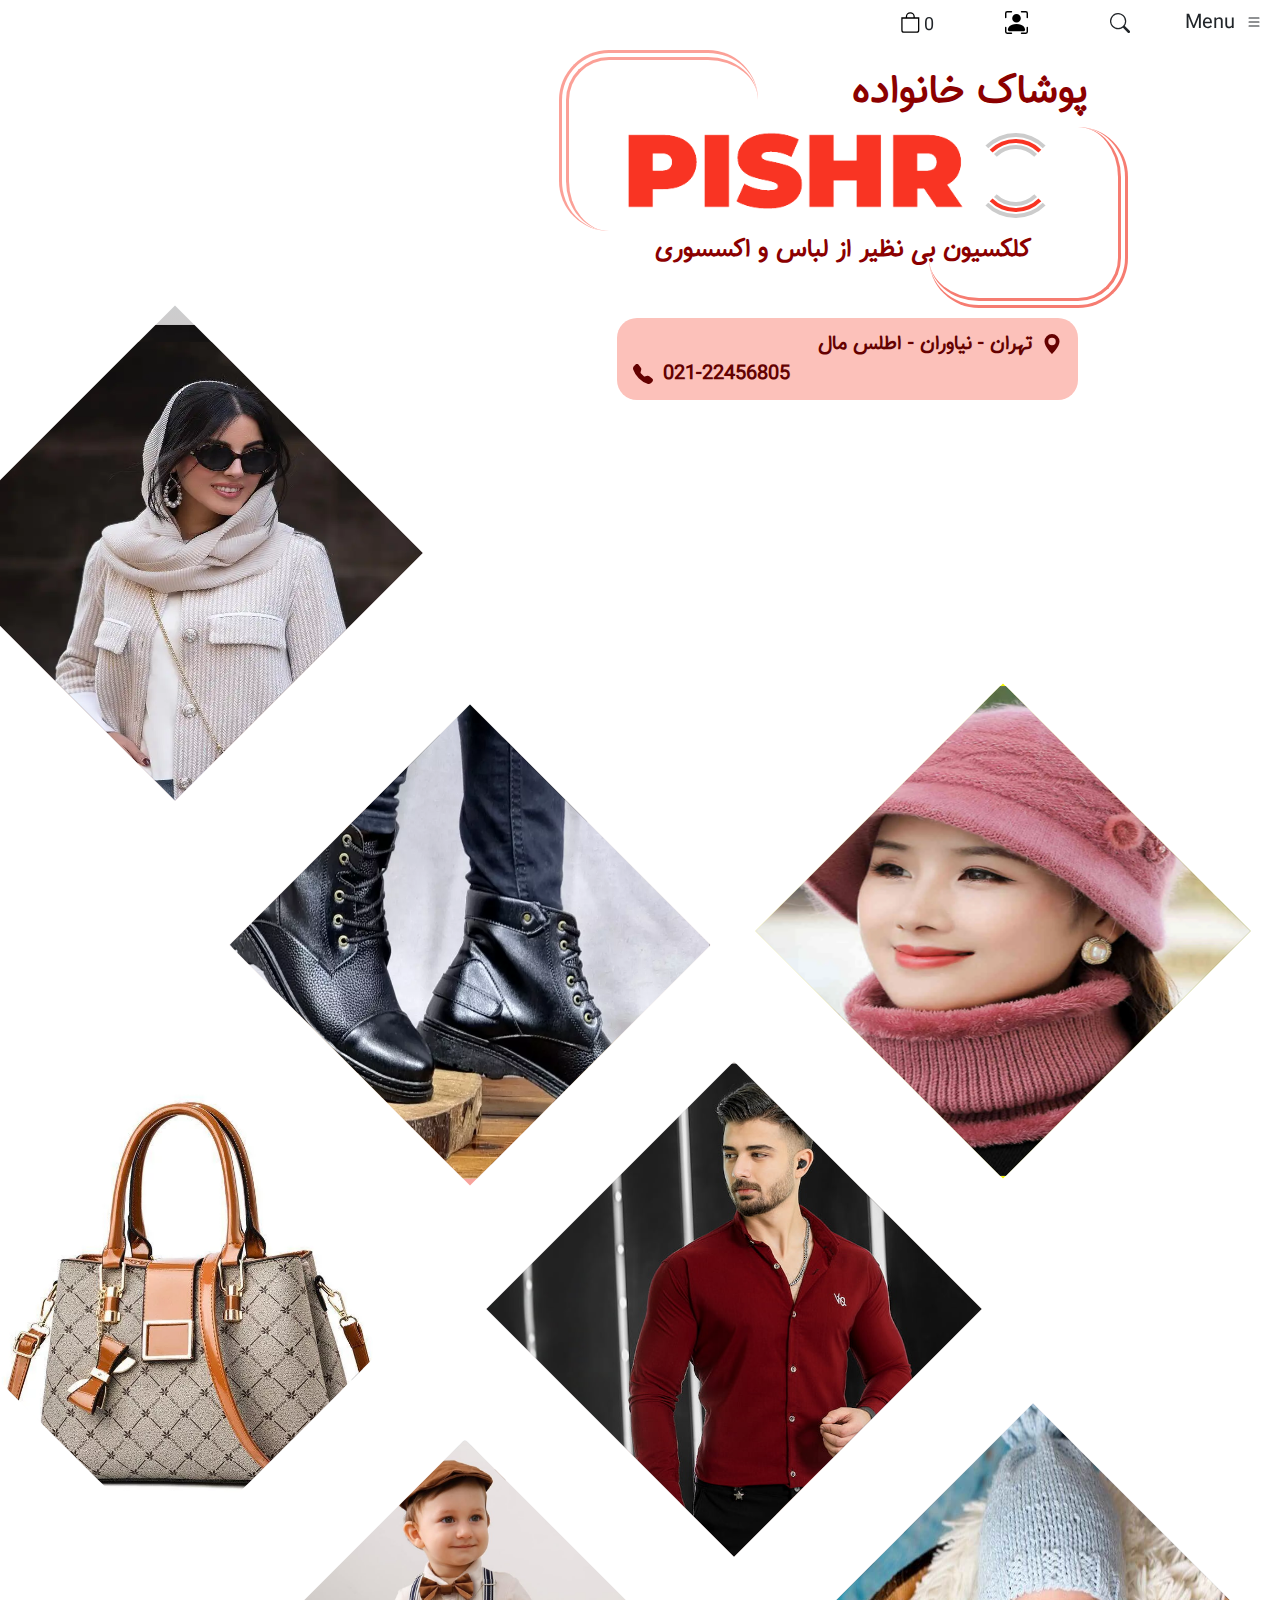
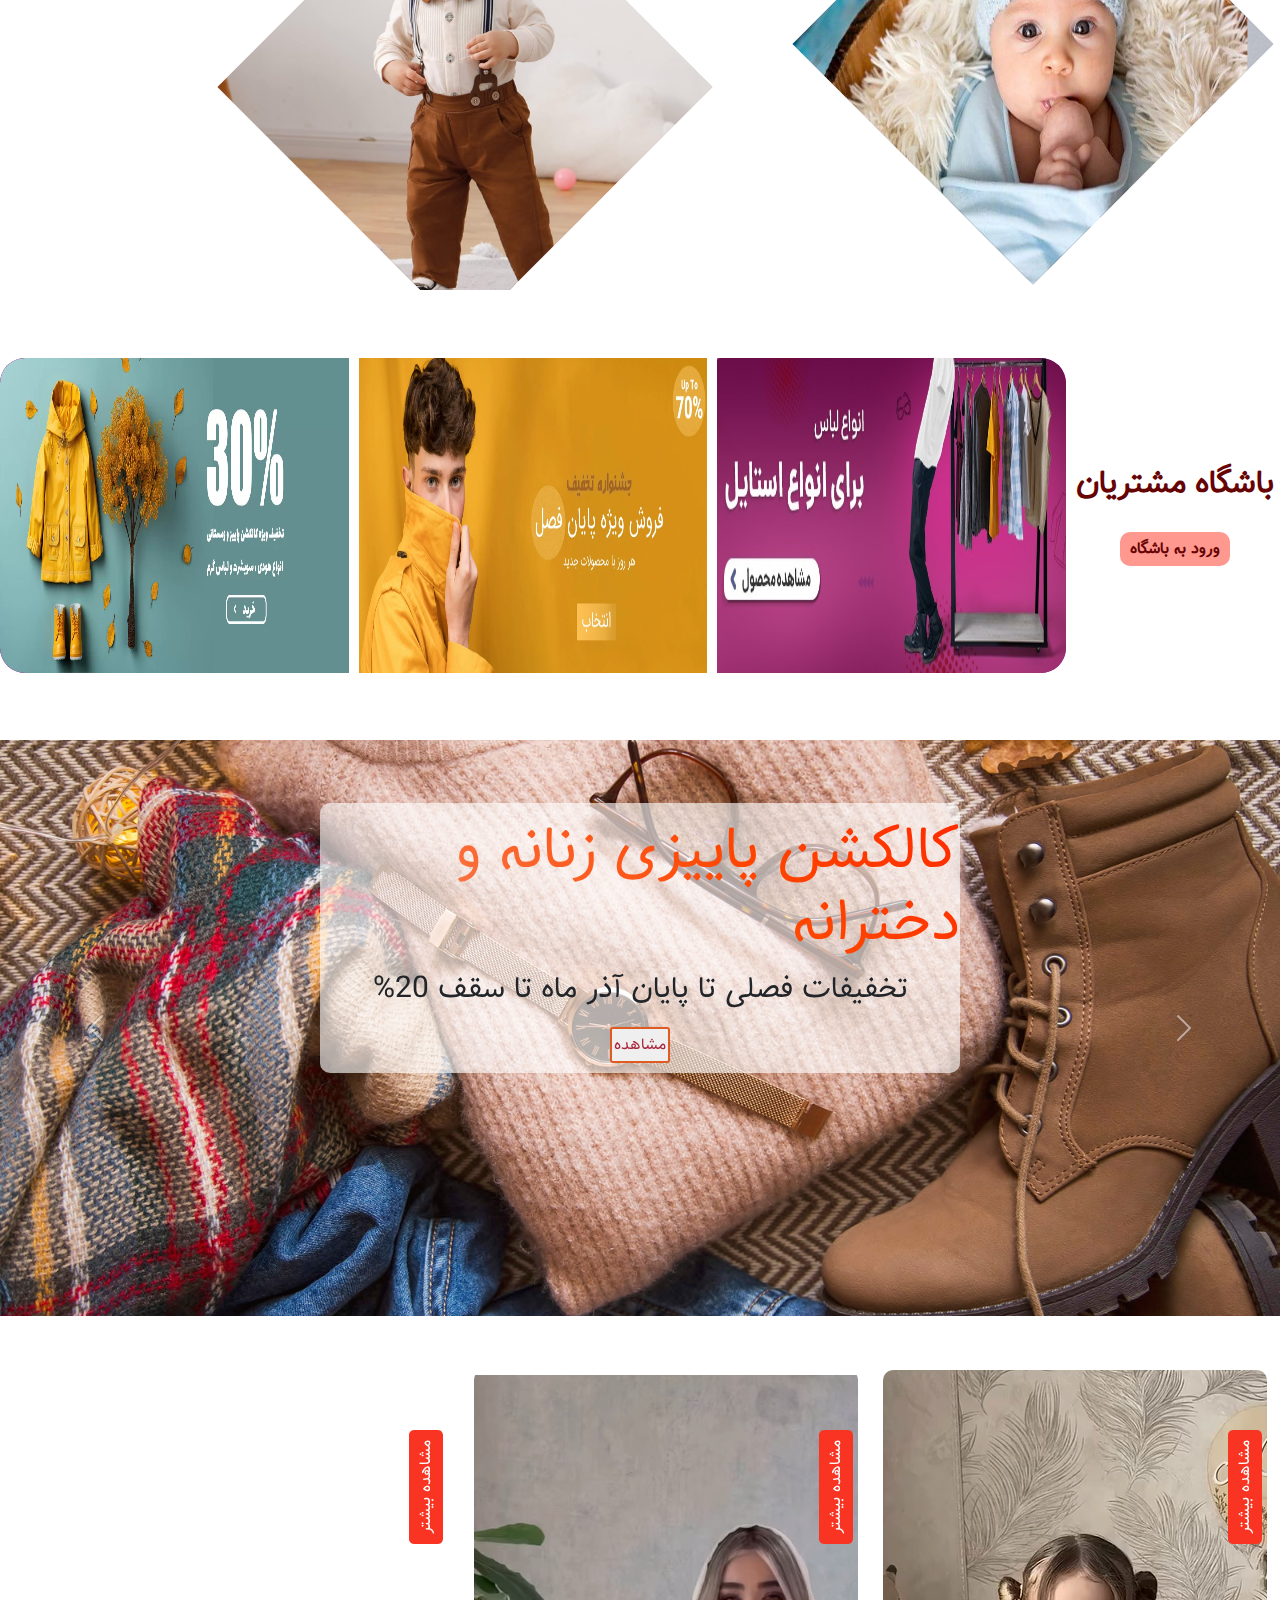
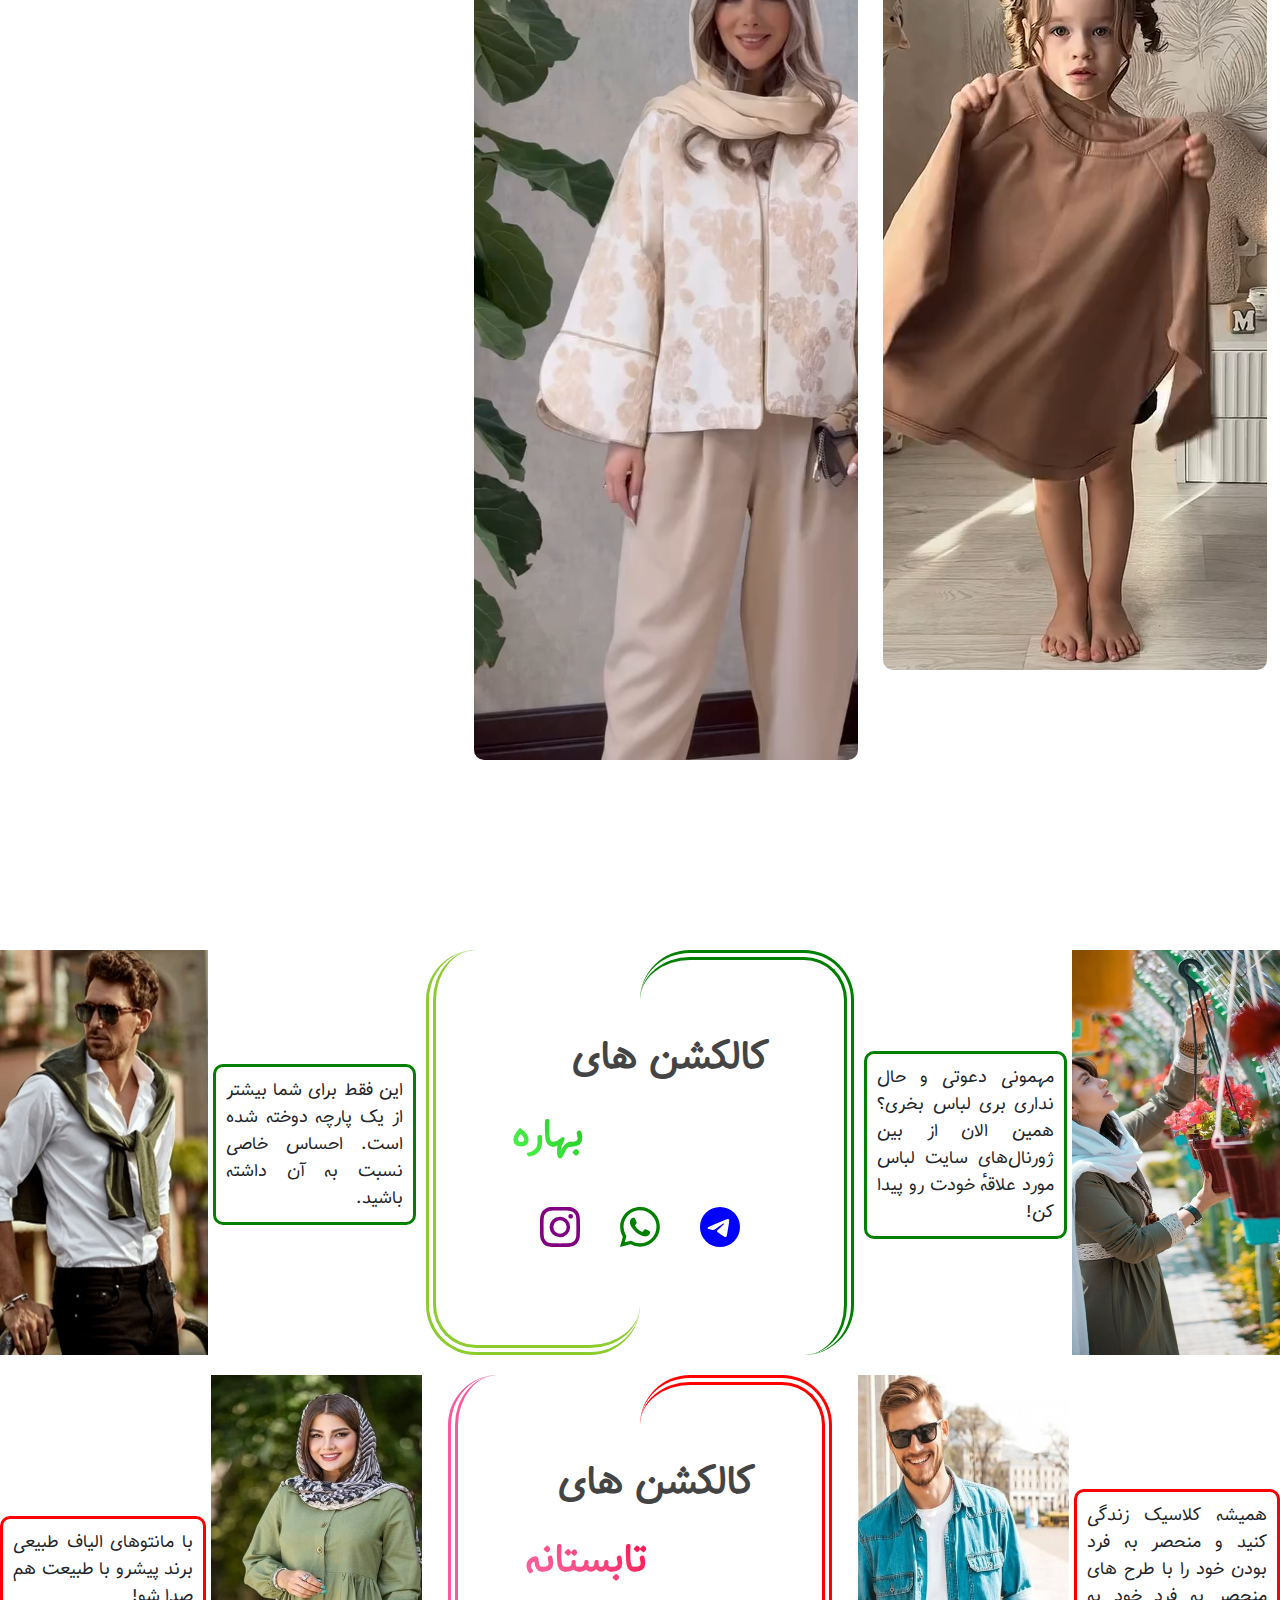
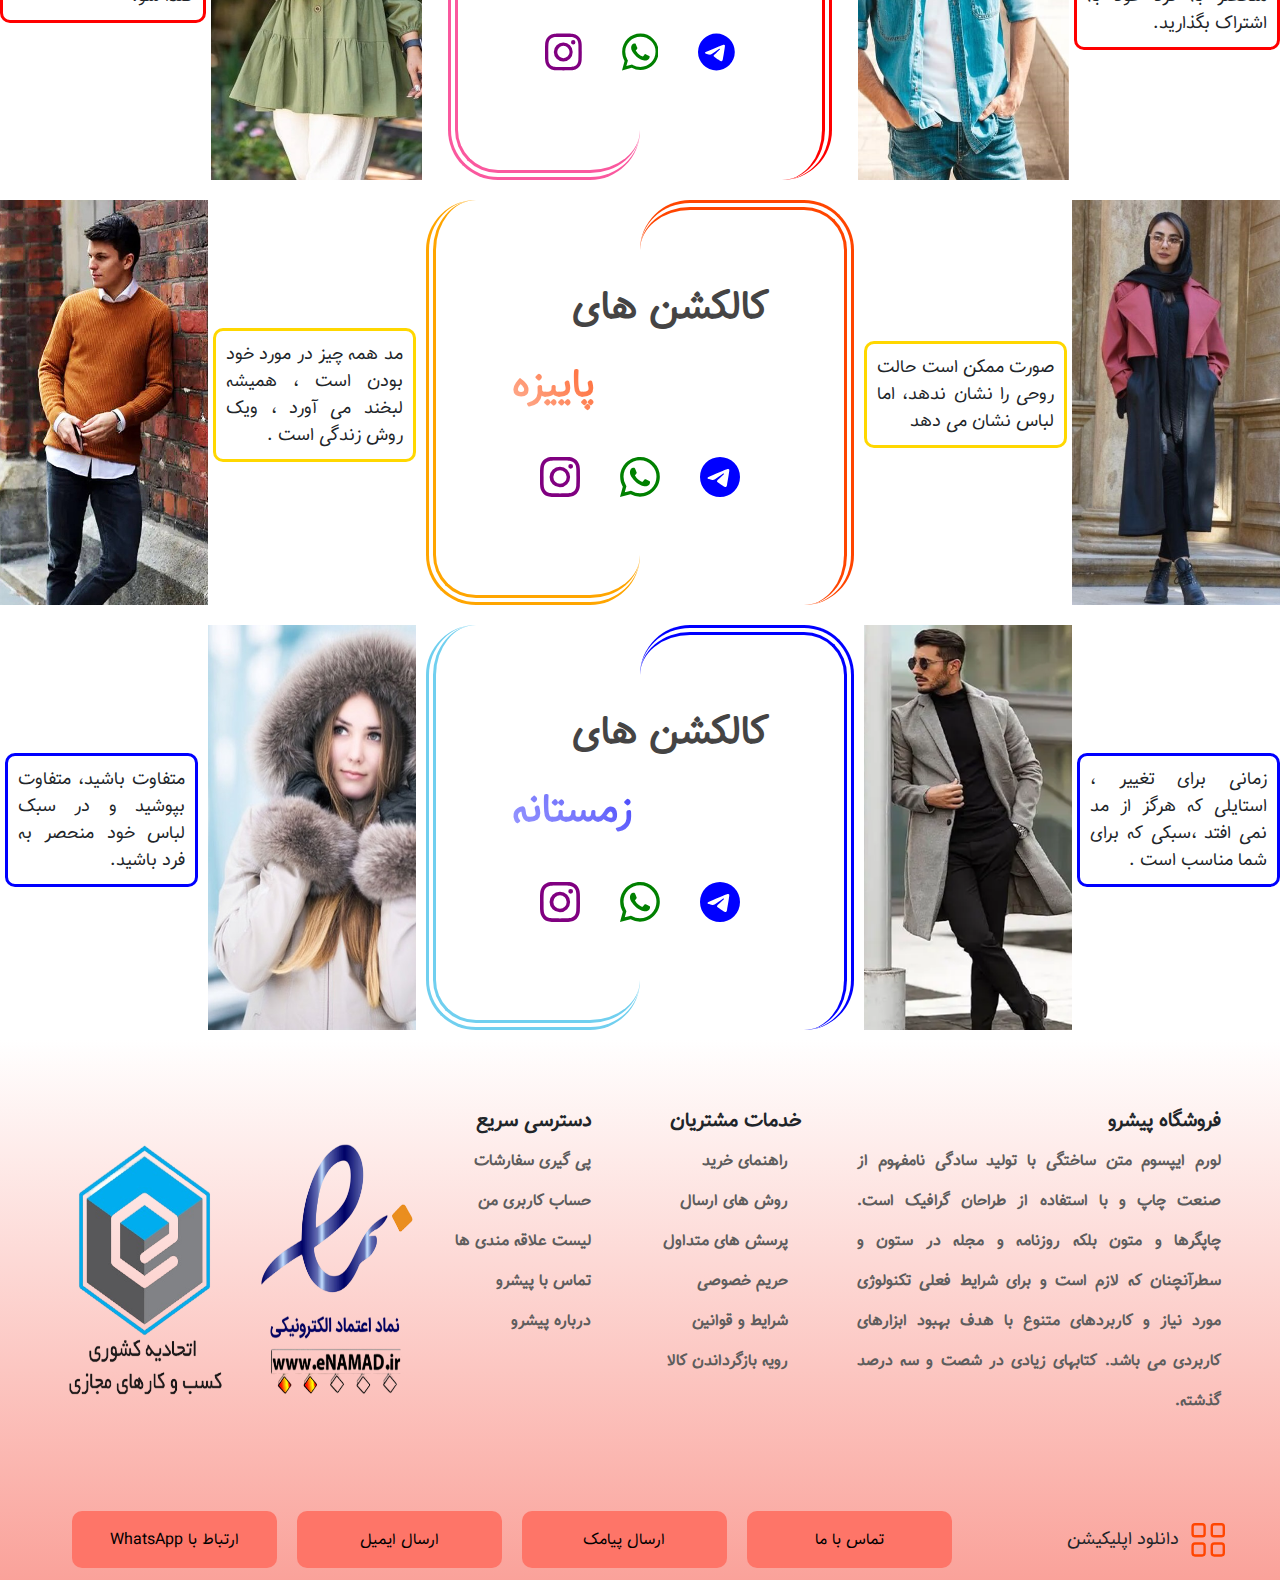
<file: html/index.html>
<!DOCTYPE html>
<html lang="fa_IR" dir="rtl">

<head>
    <meta charset="UTF-8">
    <meta name="viewport" content="width=device-width, initial-scale=1.0">
    <title>Document</title>
    <link rel="stylesheet" href="../bootstrap-5.3.3-dist/css/bootstrap.rtl.css">
    <link rel="stylesheet" href="../sass/index.min.css">

</head>

<body>
    <div class="main">
        <div id="coverPage" class="cover0"></div>
        <div id="coverPage1" class="cover01"></div>
        <div id="coverPage2" class="cover02"></div>

        <div id="div61" class="moreImgdiv610">
            <div class="interDiv61R">
                <div class="interDiv61RT">
                    <h5>گوانجو - پسرانه</h5>
                    <p class="size">سایز: L, M, S, XL, XXL</p>
                    <div class="color">
                        <button id="color1" style="background-color: white;"></button>
                        <button id="color2" style="background-color: aquamarine;"></button>
                        <button id="color3" style="background-color: blueviolet;"></button>

                    </div>
                    <div class="description">
                        <span>توضیحات :
                            مناسب برای سنین یک تا سه ساله
                        </span>
                        <span id="price" style="font-weight: 700;font-size: 18px;color: rgb(52, 52, 52);"> قیمت :
                            880.000 تومان</span>
                    </div>
                </div>
                <div class="interDiv61RB">
                    <h5>نظر خریداران</h5>
                    <div class="comments">
                        <div class="commDiv">
                            <h6 style="font-weight: 700; font-size: 18px;">نازنین</h6>
                            <p>لورم ایپسوم متن ساختگی با تولید سادگی نامفهوم از صنعت چاپ و با استفاده از طراحان گرافیک
                                است چاپگرها و متون بلکه روزنامه و مجله در ستون و سطرآنچنان که لازم است .
                            </p>
                            <span style="font-weight: 700; font-size: 14px;">1403/06/20</span>
                        </div>
                        <div class="commDiv">
                            <h6 style="font-weight: 700; font-size: 18px;">امیر علی</h6>
                            <p>لورم ایپسوم متن ساختگی با تولید سادگی نامفهوم از صنعت چاپ و با استفاده از طراحان گرافیک
                                است چاپگرها و متون بلکه روزنامه و مجله در ستون و سطرآنچنان که لازم است .
                            </p>
                            <span style="font-weight: 700; font-size: 14px;">1403/05/01</span>
                        </div>
                        <div class="commDiv">
                            <h6 style="font-weight: 700; font-size: 18px;">بابک</h6>
                            <p>لورم ایپسوم متن ساختگی با تولید سادگی نامفهوم از صنعت چاپ و با استفاده از طراحان گرافیک
                                است چاپگرها و متون بلکه روزنامه و مجله در ستون و سطرآنچنان که لازم است .
                            </p>
                            <span style="font-weight: 700; font-size: 14px;">1403/04/18</span>
                        </div>
                        <div class="commDiv">
                            <h6 style="font-weight: 700; font-size: 18px;">سروین بیات</h6>
                            <p>لورم ایپسوم متن ساختگی با تولید سادگی نامفهوم از صنعت چاپ و با استفاده از طراحان گرافیک
                                است چاپگرها و متون بلکه روزنامه و مجله در ستون و سطرآنچنان که لازم است .
                            </p>
                            <span style="font-weight: 700; font-size: 14px;">1403/02/18</span>
                        </div>
                        <div class="commDiv">
                            <h6 style="font-weight: 700; font-size: 18px;">زهرا خ م</h6>
                            <p>لورم ایپسوم متن ساختگی با تولید سادگی نامفهوم از صنعت چاپ و با استفاده از طراحان گرافیک
                                است چاپگرها و متون بلکه روزنامه و مجله در ستون و سطرآنچنان که لازم است .
                            </p>
                            <span style="font-weight: 700; font-size: 14px;">1403/02/05</span>
                        </div>
                        <div class="commDiv">
                            <h6 style="font-weight: 700; font-size: 18px;">خشم شب</h6>
                            <p>لورم ایپسوم متن ساختگی با تولید سادگی نامفهوم از صنعت چاپ و با استفاده از طراحان گرافیک
                                است چاپگرها و متون بلکه روزنامه و مجله در ستون و سطرآنچنان که لازم است .
                            </p>
                            <span style="font-weight: 700; font-size: 14px;">1403/02/01</span>
                        </div>
                        <div class="commDiv">
                            <h6 style="font-weight: 700; font-size: 18px;">زهرا سادات</h6>
                            <p>لورم ایپسوم متن ساختگی با تولید سادگی نامفهوم از صنعت چاپ و با استفاده از طراحان گرافیک
                                است چاپگرها و متون بلکه روزنامه و مجله در ستون و سطرآنچنان که لازم است .
                            </p>
                            <span style="font-weight: 700; font-size: 14px;">1403/01/31</span>
                        </div>


                    </div>
                </div>
            </div>
            <div class="interDiv61L">
                <div class="interDiv61LT">
                    <button class="btnCl">
                        <svg xmlns="http://www.w3.org/2000/svg" class="bi bi-x-square-fill" viewBox="0 0 16 16">
                            <path
                                d="M2 0a2 2 0 0 0-2 2v12a2 2 0 0 0 2 2h12a2 2 0 0 0 2-2V2a2 2 0 0 0-2-2zm3.354 4.646L8 7.293l2.646-2.647a.5.5 0 0 1 .708.708L8.707 8l2.647 2.646a.5.5 0 0 1-.708.708L8 8.707l-2.646 2.647a.5.5 0 0 1-.708-.708L7.293 8 4.646 5.354a.5.5 0 1 1 .708-.708" />
                        </svg>
                    </button>
                    <div class="covImgDiv61T">
                        <img id="covImge" src="../img2/fcart6/imgCover61/3.jpg" alt="">
                    </div>
                    <div class="otherImgDiv61T">
                        <img class="chImge" src="../img2/fcart6/imgCover61/1.jpg" alt="">
                        <img class="chImge" src="../img2/fcart6/imgCover61/2.jpg" alt="">
                        <img class="chImge" src="../img2/fcart6/imgCover61/0.jpg" alt="">
                    </div>
                </div>
                <div class="interDiv61LB">
                    <div class="divPrice1">
                        <button id="goToBag">افزودن به سبد خرید</button>
                        <input id="takhfif" type="text" placeholder="کد تخفیف را وارد کنید">
                    </div>
                    <div class="divPrice2">
                        <input id="numOfTh" class="numOf" type="number" placeholder="تعداد را وارد کنید" id="#">
                        <input id="finalpri" class="finalPrice" type="text">

                    </div>
                    <div class="divPrice3">
                        <span class="truk">
                            <svg xmlns="http://www.w3.org/2000/svg" width="35" height="35" fill="blue"
                                class="bi bi-truck" viewBox="0 0 16 16">
                                <path
                                    d="M0 3.5A1.5 1.5 0 0 1 1.5 2h9A1.5 1.5 0 0 1 12 3.5V5h1.02a1.5 1.5 0 0 1 1.17.563l1.481 1.85a1.5 1.5 0 0 1 .329.938V10.5a1.5 1.5 0 0 1-1.5 1.5H14a2 2 0 1 1-4 0H5a2 2 0 1 1-3.998-.085A1.5 1.5 0 0 1 0 10.5zm1.294 7.456A2 2 0 0 1 4.732 11h5.536a2 2 0 0 1 .732-.732V3.5a.5.5 0 0 0-.5-.5h-9a.5.5 0 0 0-.5.5v7a.5.5 0 0 0 .294.456M12 10a2 2 0 0 1 1.732 1h.768a.5.5 0 0 0 .5-.5V8.35a.5.5 0 0 0-.11-.312l-1.48-1.85A.5.5 0 0 0 13.02 6H12zm-9 1a1 1 0 1 0 0 2 1 1 0 0 0 0-2m9 0a1 1 0 1 0 0 2 1 1 0 0 0 0-2" />
                            </svg>
                        </span>
                        <span class="con">تمامی سفارشات پس از 10 الی 15 روز بعد از ثبت سفارش ارسال می شوند .
                        </span>
                    </div>
                    <div id="mainPrice" class="divPrice4">880000</div>
                </div>
            </div>


        </div>
        <div id="div62" class="moreImgdiv620">
            <div class="interDiv62R">
                <div class="interDiv62RT">
                    <h5>گوانجو - بلوز و شلوار دخترانه</h5>
                    <p class="size2">سایز: L, M, S, XL, XXL</p>
                    <div class="color2">
                        <button id="color2_1" style="background-color: white;"></button>
                        <button id="color2_2" style="background-color: rgb(252, 160, 175);"></button>

                    </div>
                    <div class="description2">
                        <span>توضیحات :
                            مناسب برای سنین یک تا سه ساله
                        </span>
                        <span id="price2" style="font-weight: 700;font-size: 18px;color: rgb(52, 52, 52);"> قیمت :
                            639.000 تومان</span>
                    </div>
                </div>
                <div class="interDiv62RB">
                    <h5>نظر خریداران</h5>
                    <div class="comments2">
                        <div class="comm2Div">
                            <h6 style="font-weight: 700; font-size: 18px;">نازنین</h6>
                            <p>لورم ایپسوم متن ساختگی با تولید سادگی نامفهوم از صنعت چاپ و با استفاده از طراحان گرافیک
                                است چاپگرها و متون بلکه روزنامه و مجله در ستون و سطرآنچنان که لازم است .
                            </p>
                            <span style="font-weight: 700; font-size: 14px;">1403/06/20</span>
                        </div>
                        <div class="comm2Div">
                            <h6 style="font-weight: 700; font-size: 18px;">امیر علی</h6>
                            <p>لورم ایپسوم متن ساختگی با تولید سادگی نامفهوم از صنعت چاپ و با استفاده از طراحان گرافیک
                                است چاپگرها و متون بلکه روزنامه و مجله در ستون و سطرآنچنان که لازم است .
                            </p>
                            <span style="font-weight: 700; font-size: 14px;">1403/05/01</span>
                        </div>
                        <div class="comm2Div">
                            <h6 style="font-weight: 700; font-size: 18px;">بابک</h6>
                            <p>لورم ایپسوم متن ساختگی با تولید سادگی نامفهوم از صنعت چاپ و با استفاده از طراحان گرافیک
                                است چاپگرها و متون بلکه روزنامه و مجله در ستون و سطرآنچنان که لازم است .
                            </p>
                            <span style="font-weight: 700; font-size: 14px;">1403/04/18</span>
                        </div>
                        <div class="comm2Div">
                            <h6 style="font-weight: 700; font-size: 18px;">سروین بیات</h6>
                            <p>لورم ایپسوم متن ساختگی با تولید سادگی نامفهوم از صنعت چاپ و با استفاده از طراحان گرافیک
                                است چاپگرها و متون بلکه روزنامه و مجله در ستون و سطرآنچنان که لازم است .
                            </p>
                            <span style="font-weight: 700; font-size: 14px;">1403/02/18</span>
                        </div>
                        <div class="comm2Div">
                            <h6 style="font-weight: 700; font-size: 18px;">زهرا خ م</h6>
                            <p>لورم ایپسوم متن ساختگی با تولید سادگی نامفهوم از صنعت چاپ و با استفاده از طراحان گرافیک
                                است چاپگرها و متون بلکه روزنامه و مجله در ستون و سطرآنچنان که لازم است .
                            </p>
                            <span style="font-weight: 700; font-size: 14px;">1403/02/05</span>
                        </div>
                        <div class="comm2Div">
                            <h6 style="font-weight: 700; font-size: 18px;">خشم شب</h6>
                            <p>لورم ایپسوم متن ساختگی با تولید سادگی نامفهوم از صنعت چاپ و با استفاده از طراحان گرافیک
                                است چاپگرها و متون بلکه روزنامه و مجله در ستون و سطرآنچنان که لازم است .
                            </p>
                            <span style="font-weight: 700; font-size: 14px;">1403/02/01</span>
                        </div>
                        <div class="comm2Div">
                            <h6 style="font-weight: 700; font-size: 18px;">زهرا سادات</h6>
                            <p>لورم ایپسوم متن ساختگی با تولید سادگی نامفهوم از صنعت چاپ و با استفاده از طراحان گرافیک
                                است چاپگرها و متون بلکه روزنامه و مجله در ستون و سطرآنچنان که لازم است .
                            </p>
                            <span style="font-weight: 700; font-size: 14px;">1403/01/31</span>
                        </div>


                    </div>
                </div>
            </div>
            <div class="interDiv62L">
                <div class="interDiv62LT">
                    <button class="btnCl2">
                        <svg xmlns="http://www.w3.org/2000/svg" class="bi bi-x-square-fill" viewBox="0 0 16 16">
                            <path
                                d="M2 0a2 2 0 0 0-2 2v12a2 2 0 0 0 2 2h12a2 2 0 0 0 2-2V2a2 2 0 0 0-2-2zm3.354 4.646L8 7.293l2.646-2.647a.5.5 0 0 1 .708.708L8.707 8l2.647 2.646a.5.5 0 0 1-.708.708L8 8.707l-2.646 2.647a.5.5 0 0 1-.708-.708L7.293 8 4.646 5.354a.5.5 0 1 1 .708-.708" />
                        </svg>
                    </button>
                    <div class="covImgDiv62T">
                        <img id="covImge2" src="../img2/fcart6/imgCover62/0.jpg" alt="">
                    </div>
                    <div class="otherImgDiv62T">
                        <img class="chImge2" src="../img2/fcart6/imgCover62/1.jpg" alt="">
                        <img class="chImge2" src="../img2/fcart6/imgCover62/2.jpg" alt="">
                        <img class="chImge2" src="../img2/fcart6/imgCover62/3.jpg" alt="">
                    </div>
                </div>
                <div class="interDiv62LB">
                    <div class="divPrice1-2">
                        <button id="goToBag2">افزودن به سبد خرید</button>
                        <input id="takhfif2" type="text" placeholder="کد تخفیف را وارد کنید">
                    </div>
                    <div class="divPrice2-2">
                        <input id="numOfTh2" class="numOf2" type="number" placeholder="تعداد را وارد کنید" id="#">
                        <input id="finalpri2" class="finalPrice2" type="text">

                    </div>
                    <div class="divPrice3-2">
                        <span class="truk2">
                            <svg xmlns="http://www.w3.org/2000/svg" width="35" height="35" fill="blue"
                                class="bi bi-truck" viewBox="0 0 16 16">
                                <path
                                    d="M0 3.5A1.5 1.5 0 0 1 1.5 2h9A1.5 1.5 0 0 1 12 3.5V5h1.02a1.5 1.5 0 0 1 1.17.563l1.481 1.85a1.5 1.5 0 0 1 .329.938V10.5a1.5 1.5 0 0 1-1.5 1.5H14a2 2 0 1 1-4 0H5a2 2 0 1 1-3.998-.085A1.5 1.5 0 0 1 0 10.5zm1.294 7.456A2 2 0 0 1 4.732 11h5.536a2 2 0 0 1 .732-.732V3.5a.5.5 0 0 0-.5-.5h-9a.5.5 0 0 0-.5.5v7a.5.5 0 0 0 .294.456M12 10a2 2 0 0 1 1.732 1h.768a.5.5 0 0 0 .5-.5V8.35a.5.5 0 0 0-.11-.312l-1.48-1.85A.5.5 0 0 0 13.02 6H12zm-9 1a1 1 0 1 0 0 2 1 1 0 0 0 0-2m9 0a1 1 0 1 0 0 2 1 1 0 0 0 0-2" />
                            </svg>
                        </span>
                        <span class="con2">تمامی سفارشات پس از 10 الی 15 روز بعد از ثبت سفارش ارسال می شوند .
                        </span>
                    </div>
                    <div id="mainPrice2" class="divPrice4-2">639000</div>
                </div>
            </div>


        </div>
        <div id="div63" class="moreImgdiv630">
            <div class="interDiv63R">
                <div class="interDiv63RT">
                    <h5>پک لباس نوزادی 8 تیکه</h5>
                    <p class="size3">شامل : سرهمی، حوله، کلاه، دستکش، پاپوش و پیشبند</p>
                    <div class="color3">
                        <button id="color3_2" style="background-color: rgb(245, 238, 97);"></button>
                        <button id="color3_4" style="background-color: aquamarine;"></button>
                        <button id="color3_3" style="background-color: rgb(148, 223, 73);"></button>
                        <button id="color3_1" style="background-color: rgb(245,186,168);"></button>

                    </div>
                    <div class="description3">
                        <span>توضیحات :
                            مناسب برای نوزاد یک تا هفت ماهه / جنس : سوپر پنبه لاکرا
                        </span>
                        <span id="price3" style="font-weight: 700;font-size: 18px;color: rgb(52, 52, 52);"> قیمت :
                            1.130.000 تومان</span>
                    </div>
                </div>
                <div class="interDiv63RB">
                    <h5>نظر خریداران</h5>
                    <div class="comments3">
                        <div class="comm3Div">
                            <h6 style="font-weight: 700; font-size: 18px;">نازنین</h6>
                            <p>لورم ایپسوم متن ساختگی با تولید سادگی نامفهوم از صنعت چاپ و با استفاده از طراحان گرافیک
                                است چاپگرها و متون بلکه روزنامه و مجله در ستون و سطرآنچنان که لازم است .
                            </p>
                            <span style="font-weight: 700; font-size: 14px;">1403/06/20</span>
                        </div>
                        <div class="comm3Div">
                            <h6 style="font-weight: 700; font-size: 18px;">امیر علی</h6>
                            <p>لورم ایپسوم متن ساختگی با تولید سادگی نامفهوم از صنعت چاپ و با استفاده از طراحان گرافیک
                                است چاپگرها و متون بلکه روزنامه و مجله در ستون و سطرآنچنان که لازم است .
                            </p>
                            <span style="font-weight: 700; font-size: 14px;">1403/05/01</span>
                        </div>
                        <div class="comm3Div">
                            <h6 style="font-weight: 700; font-size: 18px;">بابک</h6>
                            <p>لورم ایپسوم متن ساختگی با تولید سادگی نامفهوم از صنعت چاپ و با استفاده از طراحان گرافیک
                                است چاپگرها و متون بلکه روزنامه و مجله در ستون و سطرآنچنان که لازم است .
                            </p>
                            <span style="font-weight: 700; font-size: 14px;">1403/04/18</span>
                        </div>
                        <div class="comm3Div">
                            <h6 style="font-weight: 700; font-size: 18px;">سروین بیات</h6>
                            <p>لورم ایپسوم متن ساختگی با تولید سادگی نامفهوم از صنعت چاپ و با استفاده از طراحان گرافیک
                                است چاپگرها و متون بلکه روزنامه و مجله در ستون و سطرآنچنان که لازم است .
                            </p>
                            <span style="font-weight: 700; font-size: 14px;">1403/02/18</span>
                        </div>
                        <div class="comm3Div">
                            <h6 style="font-weight: 700; font-size: 18px;">زهرا خ م</h6>
                            <p>لورم ایپسوم متن ساختگی با تولید سادگی نامفهوم از صنعت چاپ و با استفاده از طراحان گرافیک
                                است چاپگرها و متون بلکه روزنامه و مجله در ستون و سطرآنچنان که لازم است .
                            </p>
                            <span style="font-weight: 700; font-size: 14px;">1403/02/05</span>
                        </div>
                        <div class="comm3Div">
                            <h6 style="font-weight: 700; font-size: 18px;">خشم شب</h6>
                            <p>لورم ایپسوم متن ساختگی با تولید سادگی نامفهوم از صنعت چاپ و با استفاده از طراحان گرافیک
                                است چاپگرها و متون بلکه روزنامه و مجله در ستون و سطرآنچنان که لازم است .
                            </p>
                            <span style="font-weight: 700; font-size: 14px;">1403/02/01</span>
                        </div>
                        <div class="comm3Div">
                            <h6 style="font-weight: 700; font-size: 18px;">زهرا سادات</h6>
                            <p>لورم ایپسوم متن ساختگی با تولید سادگی نامفهوم از صنعت چاپ و با استفاده از طراحان گرافیک
                                است چاپگرها و متون بلکه روزنامه و مجله در ستون و سطرآنچنان که لازم است .
                            </p>
                            <span style="font-weight: 700; font-size: 14px;">1403/01/31</span>
                        </div>


                    </div>
                </div>
            </div>
            <div class="interDiv63L">
                <div class="interDiv63LT">
                    <button class="btnCl3">
                        <svg xmlns="http://www.w3.org/2000/svg" class="bi bi-x-square-fill" viewBox="0 0 16 16">
                            <path
                                d="M2 0a2 2 0 0 0-2 2v12a2 2 0 0 0 2 2h12a2 2 0 0 0 2-2V2a2 2 0 0 0-2-2zm3.354 4.646L8 7.293l2.646-2.647a.5.5 0 0 1 .708.708L8.707 8l2.647 2.646a.5.5 0 0 1-.708.708L8 8.707l-2.646 2.647a.5.5 0 0 1-.708-.708L7.293 8 4.646 5.354a.5.5 0 1 1 .708-.708" />
                        </svg>
                    </button>
                    <div class="covImgDiv63T">
                        <img id="covImge3" src="../img2/fcart6/imgCover63/0.jpg" alt="">
                    </div>
                    <div class="otherImgDiv63T">
                        <img class="chImge3" src="../img2/fcart6/imgCover63/1.jpg" alt="">
                        <img class="chImge3" src="../img2/fcart6/imgCover63/2.jpg" alt="">
                        <img class="chImge3" src="../img2/fcart6/imgCover63/3.jpg" alt="">
                    </div>
                </div>
                <div class="interDiv63LB">
                    <div class="divPrice1-3">
                        <button id="goToBag3">افزودن به سبد خرید</button>
                        <input id="takhfif3" type="text" placeholder="کد تخفیف را وارد کنید">
                    </div>
                    <div class="divPrice2-3">
                        <input id="numOfTh3" class="numOf3" type="number" placeholder="تعداد را وارد کنید" id="#">
                        <input id="finalpri3" class="finalPrice3" type="text">

                    </div>
                    <div class="divPrice3-3">
                        <span class="truk3">
                            <svg xmlns="http://www.w3.org/2000/svg" width="35" height="35" fill="blue"
                                class="bi bi-truck" viewBox="0 0 16 16">
                                <path
                                    d="M0 3.5A1.5 1.5 0 0 1 1.5 2h9A1.5 1.5 0 0 1 12 3.5V5h1.02a1.5 1.5 0 0 1 1.17.563l1.481 1.85a1.5 1.5 0 0 1 .329.938V10.5a1.5 1.5 0 0 1-1.5 1.5H14a2 2 0 1 1-4 0H5a2 2 0 1 1-3.998-.085A1.5 1.5 0 0 1 0 10.5zm1.294 7.456A2 2 0 0 1 4.732 11h5.536a2 2 0 0 1 .732-.732V3.5a.5.5 0 0 0-.5-.5h-9a.5.5 0 0 0-.5.5v7a.5.5 0 0 0 .294.456M12 10a2 2 0 0 1 1.732 1h.768a.5.5 0 0 0 .5-.5V8.35a.5.5 0 0 0-.11-.312l-1.48-1.85A.5.5 0 0 0 13.02 6H12zm-9 1a1 1 0 1 0 0 2 1 1 0 0 0 0-2m9 0a1 1 0 1 0 0 2 1 1 0 0 0 0-2" />
                            </svg>
                        </span>
                        <span class="con3">تمامی سفارشات پس از 10 الی 15 روز بعد از ثبت سفارش ارسال می شوند .
                        </span>
                    </div>
                    <div id="mainPrice3" class="divPrice4-3">1130000</div>
                </div>
            </div>


        </div>
        <div id="div51" class="moreImgdiv510">
            <div class="interDiv51R">
                <div class="interDiv51RT">
                    <h5>مانتو mavi</h5>
                    <p class="size51">جنس: ژاکارد ترک</p>
                    <div class="color51">
                        <button id="color51_2" style="background-color: rgb(36, 36, 34);"></button>
                    </div>
                    <div class="description51">
                        <span>فری سایز
                        </span>
                        <span id="price51" style="font-weight: 700;font-size: 18px;color: rgb(52, 52, 52);"> قیمت :
                            2.580.000 تومان</span>
                    </div>
                </div>
                <div class="interDiv51RB">
                    <h5>نظر خریداران</h5>
                    <div class="comments51">
                        <div class="comm51Div">
                            <h6 style="font-weight: 700; font-size: 18px;">نازنین</h6>
                            <p>لورم ایپسوم متن ساختگی با تولید سادگی نامفهوم از صنعت چاپ و با استفاده از طراحان گرافیک
                                است چاپگرها و متون بلکه روزنامه و مجله در ستون و سطرآنچنان که لازم است .
                            </p>
                            <span style="font-weight: 700; font-size: 14px;">1403/06/20</span>
                        </div>
                        <div class="comm51Div">
                            <h6 style="font-weight: 700; font-size: 18px;">امیر علی</h6>
                            <p>لورم ایپسوم متن ساختگی با تولید سادگی نامفهوم از صنعت چاپ و با استفاده از طراحان گرافیک
                                است چاپگرها و متون بلکه روزنامه و مجله در ستون و سطرآنچنان که لازم است .
                            </p>
                            <span style="font-weight: 700; font-size: 14px;">1403/05/01</span>
                        </div>
                        <div class="comm51Div">
                            <h6 style="font-weight: 700; font-size: 18px;">بابک</h6>
                            <p>لورم ایپسوم متن ساختگی با تولید سادگی نامفهوم از صنعت چاپ و با استفاده از طراحان گرافیک
                                است چاپگرها و متون بلکه روزنامه و مجله در ستون و سطرآنچنان که لازم است .
                            </p>
                            <span style="font-weight: 700; font-size: 14px;">1403/04/18</span>
                        </div>
                        <div class="comm51Div">
                            <h6 style="font-weight: 700; font-size: 18px;">سروین بیات</h6>
                            <p>لورم ایپسوم متن ساختگی با تولید سادگی نامفهوم از صنعت چاپ و با استفاده از طراحان گرافیک
                                است چاپگرها و متون بلکه روزنامه و مجله در ستون و سطرآنچنان که لازم است .
                            </p>
                            <span style="font-weight: 700; font-size: 14px;">1403/02/18</span>
                        </div>
                        <div class="comm51Div">
                            <h6 style="font-weight: 700; font-size: 18px;">زهرا خ م</h6>
                            <p>لورم ایپسوم متن ساختگی با تولید سادگی نامفهوم از صنعت چاپ و با استفاده از طراحان گرافیک
                                است چاپگرها و متون بلکه روزنامه و مجله در ستون و سطرآنچنان که لازم است .
                            </p>
                            <span style="font-weight: 700; font-size: 14px;">1403/02/05</span>
                        </div>
                        <div class="comm51Div">
                            <h6 style="font-weight: 700; font-size: 18px;">خشم شب</h6>
                            <p>لورم ایپسوم متن ساختگی با تولید سادگی نامفهوم از صنعت چاپ و با استفاده از طراحان گرافیک
                                است چاپگرها و متون بلکه روزنامه و مجله در ستون و سطرآنچنان که لازم است .
                            </p>
                            <span style="font-weight: 700; font-size: 14px;">1403/02/01</span>
                        </div>
                        <div class="comm51Div">
                            <h6 style="font-weight: 700; font-size: 18px;">زهرا سادات</h6>
                            <p>لورم ایپسوم متن ساختگی با تولید سادگی نامفهوم از صنعت چاپ و با استفاده از طراحان گرافیک
                                است چاپگرها و متون بلکه روزنامه و مجله در ستون و سطرآنچنان که لازم است .
                            </p>
                            <span style="font-weight: 700; font-size: 14px;">1403/01/31</span>
                        </div>


                    </div>
                </div>
            </div>
            <div class="interDiv51L">
                <div class="interDiv51LT">
                    <button class="btnCl51">
                        <svg xmlns="http://www.w3.org/2000/svg" class="bi bi-x-square-fill" viewBox="0 0 16 16">
                            <path
                                d="M2 0a2 2 0 0 0-2 2v12a2 2 0 0 0 2 2h12a2 2 0 0 0 2-2V2a2 2 0 0 0-2-2zm3.354 4.646L8 7.293l2.646-2.647a.5.5 0 0 1 .708.708L8.707 8l2.647 2.646a.5.5 0 0 1-.708.708L8 8.707l-2.646 2.647a.5.5 0 0 1-.708-.708L7.293 8 4.646 5.354a.5.5 0 1 1 .708-.708" />
                        </svg>
                    </button>
                    <div class="covImgDiv51T">
                        <img id="covImge51" src="../img2/fcart5/cartStyle51/1.png" alt="">
                    </div>
                    <div class="otherImgDiv51T">
                        <img class="chImge51" src="../img2/fcart5/cartStyle51/2.png" alt="">
                        <img class="chImge51" src="../img2/fcart5/cartStyle51/3.png" alt="">

                    </div>
                </div>
                <div class="interDiv51LB">
                    <div class="divPrice1-51">
                        <button id="goToBag51">افزودن به سبد خرید</button>
                        <input id="takhfif51" type="text" placeholder="کد تخفیف را وارد کنید">
                    </div>
                    <div class="divPrice2-51">
                        <input id="numOfTh51" class="numOf51" type="number" placeholder="تعداد را وارد کنید" id="#">
                        <input id="finalpri51" class="finalPrice51" type="text">

                    </div>
                    <div class="divPrice3-51">
                        <span class="truk51">
                            <svg xmlns="http://www.w3.org/2000/svg" width="35" height="35" fill="blue"
                                class="bi bi-truck" viewBox="0 0 16 16">
                                <path
                                    d="M0 3.5A1.5 1.5 0 0 1 1.5 2h9A1.5 1.5 0 0 1 12 3.5V5h1.02a1.5 1.5 0 0 1 1.17.563l1.481 1.85a1.5 1.5 0 0 1 .329.938V10.5a1.5 1.5 0 0 1-1.5 1.5H14a2 2 0 1 1-4 0H5a2 2 0 1 1-3.998-.085A1.5 1.5 0 0 1 0 10.5zm1.294 7.456A2 2 0 0 1 4.732 11h5.536a2 2 0 0 1 .732-.732V3.5a.5.5 0 0 0-.5-.5h-9a.5.5 0 0 0-.5.5v7a.5.5 0 0 0 .294.456M12 10a2 2 0 0 1 1.732 1h.768a.5.5 0 0 0 .5-.5V8.35a.5.5 0 0 0-.11-.312l-1.48-1.85A.5.5 0 0 0 13.02 6H12zm-9 1a1 1 0 1 0 0 2 1 1 0 0 0 0-2m9 0a1 1 0 1 0 0 2 1 1 0 0 0 0-2" />
                            </svg>
                        </span>
                        <span class="con51">تمامی سفارشات پس از 10 الی 15 روز بعد از ثبت سفارش ارسال می شوند .
                        </span>
                    </div>
                    <div id="mainPrice51" class="divPrice4-51">1130000</div>
                </div>
            </div>


        </div>
        <div id="div52" class="moreImgdiv520">
            <div class="interDiv52R">
                <div class="interDiv52RT">
                    <h5>مانتو Barbie</h5>
                    <p class="size52">جنس: ژاکارد ترک</p>
                    <div class="color52">
                        <button id="color52_2" style="background-color: palevioletred;"></button>
                    </div>
                    <div class="description52">
                        <span>فری سایز (مناسب سایز ۳۶ تا ۴۲)
                        </span>
                        <span id="price52" style="font-weight: 700;font-size: 18px;color: rgb(50, 49, 49)"> قیمت :
                            4.980.000 تومان</span>
                    </div>
                </div>
                <div class="interDiv52RB">
                    <h5>نظر خریداران</h5>
                    <div class="comments52">
                        <div class="comm52Div">
                            <h6 style="font-weight: 700; font-size: 18px;">نازنین</h6>
                            <p>لورم ایپسوم متن ساختگی با تولید سادگی نامفهوم از صنعت چاپ و با استفاده از طراحان گرافیک
                                است چاپگرها و متون بلکه روزنامه و مجله در ستون و سطرآنچنان که لازم است .
                            </p>
                            <span style="font-weight: 700; font-size: 14px;">1403/06/20</span>
                        </div>
                        <div class="comm52Div">
                            <h6 style="font-weight: 700; font-size: 18px;">امیر علی</h6>
                            <p>لورم ایپسوم متن ساختگی با تولید سادگی نامفهوم از صنعت چاپ و با استفاده از طراحان گرافیک
                                است چاپگرها و متون بلکه روزنامه و مجله در ستون و سطرآنچنان که لازم است .
                            </p>
                            <span style="font-weight: 700; font-size: 14px;">1403/05/01</span>
                        </div>
                        <div class="comm52Div">
                            <h6 style="font-weight: 700; font-size: 18px;">بابک</h6>
                            <p>لورم ایپسوم متن ساختگی با تولید سادگی نامفهوم از صنعت چاپ و با استفاده از طراحان گرافیک
                                است چاپگرها و متون بلکه روزنامه و مجله در ستون و سطرآنچنان که لازم است .
                            </p>
                            <span style="font-weight: 700; font-size: 14px;">1403/04/18</span>
                        </div>
                        <div class="comm52Div">
                            <h6 style="font-weight: 700; font-size: 18px;">سروین بیات</h6>
                            <p>لورم ایپسوم متن ساختگی با تولید سادگی نامفهوم از صنعت چاپ و با استفاده از طراحان گرافیک
                                است چاپگرها و متون بلکه روزنامه و مجله در ستون و سطرآنچنان که لازم است .
                            </p>
                            <span style="font-weight: 700; font-size: 14px;">1403/02/18</span>
                        </div>
                        <div class="comm52Div">
                            <h6 style="font-weight: 700; font-size: 18px;">زهرا خ م</h6>
                            <p>لورم ایپسوم متن ساختگی با تولید سادگی نامفهوم از صنعت چاپ و با استفاده از طراحان گرافیک
                                است چاپگرها و متون بلکه روزنامه و مجله در ستون و سطرآنچنان که لازم است .
                            </p>
                            <span style="font-weight: 700; font-size: 14px;">1403/02/05</span>
                        </div>
                        <div class="comm52Div">
                            <h6 style="font-weight: 700; font-size: 18px;">خشم شب</h6>
                            <p>لورم ایپسوم متن ساختگی با تولید سادگی نامفهوم از صنعت چاپ و با استفاده از طراحان گرافیک
                                است چاپگرها و متون بلکه روزنامه و مجله در ستون و سطرآنچنان که لازم است .
                            </p>
                            <span style="font-weight: 700; font-size: 14px;">1403/02/01</span>
                        </div>
                        <div class="comm52iv">
                            <h6 style="font-weight: 700; font-size: 18px;">زهرا سادات</h6>
                            <p>لورم ایپسوم متن ساختگی با تولید سادگی نامفهوم از صنعت چاپ و با استفاده از طراحان گرافیک
                                است چاپگرها و متون بلکه روزنامه و مجله در ستون و سطرآنچنان که لازم است .
                            </p>
                            <span style="font-weight: 700; font-size: 14px;">1403/01/31</span>
                        </div>


                    </div>
                </div>
            </div>
            <div class="interDiv52L">
                <div class="interDiv52LT">
                    <button class="btnCl52">
                        <svg xmlns="http://www.w3.org/2000/svg" class="bi bi-x-square-fill" viewBox="0 0 16 16">
                            <path
                                d="M2 0a2 2 0 0 0-2 2v12a2 2 0 0 0 2 2h12a2 2 0 0 0 2-2V2a2 2 0 0 0-2-2zm3.354 4.646L8 7.293l2.646-2.647a.5.5 0 0 1 .708.708L8.707 8l2.647 2.646a.5.5 0 0 1-.708.708L8 8.707l-2.646 2.647a.5.5 0 0 1-.708-.708L7.293 8 4.646 5.354a.5.5 0 1 1 .708-.708" />
                        </svg>
                    </button>
                    <div class="covImgDiv52T">
                        <img id="covImge52" src="../img2/fcart5/cartStyle52/1.png" alt="">
                    </div>
                    <div class="otherImgDiv52T">
                        <img class="chImge52" src="../img2/fcart5/cartStyle52/2.png" alt="">
                        <img class="chImge52" src="../img2/fcart5/cartStyle52/3.png" alt="">

                    </div>
                </div>
                <div class="interDiv52LB">
                    <div class="divPrice1-52">
                        <button id="goToBag52">افزودن به سبد خرید</button>
                        <input id="takhfif52" type="text" placeholder="کد تخفیف را وارد کنید">
                    </div>
                    <div class="divPrice2-52">
                        <input id="numOfTh52" class="numOf52" type="number" placeholder="تعداد را وارد کنید" id="#">
                        <input id="finalpri52" class="finalPrice52" type="text">

                    </div>
                    <div class="divPrice3-52">
                        <span class="truk52">
                            <svg xmlns="http://www.w3.org/2000/svg" width="35" height="35" fill="blue"
                                class="bi bi-truck" viewBox="0 0 16 16">
                                <path
                                    d="M0 3.5A1.5 1.5 0 0 1 1.5 2h9A1.5 1.5 0 0 1 12 3.5V5h1.02a1.5 1.5 0 0 1 1.17.563l1.481 1.85a1.5 1.5 0 0 1 .329.938V10.5a1.5 1.5 0 0 1-1.5 1.5H14a2 2 0 1 1-4 0H5a2 2 0 1 1-3.998-.085A1.5 1.5 0 0 1 0 10.5zm1.294 7.456A2 2 0 0 1 4.732 11h5.536a2 2 0 0 1 .732-.732V3.5a.5.5 0 0 0-.5-.5h-9a.5.5 0 0 0-.5.5v7a.5.5 0 0 0 .294.456M12 10a2 2 0 0 1 1.732 1h.768a.5.5 0 0 0 .5-.5V8.35a.5.5 0 0 0-.11-.312l-1.48-1.85A.5.5 0 0 0 13.02 6H12zm-9 1a1 1 0 1 0 0 2 1 1 0 0 0 0-2m9 0a1 1 0 1 0 0 2 1 1 0 0 0 0-2" />
                            </svg>
                        </span>
                        <span class="con52">تمامی سفارشات پس از 10 الی 15 روز بعد از ثبت سفارش ارسال می شوند .
                        </span>
                    </div>
                    <div id="mainPrice52" class="divPrice4-52">4980000</div>
                </div>
            </div>


        </div>
        <div id="div53" class="moreImgdiv530">
            <div class="interDiv53R">
                <div class="interDiv53RT">
                    <h5>کت lona</h5>
                    <p class="size53">ژاکارد لایی‌کشی شده</p>
                    <div class="color53">
                        <button id="color53_2" style="background-color: navy;"></button>
                    </div>
                    <div class="description53">
                        <span>سایز : فری تا ۴۲
                        </span>
                        <span id="price53" style="font-weight: 700;font-size: 18px;color: rgb(52, 52, 52);"> قیمت :
                            2.980.000 تومان</span>
                    </div>
                </div>
                <div class="interDiv53RB">
                    <h5>نظر خریداران</h5>
                    <div class="comments53">
                        <div class="comm53Div">
                            <h6 style="font-weight: 700; font-size: 18px;">نازنین</h6>
                            <p>لورم ایپسوم متن ساختگی با تولید سادگی نامفهوم از صنعت چاپ و با استفاده از طراحان گرافیک
                                است چاپگرها و متون بلکه روزنامه و مجله در ستون و سطرآنچنان که لازم است .
                            </p>
                            <span style="font-weight: 700; font-size: 14px;">1403/06/20</span>
                        </div>
                        <div class="comm53Div">
                            <h6 style="font-weight: 700; font-size: 18px;">امیر علی</h6>
                            <p>لورم ایپسوم متن ساختگی با تولید سادگی نامفهوم از صنعت چاپ و با استفاده از طراحان گرافیک
                                است چاپگرها و متون بلکه روزنامه و مجله در ستون و سطرآنچنان که لازم است .
                            </p>
                            <span style="font-weight: 700; font-size: 14px;">1403/05/01</span>
                        </div>
                        <div class="comm53Div">
                            <h6 style="font-weight: 700; font-size: 18px;">بابک</h6>
                            <p>لورم ایپسوم متن ساختگی با تولید سادگی نامفهوم از صنعت چاپ و با استفاده از طراحان گرافیک
                                است چاپگرها و متون بلکه روزنامه و مجله در ستون و سطرآنچنان که لازم است .
                            </p>
                            <span style="font-weight: 700; font-size: 14px;">1403/04/18</span>
                        </div>
                        <div class="comm53Div">
                            <h6 style="font-weight: 700; font-size: 18px;">سروین بیات</h6>
                            <p>لورم ایپسوم متن ساختگی با تولید سادگی نامفهوم از صنعت چاپ و با استفاده از طراحان گرافیک
                                است چاپگرها و متون بلکه روزنامه و مجله در ستون و سطرآنچنان که لازم است .
                            </p>
                            <span style="font-weight: 700; font-size: 14px;">1403/02/18</span>
                        </div>
                        <div class="comm53Div">
                            <h6 style="font-weight: 700; font-size: 18px;">زهرا خ م</h6>
                            <p>لورم ایپسوم متن ساختگی با تولید سادگی نامفهوم از صنعت چاپ و با استفاده از طراحان گرافیک
                                است چاپگرها و متون بلکه روزنامه و مجله در ستون و سطرآنچنان که لازم است .
                            </p>
                            <span style="font-weight: 700; font-size: 14px;">1403/02/05</span>
                        </div>
                        <div class="comm53Div">
                            <h6 style="font-weight: 700; font-size: 18px;">خشم شب</h6>
                            <p>لورم ایپسوم متن ساختگی با تولید سادگی نامفهوم از صنعت چاپ و با استفاده از طراحان گرافیک
                                است چاپگرها و متون بلکه روزنامه و مجله در ستون و سطرآنچنان که لازم است .
                            </p>
                            <span style="font-weight: 700; font-size: 14px;">1403/02/01</span>
                        </div>
                        <div class="comm53Div">
                            <h6 style="font-weight: 700; font-size: 18px;">زهرا سادات</h6>
                            <p>لورم ایپسوم متن ساختگی با تولید سادگی نامفهوم از صنعت چاپ و با استفاده از طراحان گرافیک
                                است چاپگرها و متون بلکه روزنامه و مجله در ستون و سطرآنچنان که لازم است .
                            </p>
                            <span style="font-weight: 700; font-size: 14px;">1403/01/31</span>
                        </div>


                    </div>
                </div>
            </div>
            <div class="interDiv53L">
                <div class="interDiv53LT">
                    <button class="btnCl53">
                        <svg xmlns="http://www.w3.org/2000/svg" class="bi bi-x-square-fill" viewBox="0 0 16 16">
                            <path
                                d="M2 0a2 2 0 0 0-2 2v12a2 2 0 0 0 2 2h12a2 2 0 0 0 2-2V2a2 2 0 0 0-2-2zm3.354 4.646L8 7.293l2.646-2.647a.5.5 0 0 1 .708.708L8.707 8l2.647 2.646a.5.5 0 0 1-.708.708L8 8.707l-2.646 2.647a.5.5 0 0 1-.708-.708L7.293 8 4.646 5.354a.5.5 0 1 1 .708-.708" />
                        </svg>
                    </button>
                    <div class="covImgDiv53T">
                        <img id="covImge53" src="../img2/fcart5/cartStyle53/1.png" alt="">
                    </div>
                    <div class="otherImgDiv53T">
                        <img class="chImge53" src="../img2/fcart5/cartStyle53/2.png" alt="">
                        <img class="chImge53" src="../img2/fcart5/cartStyle53/3.png" alt="">

                    </div>
                </div>
                <div class="interDiv53LB">
                    <div class="divPrice1-53">
                        <button id="goToBag53">افزودن به سبد خرید</button>
                        <input id="takhfif53" type="text" placeholder="کد تخفیف را وارد کنید">
                    </div>
                    <div class="divPrice2-53">
                        <input id="numOfTh53" class="numOf53" type="number" placeholder="تعداد را وارد کنید" id="#">
                        <input id="finalpri53" class="finalPrice53" type="text">

                    </div>
                    <div class="divPrice3-53">
                        <span class="truk53">
                            <svg xmlns="http://www.w3.org/2000/svg" width="35" height="35" fill="blue"
                                class="bi bi-truck" viewBox="0 0 16 16">
                                <path
                                    d="M0 3.5A1.5 1.5 0 0 1 1.5 2h9A1.5 1.5 0 0 1 12 3.5V5h1.02a1.5 1.5 0 0 1 1.17.563l1.481 1.85a1.5 1.5 0 0 1 .329.938V10.5a1.5 1.5 0 0 1-1.5 1.5H14a2 2 0 1 1-4 0H5a2 2 0 1 1-3.998-.085A1.5 1.5 0 0 1 0 10.5zm1.294 7.456A2 2 0 0 1 4.732 11h5.536a2 2 0 0 1 .732-.732V3.5a.5.5 0 0 0-.5-.5h-9a.5.5 0 0 0-.5.5v7a.5.5 0 0 0 .294.456M12 10a2 2 0 0 1 1.732 1h.768a.5.5 0 0 0 .5-.5V8.35a.5.5 0 0 0-.11-.312l-1.48-1.85A.5.5 0 0 0 13.02 6H12zm-9 1a1 1 0 1 0 0 2 1 1 0 0 0 0-2m9 0a1 1 0 1 0 0 2 1 1 0 0 0 0-2" />
                            </svg>
                        </span>
                        <span class="con53">تمامی سفارشات پس از 10 الی 15 روز بعد از ثبت سفارش ارسال می شوند .
                        </span>
                    </div>
                    <div id="mainPrice53" class="divPrice4-53">2980000</div>
                </div>
            </div>


        </div>
        <div id="div31" class="moreImgdiv310">
            <div class="interDiv31R">
                <div class="interDiv31RT">
                    <h5>کاپشن چرم یقه خز داخل خزدار</h5>
                    <p class="size31">موارد استفاده:پاییز و زمستان (تک رنگ)</p>
                    <div class="color31">
                        <button id="color31_2" style="background-color: rgb(36, 36, 34);"></button>
                    </div>
                    <div class="description31">
                        <span>سایز: L, M, S, XL
                        </span>
                        <span id="price31" style="font-weight: 700;font-size: 18px;color: rgb(52, 52, 52);"> قیمت :
                            1.130.000 تومان</span>
                    </div>
                </div>
                <div class="interDiv31RB">
                    <h5>نظر خریداران</h5>
                    <div class="comments31">
                        <div class="comm31Div">
                            <h6 style="font-weight: 700; font-size: 18px;">نازنین</h6>
                            <p>لورم ایپسوم متن ساختگی با تولید سادگی نامفهوم از صنعت چاپ و با استفاده از طراحان گرافیک
                                است چاپگرها و متون بلکه روزنامه و مجله در ستون و سطرآنچنان که لازم است .
                            </p>
                            <span style="font-weight: 700; font-size: 14px;">1403/06/20</span>
                        </div>
                        <div class="comm31Div">
                            <h6 style="font-weight: 700; font-size: 18px;">امیر علی</h6>
                            <p>لورم ایپسوم متن ساختگی با تولید سادگی نامفهوم از صنعت چاپ و با استفاده از طراحان گرافیک
                                است چاپگرها و متون بلکه روزنامه و مجله در ستون و سطرآنچنان که لازم است .
                            </p>
                            <span style="font-weight: 700; font-size: 14px;">1403/05/01</span>
                        </div>
                        <div class="comm31Div">
                            <h6 style="font-weight: 700; font-size: 18px;">بابک</h6>
                            <p>لورم ایپسوم متن ساختگی با تولید سادگی نامفهوم از صنعت چاپ و با استفاده از طراحان گرافیک
                                است چاپگرها و متون بلکه روزنامه و مجله در ستون و سطرآنچنان که لازم است .
                            </p>
                            <span style="font-weight: 700; font-size: 14px;">1403/04/18</span>
                        </div>
                        <div class="comm31Div">
                            <h6 style="font-weight: 700; font-size: 18px;">سروین بیات</h6>
                            <p>لورم ایپسوم متن ساختگی با تولید سادگی نامفهوم از صنعت چاپ و با استفاده از طراحان گرافیک
                                است چاپگرها و متون بلکه روزنامه و مجله در ستون و سطرآنچنان که لازم است .
                            </p>
                            <span style="font-weight: 700; font-size: 14px;">1403/02/18</span>
                        </div>
                        <div class="comm31Div">
                            <h6 style="font-weight: 700; font-size: 18px;">زهرا خ م</h6>
                            <p>لورم ایپسوم متن ساختگی با تولید سادگی نامفهوم از صنعت چاپ و با استفاده از طراحان گرافیک
                                است چاپگرها و متون بلکه روزنامه و مجله در ستون و سطرآنچنان که لازم است .
                            </p>
                            <span style="font-weight: 700; font-size: 14px;">1403/02/05</span>
                        </div>
                        <div class="comm31Div">
                            <h6 style="font-weight: 700; font-size: 18px;">خشم شب</h6>
                            <p>لورم ایپسوم متن ساختگی با تولید سادگی نامفهوم از صنعت چاپ و با استفاده از طراحان گرافیک
                                است چاپگرها و متون بلکه روزنامه و مجله در ستون و سطرآنچنان که لازم است .
                            </p>
                            <span style="font-weight: 700; font-size: 14px;">1403/02/01</span>
                        </div>
                        <div class="comm31Div">
                            <h6 style="font-weight: 700; font-size: 18px;">زهرا سادات</h6>
                            <p>لورم ایپسوم متن ساختگی با تولید سادگی نامفهوم از صنعت چاپ و با استفاده از طراحان گرافیک
                                است چاپگرها و متون بلکه روزنامه و مجله در ستون و سطرآنچنان که لازم است .
                            </p>
                            <span style="font-weight: 700; font-size: 14px;">1403/01/31</span>
                        </div>


                    </div>
                </div>
            </div>
            <div class="interDiv31L">
                <div class="interDiv31LT">
                    <button class="btnCl31">
                        <svg xmlns="http://www.w3.org/2000/svg" class="bi bi-x-square-fill" viewBox="0 0 16 16">
                            <path
                                d="M2 0a2 2 0 0 0-2 2v12a2 2 0 0 0 2 2h12a2 2 0 0 0 2-2V2a2 2 0 0 0-2-2zm3.354 4.646L8 7.293l2.646-2.647a.5.5 0 0 1 .708.708L8.707 8l2.647 2.646a.5.5 0 0 1-.708.708L8 8.707l-2.646 2.647a.5.5 0 0 1-.708-.708L7.293 8 4.646 5.354a.5.5 0 1 1 .708-.708" />
                        </svg>
                    </button>
                    <div class="covImgDiv31T">
                        <img id="covImge31" src="../img2/fcart3/cartStyle31/1.jpg" alt="">
                    </div>
                    <div class="otherImgDiv31T">
                        <img class="chImge31" src="../img2/fcart3/cartStyle31/2.jpg" alt="">
                        <img class="chImge31" src="../img2/fcart3/cartStyle31/3.jpg" alt="">
                        <img class="chImge31" src="../img2/fcart3/cartStyle31/4.jpg" alt="">

                    </div>
                </div>
                <div class="interDiv31LB">
                    <div class="divPrice1-31">
                        <button id="goToBag31">افزودن به سبد خرید</button>
                        <input id="takhfif31" type="text" placeholder="کد تخفیف را وارد کنید">
                    </div>
                    <div class="divPrice2-31">
                        <input id="numOfTh31" class="numOf31" type="number" placeholder="تعداد را وارد کنید" id="#">
                        <input id="finalpri31" class="finalPrice31" type="text">

                    </div>
                    <div class="divPrice3-31">
                        <span class="truk31">
                            <svg xmlns="http://www.w3.org/2000/svg" width="35" height="35" fill="blue"
                                class="bi bi-truck" viewBox="0 0 16 16">
                                <path
                                    d="M0 3.5A1.5 1.5 0 0 1 1.5 2h9A1.5 1.5 0 0 1 12 3.5V5h1.02a1.5 1.5 0 0 1 1.17.563l1.481 1.85a1.5 1.5 0 0 1 .329.938V10.5a1.5 1.5 0 0 1-1.5 1.5H14a2 2 0 1 1-4 0H5a2 2 0 1 1-3.998-.085A1.5 1.5 0 0 1 0 10.5zm1.294 7.456A2 2 0 0 1 4.732 11h5.536a2 2 0 0 1 .732-.732V3.5a.5.5 0 0 0-.5-.5h-9a.5.5 0 0 0-.5.5v7a.5.5 0 0 0 .294.456M12 10a2 2 0 0 1 1.732 1h.768a.5.5 0 0 0 .5-.5V8.35a.5.5 0 0 0-.11-.312l-1.48-1.85A.5.5 0 0 0 13.02 6H12zm-9 1a1 1 0 1 0 0 2 1 1 0 0 0 0-2m9 0a1 1 0 1 0 0 2 1 1 0 0 0 0-2" />
                            </svg>
                        </span>
                        <span class="con31">تمامی سفارشات پس از 10 الی 15 روز بعد از ثبت سفارش ارسال می شوند .
                        </span>
                    </div>
                    <div id="mainPrice31" class="divPrice4-31">1130000</div>
                </div>
            </div>


        </div>
        <div id="div32" class="moreImgdiv320">
            <div class="interDiv32R">
                <div class="interDiv32RT">
                    <h5>کاپشن پفکی مردانه C32010</h5>
                    <p class="size32">موارد استفاده:پاییز و زمستان (تک رنگ)</p>
                    <div class="color32">
                        <button id="color32_2" style="background-color: rgb(36, 36, 34);"></button>
                    </div>
                    <div class="description32">
                        <span>سایز: L , XL , 2XL , 3XL , 4XL
                        </span>
                        <span id="price32" style="font-weight: 700;font-size: 18px;color: rgb(52, 52, 52);"> قیمت :
                            742.000 تومان</span>
                    </div>
                </div>
                <div class="interDiv32RB">
                    <h5>نظر خریداران</h5>
                    <div class="comments32">
                        <div class="comm32Div">
                            <h6 style="font-weight: 700; font-size: 18px;">نازنین</h6>
                            <p>لورم ایپسوم متن ساختگی با تولید سادگی نامفهوم از صنعت چاپ و با استفاده از طراحان گرافیک
                                است چاپگرها و متون بلکه روزنامه و مجله در ستون و سطرآنچنان که لازم است .
                            </p>
                            <span style="font-weight: 700; font-size: 14px;">1403/06/20</span>
                        </div>
                        <div class="comm32Div">
                            <h6 style="font-weight: 700; font-size: 18px;">امیر علی</h6>
                            <p>لورم ایپسوم متن ساختگی با تولید سادگی نامفهوم از صنعت چاپ و با استفاده از طراحان گرافیک
                                است چاپگرها و متون بلکه روزنامه و مجله در ستون و سطرآنچنان که لازم است .
                            </p>
                            <span style="font-weight: 700; font-size: 14px;">1403/05/01</span>
                        </div>
                        <div class="comm32Div">
                            <h6 style="font-weight: 700; font-size: 18px;">بابک</h6>
                            <p>لورم ایپسوم متن ساختگی با تولید سادگی نامفهوم از صنعت چاپ و با استفاده از طراحان گرافیک
                                است چاپگرها و متون بلکه روزنامه و مجله در ستون و سطرآنچنان که لازم است .
                            </p>
                            <span style="font-weight: 700; font-size: 14px;">1403/04/18</span>
                        </div>
                        <div class="comm32Div">
                            <h6 style="font-weight: 700; font-size: 18px;">سروین بیات</h6>
                            <p>لورم ایپسوم متن ساختگی با تولید سادگی نامفهوم از صنعت چاپ و با استفاده از طراحان گرافیک
                                است چاپگرها و متون بلکه روزنامه و مجله در ستون و سطرآنچنان که لازم است .
                            </p>
                            <span style="font-weight: 700; font-size: 14px;">1403/02/18</span>
                        </div>
                        <div class="comm32Div">
                            <h6 style="font-weight: 700; font-size: 18px;">زهرا خ م</h6>
                            <p>لورم ایپسوم متن ساختگی با تولید سادگی نامفهوم از صنعت چاپ و با استفاده از طراحان گرافیک
                                است چاپگرها و متون بلکه روزنامه و مجله در ستون و سطرآنچنان که لازم است .
                            </p>
                            <span style="font-weight: 700; font-size: 14px;">1403/02/05</span>
                        </div>
                        <div class="comm32Div">
                            <h6 style="font-weight: 700; font-size: 18px;">خشم شب</h6>
                            <p>لورم ایپسوم متن ساختگی با تولید سادگی نامفهوم از صنعت چاپ و با استفاده از طراحان گرافیک
                                است چاپگرها و متون بلکه روزنامه و مجله در ستون و سطرآنچنان که لازم است .
                            </p>
                            <span style="font-weight: 700; font-size: 14px;">1403/02/01</span>
                        </div>
                        <div class="comm32Div">
                            <h6 style="font-weight: 700; font-size: 18px;">زهرا سادات</h6>
                            <p>لورم ایپسوم متن ساختگی با تولید سادگی نامفهوم از صنعت چاپ و با استفاده از طراحان گرافیک
                                است چاپگرها و متون بلکه روزنامه و مجله در ستون و سطرآنچنان که لازم است .
                            </p>
                            <span style="font-weight: 700; font-size: 14px;">1403/01/31</span>
                        </div>


                    </div>
                </div>
            </div>
            <div class="interDiv32L">
                <div class="interDiv32LT">
                    <button class="btnCl32">
                        <svg xmlns="http://www.w3.org/2000/svg" class="bi bi-x-square-fill" viewBox="0 0 16 16">
                            <path
                                d="M2 0a2 2 0 0 0-2 2v12a2 2 0 0 0 2 2h12a2 2 0 0 0 2-2V2a2 2 0 0 0-2-2zm3.354 4.646L8 7.293l2.646-2.647a.5.5 0 0 1 .708.708L8.707 8l2.647 2.646a.5.5 0 0 1-.708.708L8 8.707l-2.646 2.647a.5.5 0 0 1-.708-.708L7.293 8 4.646 5.354a.5.5 0 1 1 .708-.708" />
                        </svg>
                    </button>
                    <div class="covImgDiv32T">
                        <img id="covImge32" src="../img2/fcart3/cartStyle32/1.jpg" alt="">
                    </div>
                    <div class="otherImgDiv32T">
                        <img class="chImge32" src="../img2/fcart3/cartStyle32/2.jpg" alt="">
                        <img class="chImge32" src="../img2/fcart3/cartStyle32/3.jpg" alt="">
                        <img class="chImge32" src="../img2/fcart3/cartStyle32/4.jpg" alt="">

                    </div>
                </div>
                <div class="interDiv32LB">
                    <div class="divPrice1-32">
                        <button id="goToBag32">افزودن به سبد خرید</button>
                        <input id="takhfif32" type="text" placeholder="کد تخفیف را وارد کنید">
                    </div>
                    <div class="divPrice2-32">
                        <input id="numOfTh32" class="numOf32" type="number" placeholder="تعداد را وارد کنید" id="#">
                        <input id="finalpri32" class="finalPrice32" type="text">

                    </div>
                    <div class="divPrice3-32">
                        <span class="truk32">
                            <svg xmlns="http://www.w3.org/2000/svg" width="35" height="35" fill="blue"
                                class="bi bi-truck" viewBox="0 0 16 16">
                                <path
                                    d="M0 3.5A1.5 1.5 0 0 1 1.5 2h9A1.5 1.5 0 0 1 12 3.5V5h1.02a1.5 1.5 0 0 1 1.17.563l1.481 1.85a1.5 1.5 0 0 1 .329.938V10.5a1.5 1.5 0 0 1-1.5 1.5H14a2 2 0 1 1-4 0H5a2 2 0 1 1-3.998-.085A1.5 1.5 0 0 1 0 10.5zm1.294 7.456A2 2 0 0 1 4.732 11h5.536a2 2 0 0 1 .732-.732V3.5a.5.5 0 0 0-.5-.5h-9a.5.5 0 0 0-.5.5v7a.5.5 0 0 0 .294.456M12 10a2 2 0 0 1 1.732 1h.768a.5.5 0 0 0 .5-.5V8.35a.5.5 0 0 0-.11-.312l-1.48-1.85A.5.5 0 0 0 13.02 6H12zm-9 1a1 1 0 1 0 0 2 1 1 0 0 0 0-2m9 0a1 1 0 1 0 0 2 1 1 0 0 0 0-2" />
                            </svg>
                        </span>
                        <span class="con32">تمامی سفارشات پس از 10 الی 15 روز بعد از ثبت سفارش ارسال می شوند .
                        </span>
                    </div>
                    <div id="mainPrice32" class="divPrice4-32">742000</div>
                </div>
            </div>


        </div>
        <div id="div33" class="moreImgdiv330">
            <div class="interDiv33R">
                <div class="interDiv33RT">
                    <h5>کاپشن پفکی مردانه C32010</h5>
                    <p class="size33">موارد استفاده:پاییز و زمستان (تک رنگ)</p>
                    <div class="color33">
                        <button id="color33_2" style="background-color: rgb(36, 36, 34);"></button>
                    </div>
                    <div class="description33">
                        <span>سایز: L , XL , 2XL , 3XL , 4XL
                        </span>
                        <span id="price33" style="font-weight: 700;font-size: 18px;color: rgb(52, 52, 52);"> قیمت :
                            1.555.600 تومان</span>
                    </div>
                </div>
                <div class="interDiv33RB">
                    <h5>نظر خریداران</h5>
                    <div class="comments33">
                        <div class="comm33Div">
                            <h6 style="font-weight: 700; font-size: 18px;">نازنین</h6>
                            <p>لورم ایپسوم متن ساختگی با تولید سادگی نامفهوم از صنعت چاپ و با استفاده از طراحان گرافیک
                                است چاپگرها و متون بلکه روزنامه و مجله در ستون و سطرآنچنان که لازم است .
                            </p>
                            <span style="font-weight: 700; font-size: 14px;">1403/06/20</span>
                        </div>
                        <div class="comm33Div">
                            <h6 style="font-weight: 700; font-size: 18px;">امیر علی</h6>
                            <p>لورم ایپسوم متن ساختگی با تولید سادگی نامفهوم از صنعت چاپ و با استفاده از طراحان گرافیک
                                است چاپگرها و متون بلکه روزنامه و مجله در ستون و سطرآنچنان که لازم است .
                            </p>
                            <span style="font-weight: 700; font-size: 14px;">1403/05/01</span>
                        </div>
                        <div class="comm33Div">
                            <h6 style="font-weight: 700; font-size: 18px;">بابک</h6>
                            <p>لورم ایپسوم متن ساختگی با تولید سادگی نامفهوم از صنعت چاپ و با استفاده از طراحان گرافیک
                                است چاپگرها و متون بلکه روزنامه و مجله در ستون و سطرآنچنان که لازم است .
                            </p>
                            <span style="font-weight: 700; font-size: 14px;">1403/04/18</span>
                        </div>
                        <div class="comm33Div">
                            <h6 style="font-weight: 700; font-size: 18px;">سروین بیات</h6>
                            <p>لورم ایپسوم متن ساختگی با تولید سادگی نامفهوم از صنعت چاپ و با استفاده از طراحان گرافیک
                                است چاپگرها و متون بلکه روزنامه و مجله در ستون و سطرآنچنان که لازم است .
                            </p>
                            <span style="font-weight: 700; font-size: 14px;">1403/02/18</span>
                        </div>
                        <div class="comm33Div">
                            <h6 style="font-weight: 700; font-size: 18px;">زهرا خ م</h6>
                            <p>لورم ایپسوم متن ساختگی با تولید سادگی نامفهوم از صنعت چاپ و با استفاده از طراحان گرافیک
                                است چاپگرها و متون بلکه روزنامه و مجله در ستون و سطرآنچنان که لازم است .
                            </p>
                            <span style="font-weight: 700; font-size: 14px;">1403/02/05</span>
                        </div>
                        <div class="comm33Div">
                            <h6 style="font-weight: 700; font-size: 18px;">خشم شب</h6>
                            <p>لورم ایپسوم متن ساختگی با تولید سادگی نامفهوم از صنعت چاپ و با استفاده از طراحان گرافیک
                                است چاپگرها و متون بلکه روزنامه و مجله در ستون و سطرآنچنان که لازم است .
                            </p>
                            <span style="font-weight: 700; font-size: 14px;">1403/02/01</span>
                        </div>
                        <div class="comm33Div">
                            <h6 style="font-weight: 700; font-size: 18px;">زهرا سادات</h6>
                            <p>لورم ایپسوم متن ساختگی با تولید سادگی نامفهوم از صنعت چاپ و با استفاده از طراحان گرافیک
                                است چاپگرها و متون بلکه روزنامه و مجله در ستون و سطرآنچنان که لازم است .
                            </p>
                            <span style="font-weight: 700; font-size: 14px;">1403/01/31</span>
                        </div>


                    </div>
                </div>
            </div>
            <div class="interDiv33L">
                <div class="interDiv33LT">
                    <button class="btnCl33">
                        <svg xmlns="http://www.w3.org/2000/svg" class="bi bi-x-square-fill" viewBox="0 0 16 16">
                            <path
                                d="M2 0a2 2 0 0 0-2 2v12a2 2 0 0 0 2 2h12a2 2 0 0 0 2-2V2a2 2 0 0 0-2-2zm3.354 4.646L8 7.293l2.646-2.647a.5.5 0 0 1 .708.708L8.707 8l2.647 2.646a.5.5 0 0 1-.708.708L8 8.707l-2.646 2.647a.5.5 0 0 1-.708-.708L7.293 8 4.646 5.354a.5.5 0 1 1 .708-.708" />
                        </svg>
                    </button>
                    <div class="covImgDiv33T">
                        <img id="covImge33" src="../img2/fcart3/cartStyle33/1.png" alt="">
                    </div>
                    <div class="otherImgDiv33T">
                        <img class="chImge33" src="../img2/fcart3/cartStyle33/2.png" alt="">
                        <img class="chImge33" src="../img2/fcart3/cartStyle33/3.png" alt="">
                        <img class="chImge33" src="../img2/fcart3/cartStyle33/4.png" alt="">

                    </div>
                </div>
                <div class="interDiv33LB">
                    <div class="divPrice1-33">
                        <button id="goToBag33">افزودن به سبد خرید</button>
                        <input id="takhfif33" type="text" placeholder="کد تخفیف را وارد کنید">
                    </div>
                    <div class="divPrice2-33">
                        <input id="numOfTh33" class="numOf33" type="number" placeholder="تعداد را وارد کنید" id="#">
                        <input id="finalpri33" class="finalPrice33" type="text">

                    </div>
                    <div class="divPrice3-33">
                        <span class="truk33">
                            <svg xmlns="http://www.w3.org/2000/svg" width="35" height="35" fill="blue"
                                class="bi bi-truck" viewBox="0 0 16 16">
                                <path
                                    d="M0 3.5A1.5 1.5 0 0 1 1.5 2h9A1.5 1.5 0 0 1 12 3.5V5h1.02a1.5 1.5 0 0 1 1.17.563l1.481 1.85a1.5 1.5 0 0 1 .329.938V10.5a1.5 1.5 0 0 1-1.5 1.5H14a2 2 0 1 1-4 0H5a2 2 0 1 1-3.998-.085A1.5 1.5 0 0 1 0 10.5zm1.294 7.456A2 2 0 0 1 4.732 11h5.536a2 2 0 0 1 .732-.732V3.5a.5.5 0 0 0-.5-.5h-9a.5.5 0 0 0-.5.5v7a.5.5 0 0 0 .294.456M12 10a2 2 0 0 1 1.732 1h.768a.5.5 0 0 0 .5-.5V8.35a.5.5 0 0 0-.11-.312l-1.48-1.85A.5.5 0 0 0 13.02 6H12zm-9 1a1 1 0 1 0 0 2 1 1 0 0 0 0-2m9 0a1 1 0 1 0 0 2 1 1 0 0 0 0-2" />
                            </svg>
                        </span>
                        <span class="con33">تمامی سفارشات پس از 10 الی 15 روز بعد از ثبت سفارش ارسال می شوند .
                        </span>
                    </div>
                    <div id="mainPrice33" class="divPrice4-33">1555600</div>
                </div>
            </div>


        </div>
        <div class="header">
            <div class="mainDivHeader">
                <button id="codeTakhfif" class="codeBarg0"></button>
                <buttton id="btnBag" class="hideBtn">
                    <span id="numberOfBag">0</span>
                    <svg xmlns="http://www.w3.org/2000/svg" fill="currentColor" class="bi bi-bag" viewBox="0 0 16 16">
                        <path
                            d="M8 1a2.5 2.5 0 0 1 2.5 2.5V4h-5v-.5A2.5 2.5 0 0 1 8 1m3.5 3v-.5a3.5 3.5 0 1 0-7 0V4H1v10a2 2 0 0 0 2 2h10a2 2 0 0 0 2-2V4zM2 5h12v9a1 1 0 0 1-1 1H3a1 1 0 0 1-1-1z" />
                    </svg>
                </buttton>
                <buttton class="hideBtn">
                    <a style="color: black;text-decoration: none;" href="../html/login.html">
                        <svg xmlns="http://www.w3.org/2000/svg" width="23" height="23" fill="currentColor"
                            class="bi bi-person-bounding-box" viewBox="0 0 16 16">
                            <path
                                d="M1.5 1a.5.5 0 0 0-.5.5v3a.5.5 0 0 1-1 0v-3A1.5 1.5 0 0 1 1.5 0h3a.5.5 0 0 1 0 1zM11 .5a.5.5 0 0 1 .5-.5h3A1.5 1.5 0 0 1 16 1.5v3a.5.5 0 0 1-1 0v-3a.5.5 0 0 0-.5-.5h-3a.5.5 0 0 1-.5-.5M.5 11a.5.5 0 0 1 .5.5v3a.5.5 0 0 0 .5.5h3a.5.5 0 0 1 0 1h-3A1.5 1.5 0 0 1 0 14.5v-3a.5.5 0 0 1 .5-.5m15 0a.5.5 0 0 1 .5.5v3a1.5 1.5 0 0 1-1.5 1.5h-3a.5.5 0 0 1 0-1h3a.5.5 0 0 0 .5-.5v-3a.5.5 0 0 1 .5-.5" />
                            <path d="M3 14s-1 0-1-1 1-4 6-4 6 3 6 4-1 1-1 1zm8-9a3 3 0 1 1-6 0 3 3 0 0 1 6 0" />
                        </svg>
                    </a>
                </buttton>
                <buttton class="hideBtn">
                    <svg xmlns="http://www.w3.org/2000/svg" width="20" height="20" fill="currentColor"
                        class="bi bi-search" viewBox="0 0 16 16">
                        <path
                            d="M11.742 10.344a6.5 6.5 0 1 0-1.397 1.398h-.001q.044.06.098.115l3.85 3.85a1 1 0 0 0 1.415-1.414l-3.85-3.85a1 1 0 0 0-.115-.1zM12 6.5a5.5 5.5 0 1 1-11 0 5.5 5.5 0 0 1 11 0" />
                    </svg>
                </buttton>
                <button id="mBtn" class="btn " type="button" data-bs-toggle="offcanvas"
                    data-bs-target="#offcanvasWithBothOptions" aria-controls="offcanvasWithBothOptions"
                    style=" font-size: 20px;">
                    <svg style="margin: 0 5px;" xmlns="http://www.w3.org/2000/svg" width="16" height="16"
                        fill="currentColor" class="bi bi-list" viewBox="0 0 16 16">
                        <path fill-rule="evenodd"
                            d="M2.5 12a.5.5 0 0 1 .5-.5h10a.5.5 0 0 1 0 1H3a.5.5 0 0 1-.5-.5m0-4a.5.5 0 0 1 .5-.5h10a.5.5 0 0 1 0 1H3a.5.5 0 0 1-.5-.5m0-4a.5.5 0 0 1 .5-.5h10a.5.5 0 0 1 0 1H3a.5.5 0 0 1-.5-.5" />
                    </svg>
                    Menu
                </button>
                <div class="  offcanvas offcanvas-start sideMenu " data-bs-scroll="true" tabindex="-1"
                    id="offcanvasWithBothOptions" aria-labelledby="offcanvasWithBothOptionsLabel">
                    <div class="offcanvas-header">
                        <div class="divLogo">
                            <img style="display: flex; width: 150px;" src="../img/logo1.png" alt="">
                            <div class="loader"></div>
                        </div>
                        <!-- <button type="button" class="btn-close" data-bs-dismiss="offcanvas" aria-label="Close">
                            </button> -->
                    </div>
                    <div class="offcanvas-body divSideMenue">
                        <div class="divMenuSide">
                            <ul>
                                <li class="li1">
                                    <svg xmlns="http://www.w3.org/2000/svg" width="16" height="16" fill="currentColor"
                                        class="bi bi-chevron-left" viewBox="0 0 16 16">
                                        <path fill-rule="evenodd"
                                            d="M11.354 1.646a.5.5 0 0 1 0 .708L5.707 8l5.647 5.646a.5.5 0 0 1-.708.708l-6-6a.5.5 0 0 1 0-.708l6-6a.5.5 0 0 1 .708 0" />
                                    </svg>
                                    صفحه نخست
                                </li>
                                <li class="li2">
                                    <svg xmlns="http://www.w3.org/2000/svg" width="16" height="16" fill="currentColor"
                                        class="bi bi-chevron-left" viewBox="0 0 16 16">
                                        <path fill-rule="evenodd"
                                            d="M11.354 1.646a.5.5 0 0 1 0 .708L5.707 8l5.647 5.646a.5.5 0 0 1-.708.708l-6-6a.5.5 0 0 1 0-.708l6-6a.5.5 0 0 1 .708 0" />
                                    </svg>
                                    <a class="li1" style="text-decoration: none;color: rgb(110, 55, 23);"
                                        href="../html/shop1.html">مجموعه لباس و اکسسوری زنانه</a>
                                </li>
                                <li class="li3">
                                    <svg xmlns="http://www.w3.org/2000/svg" width="16" height="16" fill="currentColor"
                                        class="bi bi-chevron-left" viewBox="0 0 16 16">
                                        <path fill-rule="evenodd"
                                            d="M11.354 1.646a.5.5 0 0 1 0 .708L5.707 8l5.647 5.646a.5.5 0 0 1-.708.708l-6-6a.5.5 0 0 1 0-.708l6-6a.5.5 0 0 1 .708 0" />
                                    </svg>
                                    مجموعه لباس و اکسسوری مردانه
                                </li>
                                <li class="li4">
                                    <svg xmlns="http://www.w3.org/2000/svg" width="16" height="16" fill="currentColor"
                                        class="bi bi-chevron-left" viewBox="0 0 16 16">
                                        <path fill-rule="evenodd"
                                            d="M11.354 1.646a.5.5 0 0 1 0 .708L5.707 8l5.647 5.646a.5.5 0 0 1-.708.708l-6-6a.5.5 0 0 1 0-.708l6-6a.5.5 0 0 1 .708 0" />
                                    </svg>
                                    مجموعه لباس و اکسسوری نوجوان و جوان
                                </li>
                                <li class="li5">
                                    <svg xmlns="http://www.w3.org/2000/svg" width="16" height="16" fill="currentColor"
                                        class="bi bi-chevron-left" viewBox="0 0 16 16">
                                        <path fill-rule="evenodd"
                                            d="M11.354 1.646a.5.5 0 0 1 0 .708L5.707 8l5.647 5.646a.5.5 0 0 1-.708.708l-6-6a.5.5 0 0 1 0-.708l6-6a.5.5 0 0 1 .708 0" />
                                    </svg>
                                    مجموعه لباس و اکسسوری نوزاد
                                </li>
                                <li class="li6">
                                    <svg xmlns="http://www.w3.org/2000/svg" width="16" height="16" fill="currentColor"
                                        class="bi bi-chevron-left" viewBox="0 0 16 16">
                                        <path fill-rule="evenodd"
                                            d="M11.354 1.646a.5.5 0 0 1 0 .708L5.707 8l5.647 5.646a.5.5 0 0 1-.708.708l-6-6a.5.5 0 0 1 0-.708l6-6a.5.5 0 0 1 .708 0" />
                                    </svg>
                                    سبد خرید
                                </li>
                                <li class="li7">
                                    <svg xmlns="http://www.w3.org/2000/svg" width="16" height="16" fill="currentColor"
                                        class="bi bi-chevron-left" viewBox="0 0 16 16">
                                        <path fill-rule="evenodd"
                                            d="M11.354 1.646a.5.5 0 0 1 0 .708L5.707 8l5.647 5.646a.5.5 0 0 1-.708.708l-6-6a.5.5 0 0 1 0-.708l6-6a.5.5 0 0 1 .708 0" />
                                    </svg>
                                    تماس با کارشناسان پیشرو
                                </li>
                                <li class="li8">
                                    <svg xmlns="http://www.w3.org/2000/svg" width="16" height="16" fill="currentColor"
                                        class="bi bi-chevron-left" viewBox="0 0 16 16">
                                        <path fill-rule="evenodd"
                                            d="M11.354 1.646a.5.5 0 0 1 0 .708L5.707 8l5.647 5.646a.5.5 0 0 1-.708.708l-6-6a.5.5 0 0 1 0-.708l6-6a.5.5 0 0 1 .708 0" />
                                    </svg>
                                    درباره پیشرو
                                </li>

                                <div class="showIcon">
                                    <div class="listitem1">
                                    </div>
                                    <div class="listitem2">
                                        <img src="../img/ساید/081f9aca-1693-4f07-9d67-f916fe50ff7c-Photoroom.png"
                                            alt="">
                                    </div>
                                    <div class="listitem3">
                                        <img src="../img/ساید/mardane_tarahilebas-Photoroom.png" alt="">
                                    </div>
                                    <div class="listitem4">
                                        <img src="../img/ساید/Cart1025577www.tiktarh.com_-Photoroom.png" alt="">
                                    </div>
                                    <div class="listitem5">
                                        <img src="../img/ساید/fc32f06a15b72682baf45a25500e1ac87d5bf827_1653902478 (1)-Photoroom.png"
                                            alt="">
                                    </div>
                                    <div class="listitem6">
                                        <img src="../img/ساید/secondhands2-Photoroom.png" alt="">
                                    </div>
                                    <div class="listitem7">
                                        <img src="../img/ساید/2024720-15-17-6-278-Photoroom.png" alt="">
                                    </div>
                                    <div class="listitem8">
                                        <img src="../img/ساید/aboutus.03984d27afe6435aec50.png" alt="">
                                    </div>

                                </div>
                            </ul>


                        </div>
                    </div>
                </div>
            </div>
        </div>
        <div class="middel">
            <div class="cart1" data-toggle="popover" data-trigger="hover"
                title="برای مشاهده مجموعه لباس زنانه کلیک کنید">
                <a href="../html/shop1.html">
                    <img class="imgCard12" src="../img2/card1/1.webp" alt="">
                    <img class="imgCard11" src="../img2/card1/2.webp" alt="">
                </a>
            </div>
            <div class="cart2" data-toggle="popover" data-trigger="hover"
                title="برای مشاهده مجموعه لباس بچگانه کلیک کنید">
                <img class="imgCard21" src="../img2/card2/3.jpg" alt="">
                <img class="imgCard22" src="../img2/card2/1.jpg" alt="">
            </div>
            <div class="cart3" data-toggle="popover" data-trigger="hover"
                title="برای مشاهده مجموعه لباس مردانه کلیک کنید">
                <img class="imgCard31" src="../img2/card3/1.jpg" alt="">
                <img class="imgCard31" src="../img2/card3/2.jpg" alt="">

            </div>
            <div class="cart4" data-toggle="popover" data-trigger="hover" title="برای مشاهده اکسسوری زنانه کلیک کنید">
                <img class="imgCard41" src="../img2/card4/1.webp" alt="">
                <img class="imgCard42" src="../img2/card4/2.webp" alt="">
            </div>
            <div class="cart5" data-toggle="popover" data-trigger="hover"
                title="برای مشاهده مجموعه بافتهای پاییزی کلیک کنید">
                <img class="imgCard51" src="../img2/card5/3.webp" alt="">
                <img class="imgCard52" src="../img2/card5/2.webp" alt="">
            </div>
            <div class="cart6" data-toggle="popover" data-trigger="hover"
                title="برای مشاهده مجموعه اکسسوری مردانه کلیک کنید">
                <img class="imgCard61" src="../img2/card6/2.jpg" alt="">
                <img class="imgCard62" src="../img2/card6/1.webp" alt="">
            </div>
            <div class="cart7" data-toggle="popover" data-trigger="hover"
                title="برای مشاهده مجموعه لباس نوزاد کلیک کنید">
                <img class="imgCard71" src="../img2/card7/2.jpg" alt="">
                <img class="imgCard72" src="../img2/card7/1.jpg" alt="">
            </div>
            <div class="cart8">
                <img class="imgCard8" src="../img2/card8/2.png" alt="">
            </div>
            <div class="cart9">
                <div class="titlePage">
                    <div class="conTitlePage">
                        <h1>پوشاک خانواده</h1>
                        <div class="imgDiv">
                            <div class="loader"></div>
                            <img src="../img/logo1.png" alt="">

                        </div>
                        <p>کلکسیون بی نظیر از لباس و اکسسوری</p>
                    </div>
                    <div class="rightDiv"></div>
                    <div class="leftDiv"></div>
                </div>
                <div class="locationTitlePage">
                    <div class="loc">
                        <svg xmlns="http://www.w3.org/2000/svg" width="20" height="20" fill="currentColor"
                            class="bi bi-geo-alt-fill" viewBox="0 0 16 16">
                            <path
                                d="M8 16s6-5.686 6-10A6 6 0 0 0 2 6c0 4.314 6 10 6 10m0-7a3 3 0 1 1 0-6 3 3 0 0 1 0 6" />
                        </svg>
                        <p>تهران - نیاوران - اطلس مال</p>
                    </div>
                    <div class="tel">
                        <p>021-22456805</p>
                        <svg xmlns="http://www.w3.org/2000/svg" width="20" height="20" fill="currentColor"
                            class="bi bi-telephone-fill" viewBox="0 0 16 16">
                            <path fill-rule="evenodd"
                                d="M1.885.511a1.745 1.745 0 0 1 2.61.163L6.29 2.98c.329.423.445.974.315 1.494l-.547 2.19a.68.68 0 0 0 .178.643l2.457 2.457a.68.68 0 0 0 .644.178l2.189-.547a1.75 1.75 0 0 1 1.494.315l2.306 1.794c.829.645.905 1.87.163 2.611l-1.034 1.034c-.74.74-1.846 1.065-2.877.702a18.6 18.6 0 0 1-7.01-4.42 18.6 18.6 0 0 1-4.42-7.009c-.362-1.03-.037-2.137.703-2.877z" />
                        </svg>

                    </div>

                </div>

            </div>
            <div id="minMenu" class="cart009"></div>
        </div>
        <div class="footer">
            <div class="advertising">
                <div class="DivCartFooter2">
                    <h2>باشگاه مشتریان</h2>
                    <button>ورود به باشگاه</button>
                </div>
                <div class="DivCartFooter1">
                    <div class="coverDivCartFooter1"></div>
                    <img src="../img2/baner/بنر-انواع-لباس-برای-انواع-استایل.jpg" alt="">
                </div>
                <div class="DivCartFooter3">
                    <div class="coverDivCartFooter3"></div>
                    <img src="../img2/baner/پاییز.png" alt="">
                </div>
                <div class="DivCartFooter4">
                    <div class="coverDivCartFooter4"></div>
                    <img src="../img2/baner/پاییز2.webp" alt="">
                </div>
                <div id="divSvgLeaf28" class="card38Footer0"></div>
                <div id="divSvgLeaf29" class="card39Footer0"></div>
                <div id="divSvgLeaf30" class="card40Footer0"></div>
            </div>
            <div class="footerCards">
                <div class="card1Footer">
                    <div id="carouselExampleAutoplaying" class="carousel slide" data-bs-ride="carousel">
                        <div class="carousel-inner">
                            <div class="carousel-item active">
                                <img src="../img2/fcard1/0.jpg" class="d-block w-100" alt="#">
                                <div class="cotFCart1">
                                    <h2>کالکشن پاییزی زنانه و دخترانه</h2>
                                    <p>تخفیفات فصلی تا پایان آذر ماه تا سقف 20%</p>
                                    <button>مشاهده</button>
                                </div>
                            </div>
                            <div class="carousel-item">
                                <img src="../img2/fcard1/2.jpg" class="d-block w-100" alt="#">
                                <div class="cotFCart2">
                                    <h2>کالکشن پاییزی بچگانه</h2>
                                    <p>تخفیفات فصلی تا پایان آذر ماه تا سقف 20%</p>
                                    <button>مشاهده</button>
                                </div>
                            </div>
                            <div class="carousel-item">
                                <img src="../img2/fcard1/1.jpg" class="d-block w-100" alt="#">
                                <div class="cotFCart3">
                                    <h2>کالکشن پاییزی مردانه </h2>
                                    <p>تخفیفات فصلی تا پایان آذر ماه تا سقف 20%</p>
                                    <button>مشاهده</button>
                                </div>
                            </div>
                        </div>
                        <button class="carousel-control-prev" type="button" data-bs-target="#carouselExampleAutoplaying"
                            data-bs-slide="prev">
                            <span class="carousel-control-prev-icon" aria-hidden="true"></span>
                            <span class="visually-hidden">Previous</span>
                        </button>
                        <button class="carousel-control-next" type="button" data-bs-target="#carouselExampleAutoplaying"
                            data-bs-slide="next">
                            <span class="carousel-control-next-icon" aria-hidden="true"></span>
                            <span class="visually-hidden">Next</span>
                        </button>
                    </div>
                </div>
                <div class="card2Footer">
                </div>
                <div class="card3Footer">
                    <button class="moreThan">مشاهده بیشتر</button>
                    <!-- <img class="imgCard3Footer" src="../img2/fcart3/3.jpg" alt=""> -->
                    <video class="imgCard3Footer" style="padding-top: 250px;"
                        src="../img2/fcart3/4_5772733957640554218.mp4" muted autoplay></video>
                    <div class="hidenStyles3">
                        <div class="cartStyle31">
                            <div class="imgdiv31">
                                <div class="imgCover31">
                                    <img src="../img2/fcart3/cartStyle31/1.jpg" alt="">
                                </div>
                                <div class="images31">
                                    <img src="../img2/fcart3/cartStyle31/2.jpg" alt="">
                                    <img src="../img2/fcart3/cartStyle31/3.jpg" alt="">
                                    <img src="../img2/fcart3/cartStyle31/4.jpg" alt="">
                                </div>
                            </div>
                            <div class="contDiv31">
                                <h4>کاپشن چرم یقه خز داخل خزدار</h4>
                                <p>سایز: L, M, S, XL<br>
                                    موارد استفاده:پاییز و زمستان (تک رنگ)<br>
                                    قیمت : 1.350.000 تومان
                                </p>
                                <button id="btnDiv31">بیشتر</button>
                            </div>
                        </div>
                        <div class="cartStyle32">
                            <div class="imgdiv32">
                                <div class="imgCover32">
                                    <img src="../img2/fcart3/cartStyle32/1.jpg" alt="">
                                </div>
                                <div class="images32">
                                    <img src="../img2/fcart3/cartStyle32/2.jpg" alt="">
                                    <img src="../img2/fcart3/cartStyle32/3.jpg" alt="">
                                    <img src="../img2/fcart3/cartStyle32/4.jpg" alt="">
                                </div>
                            </div>
                            <div class="contDiv32">
                                <h4>کاپشن پفکی مردانه C32010</h4>
                                <p>سایز: L , XL , 2XL , 3XL , 4XL <br>
                                    قیمت : 742.000 تومان
                                </p>
                                <button id="btnDiv32">بیشتر</button>
                            </div>
                        </div>
                        <div class="cartStyle33">
                            <div class="imgdiv33">
                                <div class="imgCover33">
                                    <img src="../img2/fcart3/cartStyle33/1.png" alt="">
                                </div>
                                <div class="images33">
                                    <img src="../img2/fcart3/cartStyle33/3.png" alt="">
                                    <img src="../img2/fcart3/cartStyle33/2.png" alt="">
                                    <img src="../img2/fcart3/cartStyle33/4.png" alt="">
                                </div>
                            </div>
                            <div class="contDiv33">
                                <h4>بافت کتی طرح دار 2321012 کروم</h4>
                                <p>سایز : L <br>
                                    قیمت : 1.555.600 تومان
                                </p>
                                <button id="btnDiv33">بیشتر</button>
                            </div>
                        </div>
                    </div>
                </div>
                <div class="card5Footer">
                    <button class="moreThan">مشاهده بیشتر</button>
                    <!-- <img class="imgCard5Footer" src="../img2/fcart5/0.jpg" alt=""> -->
                    <video class="imgCard5Footer" style="padding-top: 300px;"
                        src="../img2/fcart5/4_5772635383846143686.mp4" muted autoplay></video>
                    <div class="hidenStyles5">
                        <div class="cartStyle51">
                            <div class="imgdiv51">
                                <div class="imgCover51">
                                    <img src="../img2/fcart5/cartStyle51/1.png" alt="">
                                </div>
                                <div class="images51">
                                    <img src="../img2/fcart5/cartStyle51/2.png" alt="">
                                    <img src="../img2/fcart5/cartStyle51/3.png" alt="">

                                </div>
                            </div>
                            <div class="contDiv51">
                                <h4>مانتو mavi</h4>
                                <p>جنس: ژاکارد ترک <br> فری سایز <br>
                                    قیمت : 2.580.000 تومان
                                </p>
                                <button id="btnDiv51">بیشتر</button>
                            </div>
                        </div>
                        <div class="cartStyle52">
                            <div class="imgdiv52">
                                <div class="imgCover52">
                                    <img src="../img2/fcart5/cartStyle52/1.png" alt="">
                                </div>
                                <div class="images52">
                                    <img src="../img2/fcart5/cartStyle52/2.png" alt="">
                                    <img src="../img2/fcart5/cartStyle52/3.png" alt="">

                                </div>
                            </div>
                            <div class="contDiv52">
                                <h4>مانتو Barbie</h4>
                                <p>جنس: ژاکارد ترک <br>
                                    فری سایز (مناسب سایز ۳۶ تا ۴۲) <br>
                                    قیمت : 4.980.000 تومان
                                </p>
                                <button id="btnDiv52">بیشتر</button>
                            </div>
                        </div>
                        <div class="cartStyle53">
                            <div class="imgdiv53">
                                <div class="imgCover53">
                                    <img src="../img2/fcart5/cartStyle53/1.png" alt="">
                                </div>
                                <div class="images53">
                                    <img src="../img2/fcart5/cartStyle53/2.png" alt="">
                                    <img src="../img2/fcart5/cartStyle53/3.png" alt="">
                                </div>
                            </div>
                            <div class="contDiv53">
                                <h4>کت lona</h4>
                                <p>ژاکارد لایی‌کشی شده <br>
                                    سایز : فری تا ۴۲ <br>
                                    قیمت : 2.980.000 تومان
                                </p>
                                <button id="btnDiv53">بیشتر</button>
                            </div>
                        </div>
                    </div>
                </div>
                <div class="card6Footer">
                    <button class="moreThan">مشاهده بیشتر</button>
                    <!-- <img class="imgCard6Footer" src="../img2/fcart6/0.jpg" alt=""> -->
                    <video class="imgCard6Footer" style="padding-top: 180px;"
                        src="../img2/fcart6/4_5772756772506830516.mp4" muted autoplay></video>
                    <div class="hidenStyles6">
                        <div class="cartStyle61">
                            <div class="imgdiv61">
                                <div class="imgCover61">
                                    <img src="../img2/fcart6/imgCover61/0.jpg" alt="">
                                </div>
                                <div class="images61">
                                    <img src="../img2/fcart6/imgCover61/3.jpg" alt="">
                                    <img src="../img2/fcart6/imgCover61/2.jpg" alt="">
                                    <img src="../img2/fcart6/imgCover61/1.jpg" alt="">
                                </div>
                            </div>
                            <div class="contDiv61">
                                <h4>گوانجو - پسرانه</h4>
                                <p>سایز: L, M, S, XL, XXL <br>
                                    رنگ: بنفش, سبزابی, سفید <br>
                                    قیمت : 880.000 تومان
                                </p>
                                <button id="btnDiv61">بیشتر</button>
                            </div>
                        </div>
                        <div class="cartStyle62">
                            <div class="imgdiv62">
                                <div class="imgCover62">
                                    <img src="../img2/fcart6/imgCover62/0.jpg" alt="">
                                </div>
                                <div class="images62">
                                    <img src="../img2/fcart6/imgCover62/1.jpg" alt="">
                                    <img src="../img2/fcart6/imgCover62/2.jpg" alt="">
                                    <img src="../img2/fcart6/imgCover62/3.jpg" alt="">
                                </div>
                            </div>
                            <div class="contDiv62">
                                <h4>گوانجو - بلوز و شلوار دخترانه</h4>
                                <p>رنگ: سفید, صورتی<br>
                                    سایز: L, M, S, XL, XXL <br>
                                    قیمت : 639.000 تومان
                                </p>
                                <button id="btnDiv62">بیشتر</button>
                            </div>
                        </div>
                        <div class="cartStyle63">
                            <div class="imgdiv63">
                                <div class="imgCover63">
                                    <img src="../img2/fcart6/imgCover63/0.jpg" alt="">
                                </div>
                                <div class="images63">
                                    <img src="../img2/fcart6/imgCover63/1.jpg" alt="">
                                    <img src="../img2/fcart6/imgCover63/2.jpg" alt="">
                                    <img src="../img2/fcart6/imgCover63/3.jpg" alt="">
                                </div>
                            </div>
                            <div class="contDiv63">
                                <h4>پک لباس نوزادی 8 تیکه </h4>
                                <p>جنس : سوپر پنبه لاکرا <br>
                                    شامل : سرهمی، حوله، کلاه، دستکش، پاپوش و پیشبند <br>
                                    قیمت : 1.130.000 تومان
                                </p>
                                <button id="btnDiv63">بیشتر</button>
                            </div>
                        </div>
                    </div>
                </div>
                <div id="leaf" class="card8Footer0">
                    <div class="leafCon">
                        <h3>جشنواره پاییزه</h3>
                        <p>با خرید اینترنتی در جشنواره تخفیفات فصلی ، تا سقف 20% شرکت کنید. <br>برای دریافت کد تخفیف
                            کلیک کنید.</p>
                        <button id="code">کد تخفیف</button>
                    </div>
                    <div class="closeBtn" id="closess">
                        <svg xmlns="http://www.w3.org/2000/svg" fill="rgb(102,3,3)" class="bi bi-x-square-fill"
                            viewBox="0 0 16 16">
                            <path
                                d="M2 0a2 2 0 0 0-2 2v12a2 2 0 0 0 2 2h12a2 2 0 0 0 2-2V2a2 2 0 0 0-2-2zm3.354 4.646L8 7.293l2.646-2.647a.5.5 0 0 1 .708.708L8.707 8l2.647 2.646a.5.5 0 0 1-.708.708L8 8.707l-2.646 2.647a.5.5 0 0 1-.708-.708L7.293 8 4.646 5.354a.5.5 0 1 1 .708-.708" />
                        </svg>
                    </div>
                </div>
                <div class="card10Footer"></div>
            </div>
            <div class="spring">
                <div class="img_springRight">
                    <div class="imgsprR">
                        <img src="../img2/spring/1.jpg" alt="">
                    </div>

                    <div class="con_springR">
                        <div class="rSide">
                            <h6>پوشاک پیشرو</h6>
                            <button>کالکشن ماتنو بهاره</button>
                        </div>
                        <div class="lSide">
                            <p>مهمونی دعوتی و حال نداری بری لباس بخری؟
                                همین الان از بین ژورنال‌های سایت لباس مورد علاقهٔ خودت رو پیدا کن!
                            </p>
                        </div>
                    </div>
                </div>
                <div class="img_springMiddel">
                    <div class="conSprin">
                        <h6>کالکشن های </h6>
                        <span class="tit">بهاره</span>
                        <span>
                            <svg xmlns="http://www.w3.org/2000/svg" width="40" height="40" fill="blue"
                                class="bi bi-telegram" viewBox="0 0 16 16">
                                <path
                                    d="M16 8A8 8 0 1 1 0 8a8 8 0 0 1 16 0M8.287 5.906q-1.168.486-4.666 2.01-.567.225-.595.442c-.03.243.275.339.69.47l.175.055c.408.133.958.288 1.243.294q.39.01.868-.32 3.269-2.206 3.374-2.23c.05-.012.12-.026.166.016s.042.12.037.141c-.03.129-1.227 1.241-1.846 1.817-.193.18-.33.307-.358.336a8 8 0 0 1-.188.186c-.38.366-.664.64.015 1.088.327.216.589.393.85.571.284.194.568.387.936.629q.14.092.27.187c.331.236.63.448.997.414.214-.02.435-.22.547-.82.265-1.417.786-4.486.906-5.751a1.4 1.4 0 0 0-.013-.315.34.34 0 0 0-.114-.217.53.53 0 0 0-.31-.093c-.3.005-.763.166-2.984 1.09" />
                            </svg>
                            <svg xmlns="http://www.w3.org/2000/svg" width="40" height="40" fill="green"
                                class="bi bi-whatsapp" viewBox="0 0 16 16">
                                <path
                                    d="M13.601 2.326A7.85 7.85 0 0 0 7.994 0C3.627 0 .068 3.558.064 7.926c0 1.399.366 2.76 1.057 3.965L0 16l4.204-1.102a7.9 7.9 0 0 0 3.79.965h.004c4.368 0 7.926-3.558 7.93-7.93A7.9 7.9 0 0 0 13.6 2.326zM7.994 14.521a6.6 6.6 0 0 1-3.356-.92l-.24-.144-2.494.654.666-2.433-.156-.251a6.56 6.56 0 0 1-1.007-3.505c0-3.626 2.957-6.584 6.591-6.584a6.56 6.56 0 0 1 4.66 1.931 6.56 6.56 0 0 1 1.928 4.66c-.004 3.639-2.961 6.592-6.592 6.592m3.615-4.934c-.197-.099-1.17-.578-1.353-.646-.182-.065-.315-.099-.445.099-.133.197-.513.646-.627.775-.114.133-.232.148-.43.05-.197-.1-.836-.308-1.592-.985-.59-.525-.985-1.175-1.103-1.372-.114-.198-.011-.304.088-.403.087-.088.197-.232.296-.346.1-.114.133-.198.198-.33.065-.134.034-.248-.015-.347-.05-.099-.445-1.076-.612-1.47-.16-.389-.323-.335-.445-.34-.114-.007-.247-.007-.38-.007a.73.73 0 0 0-.529.247c-.182.198-.691.677-.691 1.654s.71 1.916.81 2.049c.098.133 1.394 2.132 3.383 2.992.47.205.84.326 1.129.418.475.152.904.129 1.246.08.38-.058 1.171-.48 1.338-.943.164-.464.164-.86.114-.943-.049-.084-.182-.133-.38-.232" />
                            </svg>
                            <svg xmlns="http://www.w3.org/2000/svg" width="40" height="40" fill="purple"
                                class="bi bi-instagram" viewBox="0 0 16 16">
                                <path
                                    d="M8 0C5.829 0 5.556.01 4.703.048 3.85.088 3.269.222 2.76.42a3.9 3.9 0 0 0-1.417.923A3.9 3.9 0 0 0 .42 2.76C.222 3.268.087 3.85.048 4.7.01 5.555 0 5.827 0 8.001c0 2.172.01 2.444.048 3.297.04.852.174 1.433.372 1.942.205.526.478.972.923 1.417.444.445.89.719 1.416.923.51.198 1.09.333 1.942.372C5.555 15.99 5.827 16 8 16s2.444-.01 3.298-.048c.851-.04 1.434-.174 1.943-.372a3.9 3.9 0 0 0 1.416-.923c.445-.445.718-.891.923-1.417.197-.509.332-1.09.372-1.942C15.99 10.445 16 10.173 16 8s-.01-2.445-.048-3.299c-.04-.851-.175-1.433-.372-1.941a3.9 3.9 0 0 0-.923-1.417A3.9 3.9 0 0 0 13.24.42c-.51-.198-1.092-.333-1.943-.372C10.443.01 10.172 0 7.998 0zm-.717 1.442h.718c2.136 0 2.389.007 3.232.046.78.035 1.204.166 1.486.275.373.145.64.319.92.599s.453.546.598.92c.11.281.24.705.275 1.485.039.843.047 1.096.047 3.231s-.008 2.389-.047 3.232c-.035.78-.166 1.203-.275 1.485a2.5 2.5 0 0 1-.599.919c-.28.28-.546.453-.92.598-.28.11-.704.24-1.485.276-.843.038-1.096.047-3.232.047s-2.39-.009-3.233-.047c-.78-.036-1.203-.166-1.485-.276a2.5 2.5 0 0 1-.92-.598 2.5 2.5 0 0 1-.6-.92c-.109-.281-.24-.705-.275-1.485-.038-.843-.046-1.096-.046-3.233s.008-2.388.046-3.231c.036-.78.166-1.204.276-1.486.145-.373.319-.64.599-.92s.546-.453.92-.598c.282-.11.705-.24 1.485-.276.738-.034 1.024-.044 2.515-.045zm4.988 1.328a.96.96 0 1 0 0 1.92.96.96 0 0 0 0-1.92m-4.27 1.122a4.109 4.109 0 1 0 0 8.217 4.109 4.109 0 0 0 0-8.217m0 1.441a2.667 2.667 0 1 1 0 5.334 2.667 2.667 0 0 1 0-5.334" />
                            </svg>

                        </span>

                    </div>
                    <div class="borderDivR"></div>
                    <div class="borderDivL"></div>
                </div>
                <div class="img_springLeft">

                    <div class="con_springL">
                        <div class="rSide">
                            <p>این فقط برای شما بیشتر از یک پارچه دوخته شده است. احساس خاصی نسبت به آن داشته باشید.</p>
                        </div>
                        <div class="lSide">
                            <h6>پوشاک پیشرو</h6>
                            <button>کالکشن مردانه</button>
                        </div>
                    </div>
                    <div class="imgsprL">
                        <img src="../img2/spring/2.jpg" alt="">
                    </div>

                </div>
            </div>
            <div class="summer">

                <div class="img_summerRight">
                    <div class="imgsumR">
                        <img src="../img2/summer/3.jpg" alt="">
                    </div>

                    <div class="con_summerR">
                        <div class="rSide">
                            <p> همیشه کلاسیک زندگی کنید و منحصر به فرد بودن خود را با طرح های منحصر به فرد خود به اشتراک
                                بگذارید.
                            </p>
                        </div>
                        <div class="lSide">
                            <h6>پوشاک پیشرو</h6>
                            <button>کالکشن مردانه</button>
                        </div>
                    </div>

                </div>
                <div class="img_summerMiddel">
                    <div class="conSum">
                        <h6>کالکشن های </h6>
                        <span class="tit">تابستانه</span>
                        <span>
                            <svg xmlns="http://www.w3.org/2000/svg" width="40" height="40" fill="blue"
                                class="bi bi-telegram" viewBox="0 0 16 16">
                                <path
                                    d="M16 8A8 8 0 1 1 0 8a8 8 0 0 1 16 0M8.287 5.906q-1.168.486-4.666 2.01-.567.225-.595.442c-.03.243.275.339.69.47l.175.055c.408.133.958.288 1.243.294q.39.01.868-.32 3.269-2.206 3.374-2.23c.05-.012.12-.026.166.016s.042.12.037.141c-.03.129-1.227 1.241-1.846 1.817-.193.18-.33.307-.358.336a8 8 0 0 1-.188.186c-.38.366-.664.64.015 1.088.327.216.589.393.85.571.284.194.568.387.936.629q.14.092.27.187c.331.236.63.448.997.414.214-.02.435-.22.547-.82.265-1.417.786-4.486.906-5.751a1.4 1.4 0 0 0-.013-.315.34.34 0 0 0-.114-.217.53.53 0 0 0-.31-.093c-.3.005-.763.166-2.984 1.09" />
                            </svg>
                            <svg xmlns="http://www.w3.org/2000/svg" width="40" height="40" fill="green"
                                class="bi bi-whatsapp" viewBox="0 0 16 16">
                                <path
                                    d="M13.601 2.326A7.85 7.85 0 0 0 7.994 0C3.627 0 .068 3.558.064 7.926c0 1.399.366 2.76 1.057 3.965L0 16l4.204-1.102a7.9 7.9 0 0 0 3.79.965h.004c4.368 0 7.926-3.558 7.93-7.93A7.9 7.9 0 0 0 13.6 2.326zM7.994 14.521a6.6 6.6 0 0 1-3.356-.92l-.24-.144-2.494.654.666-2.433-.156-.251a6.56 6.56 0 0 1-1.007-3.505c0-3.626 2.957-6.584 6.591-6.584a6.56 6.56 0 0 1 4.66 1.931 6.56 6.56 0 0 1 1.928 4.66c-.004 3.639-2.961 6.592-6.592 6.592m3.615-4.934c-.197-.099-1.17-.578-1.353-.646-.182-.065-.315-.099-.445.099-.133.197-.513.646-.627.775-.114.133-.232.148-.43.05-.197-.1-.836-.308-1.592-.985-.59-.525-.985-1.175-1.103-1.372-.114-.198-.011-.304.088-.403.087-.088.197-.232.296-.346.1-.114.133-.198.198-.33.065-.134.034-.248-.015-.347-.05-.099-.445-1.076-.612-1.47-.16-.389-.323-.335-.445-.34-.114-.007-.247-.007-.38-.007a.73.73 0 0 0-.529.247c-.182.198-.691.677-.691 1.654s.71 1.916.81 2.049c.098.133 1.394 2.132 3.383 2.992.47.205.84.326 1.129.418.475.152.904.129 1.246.08.38-.058 1.171-.48 1.338-.943.164-.464.164-.86.114-.943-.049-.084-.182-.133-.38-.232" />
                            </svg>
                            <svg xmlns="http://www.w3.org/2000/svg" width="40" height="40" fill="purple"
                                class="bi bi-instagram" viewBox="0 0 16 16">
                                <path
                                    d="M8 0C5.829 0 5.556.01 4.703.048 3.85.088 3.269.222 2.76.42a3.9 3.9 0 0 0-1.417.923A3.9 3.9 0 0 0 .42 2.76C.222 3.268.087 3.85.048 4.7.01 5.555 0 5.827 0 8.001c0 2.172.01 2.444.048 3.297.04.852.174 1.433.372 1.942.205.526.478.972.923 1.417.444.445.89.719 1.416.923.51.198 1.09.333 1.942.372C5.555 15.99 5.827 16 8 16s2.444-.01 3.298-.048c.851-.04 1.434-.174 1.943-.372a3.9 3.9 0 0 0 1.416-.923c.445-.445.718-.891.923-1.417.197-.509.332-1.09.372-1.942C15.99 10.445 16 10.173 16 8s-.01-2.445-.048-3.299c-.04-.851-.175-1.433-.372-1.941a3.9 3.9 0 0 0-.923-1.417A3.9 3.9 0 0 0 13.24.42c-.51-.198-1.092-.333-1.943-.372C10.443.01 10.172 0 7.998 0zm-.717 1.442h.718c2.136 0 2.389.007 3.232.046.78.035 1.204.166 1.486.275.373.145.64.319.92.599s.453.546.598.92c.11.281.24.705.275 1.485.039.843.047 1.096.047 3.231s-.008 2.389-.047 3.232c-.035.78-.166 1.203-.275 1.485a2.5 2.5 0 0 1-.599.919c-.28.28-.546.453-.92.598-.28.11-.704.24-1.485.276-.843.038-1.096.047-3.232.047s-2.39-.009-3.233-.047c-.78-.036-1.203-.166-1.485-.276a2.5 2.5 0 0 1-.92-.598 2.5 2.5 0 0 1-.6-.92c-.109-.281-.24-.705-.275-1.485-.038-.843-.046-1.096-.046-3.233s.008-2.388.046-3.231c.036-.78.166-1.204.276-1.486.145-.373.319-.64.599-.92s.546-.453.92-.598c.282-.11.705-.24 1.485-.276.738-.034 1.024-.044 2.515-.045zm4.988 1.328a.96.96 0 1 0 0 1.92.96.96 0 0 0 0-1.92m-4.27 1.122a4.109 4.109 0 1 0 0 8.217 4.109 4.109 0 0 0 0-8.217m0 1.441a2.667 2.667 0 1 1 0 5.334 2.667 2.667 0 0 1 0-5.334" />
                            </svg>

                        </span>

                    </div>
                    <div class="borderDivR"></div>
                    <div class="borderDivL"></div>
                </div>
                <div class="img_summerLeft">
                    <div class="imgsumL">
                        <img src="../img2/summer/1.jpg" alt="">
                    </div>

                    <div class="con_summerL">
                        <div class="rSide">
                            <h6>پوشاک پیشرو</h6>
                            <button>کالکشن مانتو تابستانه</button>
                        </div>
                        <div class="lSide">
                            <p>با مانتوهای الیاف طبیعی برند پیشرو با طبیعت هم صدا شو!
                            </p>
                        </div>
                    </div>
                </div>
            </div>
            <div class="autumn">
                <div class="img_autumnRight">
                    <div class="imgautR">
                        <img src="../img2/autumn/2.jpg" alt="">
                    </div>

                    <div class="con_autumnR">
                        <div class="rSide">
                            <h6>پوشاک پیشرو</h6>
                            <button>کالکشن مانتو پاییزه</button>
                        </div>
                        <div class="lSide">
                            <p>صورت ممکن است حالت روحی را نشان ندهد، اما لباس نشان می دهد
                            </p>
                        </div>
                    </div>
                </div>
                <div class="img_autumnMiddel">
                    <div class="conAut">
                        <h6>کالکشن های </h6>
                        <span class="tit">پاییزه</span>
                        <span>
                            <svg xmlns="http://www.w3.org/2000/svg" width="40" height="40" fill="blue"
                                class="bi bi-telegram" viewBox="0 0 16 16">
                                <path
                                    d="M16 8A8 8 0 1 1 0 8a8 8 0 0 1 16 0M8.287 5.906q-1.168.486-4.666 2.01-.567.225-.595.442c-.03.243.275.339.69.47l.175.055c.408.133.958.288 1.243.294q.39.01.868-.32 3.269-2.206 3.374-2.23c.05-.012.12-.026.166.016s.042.12.037.141c-.03.129-1.227 1.241-1.846 1.817-.193.18-.33.307-.358.336a8 8 0 0 1-.188.186c-.38.366-.664.64.015 1.088.327.216.589.393.85.571.284.194.568.387.936.629q.14.092.27.187c.331.236.63.448.997.414.214-.02.435-.22.547-.82.265-1.417.786-4.486.906-5.751a1.4 1.4 0 0 0-.013-.315.34.34 0 0 0-.114-.217.53.53 0 0 0-.31-.093c-.3.005-.763.166-2.984 1.09" />
                            </svg>
                            <svg xmlns="http://www.w3.org/2000/svg" width="40" height="40" fill="green"
                                class="bi bi-whatsapp" viewBox="0 0 16 16">
                                <path
                                    d="M13.601 2.326A7.85 7.85 0 0 0 7.994 0C3.627 0 .068 3.558.064 7.926c0 1.399.366 2.76 1.057 3.965L0 16l4.204-1.102a7.9 7.9 0 0 0 3.79.965h.004c4.368 0 7.926-3.558 7.93-7.93A7.9 7.9 0 0 0 13.6 2.326zM7.994 14.521a6.6 6.6 0 0 1-3.356-.92l-.24-.144-2.494.654.666-2.433-.156-.251a6.56 6.56 0 0 1-1.007-3.505c0-3.626 2.957-6.584 6.591-6.584a6.56 6.56 0 0 1 4.66 1.931 6.56 6.56 0 0 1 1.928 4.66c-.004 3.639-2.961 6.592-6.592 6.592m3.615-4.934c-.197-.099-1.17-.578-1.353-.646-.182-.065-.315-.099-.445.099-.133.197-.513.646-.627.775-.114.133-.232.148-.43.05-.197-.1-.836-.308-1.592-.985-.59-.525-.985-1.175-1.103-1.372-.114-.198-.011-.304.088-.403.087-.088.197-.232.296-.346.1-.114.133-.198.198-.33.065-.134.034-.248-.015-.347-.05-.099-.445-1.076-.612-1.47-.16-.389-.323-.335-.445-.34-.114-.007-.247-.007-.38-.007a.73.73 0 0 0-.529.247c-.182.198-.691.677-.691 1.654s.71 1.916.81 2.049c.098.133 1.394 2.132 3.383 2.992.47.205.84.326 1.129.418.475.152.904.129 1.246.08.38-.058 1.171-.48 1.338-.943.164-.464.164-.86.114-.943-.049-.084-.182-.133-.38-.232" />
                            </svg>
                            <svg xmlns="http://www.w3.org/2000/svg" width="40" height="40" fill="purple"
                                class="bi bi-instagram" viewBox="0 0 16 16">
                                <path
                                    d="M8 0C5.829 0 5.556.01 4.703.048 3.85.088 3.269.222 2.76.42a3.9 3.9 0 0 0-1.417.923A3.9 3.9 0 0 0 .42 2.76C.222 3.268.087 3.85.048 4.7.01 5.555 0 5.827 0 8.001c0 2.172.01 2.444.048 3.297.04.852.174 1.433.372 1.942.205.526.478.972.923 1.417.444.445.89.719 1.416.923.51.198 1.09.333 1.942.372C5.555 15.99 5.827 16 8 16s2.444-.01 3.298-.048c.851-.04 1.434-.174 1.943-.372a3.9 3.9 0 0 0 1.416-.923c.445-.445.718-.891.923-1.417.197-.509.332-1.09.372-1.942C15.99 10.445 16 10.173 16 8s-.01-2.445-.048-3.299c-.04-.851-.175-1.433-.372-1.941a3.9 3.9 0 0 0-.923-1.417A3.9 3.9 0 0 0 13.24.42c-.51-.198-1.092-.333-1.943-.372C10.443.01 10.172 0 7.998 0zm-.717 1.442h.718c2.136 0 2.389.007 3.232.046.78.035 1.204.166 1.486.275.373.145.64.319.92.599s.453.546.598.92c.11.281.24.705.275 1.485.039.843.047 1.096.047 3.231s-.008 2.389-.047 3.232c-.035.78-.166 1.203-.275 1.485a2.5 2.5 0 0 1-.599.919c-.28.28-.546.453-.92.598-.28.11-.704.24-1.485.276-.843.038-1.096.047-3.232.047s-2.39-.009-3.233-.047c-.78-.036-1.203-.166-1.485-.276a2.5 2.5 0 0 1-.92-.598 2.5 2.5 0 0 1-.6-.92c-.109-.281-.24-.705-.275-1.485-.038-.843-.046-1.096-.046-3.233s.008-2.388.046-3.231c.036-.78.166-1.204.276-1.486.145-.373.319-.64.599-.92s.546-.453.92-.598c.282-.11.705-.24 1.485-.276.738-.034 1.024-.044 2.515-.045zm4.988 1.328a.96.96 0 1 0 0 1.92.96.96 0 0 0 0-1.92m-4.27 1.122a4.109 4.109 0 1 0 0 8.217 4.109 4.109 0 0 0 0-8.217m0 1.441a2.667 2.667 0 1 1 0 5.334 2.667 2.667 0 0 1 0-5.334" />
                            </svg>

                        </span>

                    </div>
                    <div class="borderDivR"></div>
                    <div class="borderDivL"></div>
                </div>
                <div class="img_autumnLeft">

                    <div class="con_autumnL">
                        <div class="rSide">
                            <p>مد همه چیز در مورد خود بودن است ، همیشه لبخند می آورد ، ویک روش زندگی است .
                            </p>
                        </div>
                        <div class="lSide">
                            <h6>پوشاک پیشرو</h6>
                            <button>کالکشن مردانه</button>
                        </div>
                    </div>
                    <div class="imgautL">
                        <img src="../img2/autumn/1.jpg" alt="">
                    </div>

                </div>
            </div>
            <div class="winter">
                <div class="img_winterRight">
                    <div class="imgwinR">
                        <img src="../img2/winter/2.png" alt="">
                    </div>
                    <div class="con_winterR">
                        <div class="rSide">
                            <p>زمانی برای تغییر ، استایلی که هرگز از مد نمی افتد ،سبکی که برای شما مناسب است .
                            </p>
                        </div>
                        <div class="lSide">
                            <h6>پوشاک پیشرو</h6>
                            <button>کالکشن مردانه</button>
                        </div>
                    </div>

                </div>
                <div class="img_winterMiddel">
                    <div class="conWin">
                        <h6>کالکشن های </h6>
                        <span class="tit">زمستانه</span>
                        <span>
                            <svg xmlns="http://www.w3.org/2000/svg" width="40" height="40" fill="blue"
                                class="bi bi-telegram" viewBox="0 0 16 16">
                                <path
                                    d="M16 8A8 8 0 1 1 0 8a8 8 0 0 1 16 0M8.287 5.906q-1.168.486-4.666 2.01-.567.225-.595.442c-.03.243.275.339.69.47l.175.055c.408.133.958.288 1.243.294q.39.01.868-.32 3.269-2.206 3.374-2.23c.05-.012.12-.026.166.016s.042.12.037.141c-.03.129-1.227 1.241-1.846 1.817-.193.18-.33.307-.358.336a8 8 0 0 1-.188.186c-.38.366-.664.64.015 1.088.327.216.589.393.85.571.284.194.568.387.936.629q.14.092.27.187c.331.236.63.448.997.414.214-.02.435-.22.547-.82.265-1.417.786-4.486.906-5.751a1.4 1.4 0 0 0-.013-.315.34.34 0 0 0-.114-.217.53.53 0 0 0-.31-.093c-.3.005-.763.166-2.984 1.09" />
                            </svg>
                            <svg xmlns="http://www.w3.org/2000/svg" width="40" height="40" fill="green"
                                class="bi bi-whatsapp" viewBox="0 0 16 16">
                                <path
                                    d="M13.601 2.326A7.85 7.85 0 0 0 7.994 0C3.627 0 .068 3.558.064 7.926c0 1.399.366 2.76 1.057 3.965L0 16l4.204-1.102a7.9 7.9 0 0 0 3.79.965h.004c4.368 0 7.926-3.558 7.93-7.93A7.9 7.9 0 0 0 13.6 2.326zM7.994 14.521a6.6 6.6 0 0 1-3.356-.92l-.24-.144-2.494.654.666-2.433-.156-.251a6.56 6.56 0 0 1-1.007-3.505c0-3.626 2.957-6.584 6.591-6.584a6.56 6.56 0 0 1 4.66 1.931 6.56 6.56 0 0 1 1.928 4.66c-.004 3.639-2.961 6.592-6.592 6.592m3.615-4.934c-.197-.099-1.17-.578-1.353-.646-.182-.065-.315-.099-.445.099-.133.197-.513.646-.627.775-.114.133-.232.148-.43.05-.197-.1-.836-.308-1.592-.985-.59-.525-.985-1.175-1.103-1.372-.114-.198-.011-.304.088-.403.087-.088.197-.232.296-.346.1-.114.133-.198.198-.33.065-.134.034-.248-.015-.347-.05-.099-.445-1.076-.612-1.47-.16-.389-.323-.335-.445-.34-.114-.007-.247-.007-.38-.007a.73.73 0 0 0-.529.247c-.182.198-.691.677-.691 1.654s.71 1.916.81 2.049c.098.133 1.394 2.132 3.383 2.992.47.205.84.326 1.129.418.475.152.904.129 1.246.08.38-.058 1.171-.48 1.338-.943.164-.464.164-.86.114-.943-.049-.084-.182-.133-.38-.232" />
                            </svg>
                            <svg xmlns="http://www.w3.org/2000/svg" width="40" height="40" fill="purple"
                                class="bi bi-instagram" viewBox="0 0 16 16">
                                <path
                                    d="M8 0C5.829 0 5.556.01 4.703.048 3.85.088 3.269.222 2.76.42a3.9 3.9 0 0 0-1.417.923A3.9 3.9 0 0 0 .42 2.76C.222 3.268.087 3.85.048 4.7.01 5.555 0 5.827 0 8.001c0 2.172.01 2.444.048 3.297.04.852.174 1.433.372 1.942.205.526.478.972.923 1.417.444.445.89.719 1.416.923.51.198 1.09.333 1.942.372C5.555 15.99 5.827 16 8 16s2.444-.01 3.298-.048c.851-.04 1.434-.174 1.943-.372a3.9 3.9 0 0 0 1.416-.923c.445-.445.718-.891.923-1.417.197-.509.332-1.09.372-1.942C15.99 10.445 16 10.173 16 8s-.01-2.445-.048-3.299c-.04-.851-.175-1.433-.372-1.941a3.9 3.9 0 0 0-.923-1.417A3.9 3.9 0 0 0 13.24.42c-.51-.198-1.092-.333-1.943-.372C10.443.01 10.172 0 7.998 0zm-.717 1.442h.718c2.136 0 2.389.007 3.232.046.78.035 1.204.166 1.486.275.373.145.64.319.92.599s.453.546.598.92c.11.281.24.705.275 1.485.039.843.047 1.096.047 3.231s-.008 2.389-.047 3.232c-.035.78-.166 1.203-.275 1.485a2.5 2.5 0 0 1-.599.919c-.28.28-.546.453-.92.598-.28.11-.704.24-1.485.276-.843.038-1.096.047-3.232.047s-2.39-.009-3.233-.047c-.78-.036-1.203-.166-1.485-.276a2.5 2.5 0 0 1-.92-.598 2.5 2.5 0 0 1-.6-.92c-.109-.281-.24-.705-.275-1.485-.038-.843-.046-1.096-.046-3.233s.008-2.388.046-3.231c.036-.78.166-1.204.276-1.486.145-.373.319-.64.599-.92s.546-.453.92-.598c.282-.11.705-.24 1.485-.276.738-.034 1.024-.044 2.515-.045zm4.988 1.328a.96.96 0 1 0 0 1.92.96.96 0 0 0 0-1.92m-4.27 1.122a4.109 4.109 0 1 0 0 8.217 4.109 4.109 0 0 0 0-8.217m0 1.441a2.667 2.667 0 1 1 0 5.334 2.667 2.667 0 0 1 0-5.334" />
                            </svg>

                        </span>

                    </div>
                    <div class="borderDivR"></div>
                    <div class="borderDivL"></div>
                </div>
                <div class="img_winterLeft">
                    <div class="imgwinL">
                        <img src="../img2/winter/1.jpg" alt="">
                    </div>

                    <div class="con_winterL">
                        <div class="rSide">
                            <h6>پوشاک پیشرو</h6>
                            <button>کالکشن مانتو زمستانه</button>
                        </div>
                        <div class="lSide">
                            <p>متفاوت باشید، متفاوت بپوشید و در سبک لباس خود منحصر به فرد باشید.
                            </p>
                        </div>
                    </div>
                </div>
            </div>




            <!-- <div class="card5">
                <div class="contentBcart5">
                    <h4>پلیور کراپ یقه اسکی</h4>
                    <p>
                        برند: Okuma <br>
                        مدل: Motif Flat Peak
                    </p>
                    <div class="mainPriceDiveBcart5">
                        <span class="toman5">تومان</span>
                        <div class="priceDiveBcart5">
                            <span class="firstPrice5">900.000</span>
                            <span class="finalPrice5">849.000</span>
                        </div>
                        <div class="btnsCard5">
                            <button class="priceDiveBtncart5">6%</button>
                            <span class="spnBtn5">
                                <svg id="fullCard5" style="cursor: pointer;" xmlns="http://www.w3.org/2000/svg"
                                    width="25" height="25" fill="currentColor" class="bi bi-arrows-fullscreen"
                                    viewBox="0 0 16 16">
                                    <path fill-rule="evenodd"
                                        d="M5.828 10.172a.5.5 0 0 0-.707 0l-4.096 4.096V11.5a.5.5 0 0 0-1 0v3.975a.5.5 0 0 0 .5.5H4.5a.5.5 0 0 0 0-1H1.732l4.096-4.096a.5.5 0 0 0 0-.707m4.344 0a.5.5 0 0 1 .707 0l4.096 4.096V11.5a.5.5 0 1 1 1 0v3.975a.5.5 0 0 1-.5.5H11.5a.5.5 0 0 1 0-1h2.768l-4.096-4.096a.5.5 0 0 1 0-.707m0-4.344a.5.5 0 0 0 .707 0l4.096-4.096V4.5a.5.5 0 1 0 1 0V.525a.5.5 0 0 0-.5-.5H11.5a.5.5 0 0 0 0 1h2.768l-4.096 4.096a.5.5 0 0 0 0 .707m-4.344 0a.5.5 0 0 1-.707 0L1.025 1.732V4.5a.5.5 0 0 1-1 0V.525a.5.5 0 0 1 .5-.5H4.5a.5.5 0 0 1 0 1H1.732l4.096 4.096a.5.5 0 0 1 0 .707" />
                                </svg>
                            </span>

                        </div>

                    </div>
                    <div class="colorSideCard5">
                        <svg xmlns="http://www.w3.org/2000/svg" width="20" height="20" fill="rgb(251, 223, 152)"
                            class="bi bi-circle-fill" viewBox="0 0 16 16">
                            <circle cx="8" cy="8" r="8" />
                        </svg>
                        <svg xmlns="http://www.w3.org/2000/svg" width="20" height="20" fill="rgb(122, 122, 122)"
                            class="bi bi-circle-fill" viewBox="0 0 16 16">
                            <circle cx="8" cy="8" r="8" />
                        </svg>
                        <svg xmlns="http://www.w3.org/2000/svg" width="20" height="20" fill="black"
                            class="bi bi-circle-fill" viewBox="0 0 16 16">
                            <circle cx="8" cy="8" r="8" />
                        </svg>
                        <svg xmlns="http://www.w3.org/2000/svg" width="20" height="20" fill="rgb(55, 55, 55)"
                            class="bi bi-circle-fill" viewBox="0 0 16 16">
                            <circle cx="8" cy="8" r="8" />
                        </svg>

                    </div>
                </div>
                <img class="imgRight" src="../card5/2/1.png"
                    alt="" style="display: flex; height: 110%;">
                <img class="imgLeft" src="../card5/2/2.png"
                    alt="" style="display: flex; height: 110%;">
            </div>
            <div class="card5">
                <div class="contentBcart5">
                    <h4>پلیور کراپ یقه اسکی</h4>
                    <p>
                        برند: Okuma <br>
                        مدل: Motif Flat Peak
                    </p>
                    <div class="mainPriceDiveBcart5">
                        <span class="toman5">تومان</span>
                        <div class="priceDiveBcart5">
                            <span class="firstPrice5">900.000</span>
                            <span class="finalPrice5">849.000</span>
                        </div>
                        <div class="btnsCard5">
                            <button class="priceDiveBtncart5">6%</button>
                            <span class="spnBtn5">
                                <svg id="fullCard5" style="cursor: pointer;" xmlns="http://www.w3.org/2000/svg"
                                    width="25" height="25" fill="currentColor" class="bi bi-arrows-fullscreen"
                                    viewBox="0 0 16 16">
                                    <path fill-rule="evenodd"
                                        d="M5.828 10.172a.5.5 0 0 0-.707 0l-4.096 4.096V11.5a.5.5 0 0 0-1 0v3.975a.5.5 0 0 0 .5.5H4.5a.5.5 0 0 0 0-1H1.732l4.096-4.096a.5.5 0 0 0 0-.707m4.344 0a.5.5 0 0 1 .707 0l4.096 4.096V11.5a.5.5 0 1 1 1 0v3.975a.5.5 0 0 1-.5.5H11.5a.5.5 0 0 1 0-1h2.768l-4.096-4.096a.5.5 0 0 1 0-.707m0-4.344a.5.5 0 0 0 .707 0l4.096-4.096V4.5a.5.5 0 1 0 1 0V.525a.5.5 0 0 0-.5-.5H11.5a.5.5 0 0 0 0 1h2.768l-4.096 4.096a.5.5 0 0 0 0 .707m-4.344 0a.5.5 0 0 1-.707 0L1.025 1.732V4.5a.5.5 0 0 1-1 0V.525a.5.5 0 0 1 .5-.5H4.5a.5.5 0 0 1 0 1H1.732l4.096 4.096a.5.5 0 0 1 0 .707" />
                                </svg>
                            </span>

                        </div>

                    </div>
                    <div class="colorSideCard5">
                        <svg xmlns="http://www.w3.org/2000/svg" width="20" height="20" fill="rgb(251, 223, 152)"
                            class="bi bi-circle-fill" viewBox="0 0 16 16">
                            <circle cx="8" cy="8" r="8" />
                        </svg>
                        <svg xmlns="http://www.w3.org/2000/svg" width="20" height="20" fill="rgb(122, 122, 122)"
                            class="bi bi-circle-fill" viewBox="0 0 16 16">
                            <circle cx="8" cy="8" r="8" />
                        </svg>
                        <svg xmlns="http://www.w3.org/2000/svg" width="20" height="20" fill="black"
                            class="bi bi-circle-fill" viewBox="0 0 16 16">
                            <circle cx="8" cy="8" r="8" />
                        </svg>
                        <svg xmlns="http://www.w3.org/2000/svg" width="20" height="20" fill="rgb(55, 55, 55)"
                            class="bi bi-circle-fill" viewBox="0 0 16 16">
                            <circle cx="8" cy="8" r="8" />
                        </svg>

                    </div>
                </div>
                <img class="imgRight" src="../card5/3/1.png"
                    alt="">
                <img class="imgLeft" src="../card5/3/2.png"
                    alt="">
            </div>
            <div class="card5">
                <div class="contentBcart5">
                    <h4>پلیور کراپ یقه اسکی</h4>
                    <p>
                        برند: Okuma <br>
                        مدل: Motif Flat Peak
                    </p>
                    <div class="mainPriceDiveBcart5">
                        <span class="toman5">تومان</span>
                        <div class="priceDiveBcart5">
                            <span class="firstPrice5">900.000</span>
                            <span class="finalPrice5">849.000</span>
                        </div>
                        <div class="btnsCard5">
                            <button class="priceDiveBtncart5">6%</button>
                            <span class="spnBtn5">
                                <svg id="fullCard5" style="cursor: pointer;" xmlns="http://www.w3.org/2000/svg"
                                    width="25" height="25" fill="currentColor" class="bi bi-arrows-fullscreen"
                                    viewBox="0 0 16 16">
                                    <path fill-rule="evenodd"
                                        d="M5.828 10.172a.5.5 0 0 0-.707 0l-4.096 4.096V11.5a.5.5 0 0 0-1 0v3.975a.5.5 0 0 0 .5.5H4.5a.5.5 0 0 0 0-1H1.732l4.096-4.096a.5.5 0 0 0 0-.707m4.344 0a.5.5 0 0 1 .707 0l4.096 4.096V11.5a.5.5 0 1 1 1 0v3.975a.5.5 0 0 1-.5.5H11.5a.5.5 0 0 1 0-1h2.768l-4.096-4.096a.5.5 0 0 1 0-.707m0-4.344a.5.5 0 0 0 .707 0l4.096-4.096V4.5a.5.5 0 1 0 1 0V.525a.5.5 0 0 0-.5-.5H11.5a.5.5 0 0 0 0 1h2.768l-4.096 4.096a.5.5 0 0 0 0 .707m-4.344 0a.5.5 0 0 1-.707 0L1.025 1.732V4.5a.5.5 0 0 1-1 0V.525a.5.5 0 0 1 .5-.5H4.5a.5.5 0 0 1 0 1H1.732l4.096 4.096a.5.5 0 0 1 0 .707" />
                                </svg>
                            </span>

                        </div>

                    </div>
                    <div class="colorSideCard5">
                        <svg xmlns="http://www.w3.org/2000/svg" width="20" height="20" fill="rgb(251, 223, 152)"
                            class="bi bi-circle-fill" viewBox="0 0 16 16">
                            <circle cx="8" cy="8" r="8" />
                        </svg>
                        <svg xmlns="http://www.w3.org/2000/svg" width="20" height="20" fill="rgb(122, 122, 122)"
                            class="bi bi-circle-fill" viewBox="0 0 16 16">
                            <circle cx="8" cy="8" r="8" />
                        </svg>
                        <svg xmlns="http://www.w3.org/2000/svg" width="20" height="20" fill="black"
                            class="bi bi-circle-fill" viewBox="0 0 16 16">
                            <circle cx="8" cy="8" r="8" />
                        </svg>
                        <svg xmlns="http://www.w3.org/2000/svg" width="20" height="20" fill="rgb(55, 55, 55)"
                            class="bi bi-circle-fill" viewBox="0 0 16 16">
                            <circle cx="8" cy="8" r="8" />
                        </svg>

                    </div>
                </div>
                <img class="imgRight" src="../card5/1/1.png"
                    alt="">
                <img class="imgLeft" src="../card5/1/2.png"
                    alt="">
            </div>
            <div class="card5">
                <div class="contentBcart5">
                    <h4>پلیور کراپ یقه اسکی</h4>
                    <p>
                        برند: Okuma <br>
                        مدل: Motif Flat Peak
                    </p>
                    <div class="mainPriceDiveBcart5">
                        <span class="toman5">تومان</span>
                        <div class="priceDiveBcart5">
                            <span class="firstPrice5">900.000</span>
                            <span class="finalPrice5">849.000</span>
                        </div>
                        <div class="btnsCard5">
                            <button class="priceDiveBtncart5">6%</button>
                            <span class="spnBtn5">
                                <svg id="fullCard5" style="cursor: pointer;" xmlns="http://www.w3.org/2000/svg"
                                    width="25" height="25" fill="currentColor" class="bi bi-arrows-fullscreen"
                                    viewBox="0 0 16 16">
                                    <path fill-rule="evenodd"
                                        d="M5.828 10.172a.5.5 0 0 0-.707 0l-4.096 4.096V11.5a.5.5 0 0 0-1 0v3.975a.5.5 0 0 0 .5.5H4.5a.5.5 0 0 0 0-1H1.732l4.096-4.096a.5.5 0 0 0 0-.707m4.344 0a.5.5 0 0 1 .707 0l4.096 4.096V11.5a.5.5 0 1 1 1 0v3.975a.5.5 0 0 1-.5.5H11.5a.5.5 0 0 1 0-1h2.768l-4.096-4.096a.5.5 0 0 1 0-.707m0-4.344a.5.5 0 0 0 .707 0l4.096-4.096V4.5a.5.5 0 1 0 1 0V.525a.5.5 0 0 0-.5-.5H11.5a.5.5 0 0 0 0 1h2.768l-4.096 4.096a.5.5 0 0 0 0 .707m-4.344 0a.5.5 0 0 1-.707 0L1.025 1.732V4.5a.5.5 0 0 1-1 0V.525a.5.5 0 0 1 .5-.5H4.5a.5.5 0 0 1 0 1H1.732l4.096 4.096a.5.5 0 0 1 0 .707" />
                                </svg>
                            </span>

                        </div>

                    </div>
                    <div class="colorSideCard5">
                        <svg xmlns="http://www.w3.org/2000/svg" width="20" height="20" fill="rgb(251, 223, 152)"
                            class="bi bi-circle-fill" viewBox="0 0 16 16">
                            <circle cx="8" cy="8" r="8" />
                        </svg>
                        <svg xmlns="http://www.w3.org/2000/svg" width="20" height="20" fill="rgb(122, 122, 122)"
                            class="bi bi-circle-fill" viewBox="0 0 16 16">
                            <circle cx="8" cy="8" r="8" />
                        </svg>
                        <svg xmlns="http://www.w3.org/2000/svg" width="20" height="20" fill="black"
                            class="bi bi-circle-fill" viewBox="0 0 16 16">
                            <circle cx="8" cy="8" r="8" />
                        </svg>
                        <svg xmlns="http://www.w3.org/2000/svg" width="20" height="20" fill="rgb(55, 55, 55)"
                            class="bi bi-circle-fill" viewBox="0 0 16 16">
                            <circle cx="8" cy="8" r="8" />
                        </svg>

                    </div>
                </div>
                <img class="imgRight" src="../card5/4/1.png"
                    alt="">
                <img class="imgLeft" src="../card5/4/2.png"
                    alt="">
            </div> -->













            <div class="card9">
                <div class="div0Card9">
                    <div class="col1Card9">
                        <h6>فروشگاه پیشرو</h6>
                        <p>لورم ایپسوم متن ساختگی با تولید سادگی نامفهوم از صنعت چاپ و با استفاده از طراحان
                            گرافیک است. چاپگرها و متون بلکه روزنامه و مجله در ستون و سطرآنچنان که لازم است و
                            برای شرایط فعلی تکنولوژی مورد نیاز و کاربردهای متنوع با هدف بهبود ابزارهای کاربردی
                            می باشد. کتابهای زیادی در شصت و سه درصد گذشته.
                        </p>
                    </div>
                    <div class="col2Card9">
                        <h6>خدمات مشتریان</h6>
                        <ul>
                            <li>راهنمای خرید</li>
                            <li>روش های ارسال</li>
                            <li>پرسش های متداول</li>
                            <li>حریم خصوصی</li>
                            <li>شرایط و قوانین</li>
                            <li>رویه بازگرداندن کالا</li>
                        </ul>
                    </div>
                    <div class="col3Card9">
                        <h6>دسترسی سریع</h6>
                        <ul>
                            <li>پی گیری سفارشات</li>
                            <li><a style="color: rgb(94, 93, 93);text-decoration: none;" href="../html/login.html">حساب
                                    کاربری من</a></li>
                            <li>لیست علاقه مندی ها</li>
                            <li>تماس با پیشرو</li>
                            <li>درباره پیشرو</li>
                        </ul>
                    </div>
                    <div class="col4Card9">
                        <div>
                            <img src="../img/000-Photoroom.png" alt="">
                        </div>
                        <div>
                            <img src="../img/اتحادیه-کشوری-صنف-کسب-و-کارهای-مجازی-Photoroom.png" alt="">
                        </div>

                    </div>
                </div>
                <div class="div7Card9">
                    <div class="interDiv7Card9">
                        <div class="sideRightD7C9">
                            <span class="appSpan">
                                <svg xmlns="http://www.w3.org/2000/svg" class="bi bi-grid" viewBox="0 0 16 16">
                                    <path
                                        d="M1 2.5A1.5 1.5 0 0 1 2.5 1h3A1.5 1.5 0 0 1 7 2.5v3A1.5 1.5 0 0 1 5.5 7h-3A1.5 1.5 0 0 1 1 5.5zM2.5 2a.5.5 0 0 0-.5.5v3a.5.5 0 0 0 .5.5h3a.5.5 0 0 0 .5-.5v-3a.5.5 0 0 0-.5-.5zm6.5.5A1.5 1.5 0 0 1 10.5 1h3A1.5 1.5 0 0 1 15 2.5v3A1.5 1.5 0 0 1 13.5 7h-3A1.5 1.5 0 0 1 9 5.5zm1.5-.5a.5.5 0 0 0-.5.5v3a.5.5 0 0 0 .5.5h3a.5.5 0 0 0 .5-.5v-3a.5.5 0 0 0-.5-.5zM1 10.5A1.5 1.5 0 0 1 2.5 9h3A1.5 1.5 0 0 1 7 10.5v3A1.5 1.5 0 0 1 5.5 15h-3A1.5 1.5 0 0 1 1 13.5zm1.5-.5a.5.5 0 0 0-.5.5v3a.5.5 0 0 0 .5.5h3a.5.5 0 0 0 .5-.5v-3a.5.5 0 0 0-.5-.5zm6.5.5A1.5 1.5 0 0 1 10.5 9h3a1.5 1.5 0 0 1 1.5 1.5v3a1.5 1.5 0 0 1-1.5 1.5h-3A1.5 1.5 0 0 1 9 13.5zm1.5-.5a.5.5 0 0 0-.5.5v3a.5.5 0 0 0 .5.5h3a.5.5 0 0 0 .5-.5v-3a.5.5 0 0 0-.5-.5z" />
                                </svg>
                                دانلود اپلیکیشن
                            </span>
                            <div class="sideLeftD7C9">
                                <button style="background-color: rgb(254, 117, 104);"><a id="tel"
                                        href="sms:+989905278461">تماس با ما</a></button>
                                <button style="background-color: rgb(254, 117, 104);"><a id="sms"
                                        href="sms:+989905278461">ارسال پیامک</a></button>
                                <button style="background-color: rgb(254, 117, 104)"><a id="eMail"
                                        href="mailto:shiraz.bpn@gmail.com">ارسال ایمیل</a></button>
                                <button style="background-color: rgb(254, 117, 104)"><a id="whatsApp"
                                        href="https://wa.me/989905278461" title="click to open whatsapp chat">ارتباط با
                                        WhatsApp</a></button>
                            </div>
                        </div>

                    </div>
                </div>
            </div>
        </div>
    </div>
    <script src="index.js"></script>
    <!-- <script>
        $(document).ready(function () {
            $('[data-toggle = "popover"').popover();
        })
    </script> -->
    <script src="../bootstrap-5.3.3-dist/js/bootstrap.bundle.js"></script>
</body>

</html>
</file>
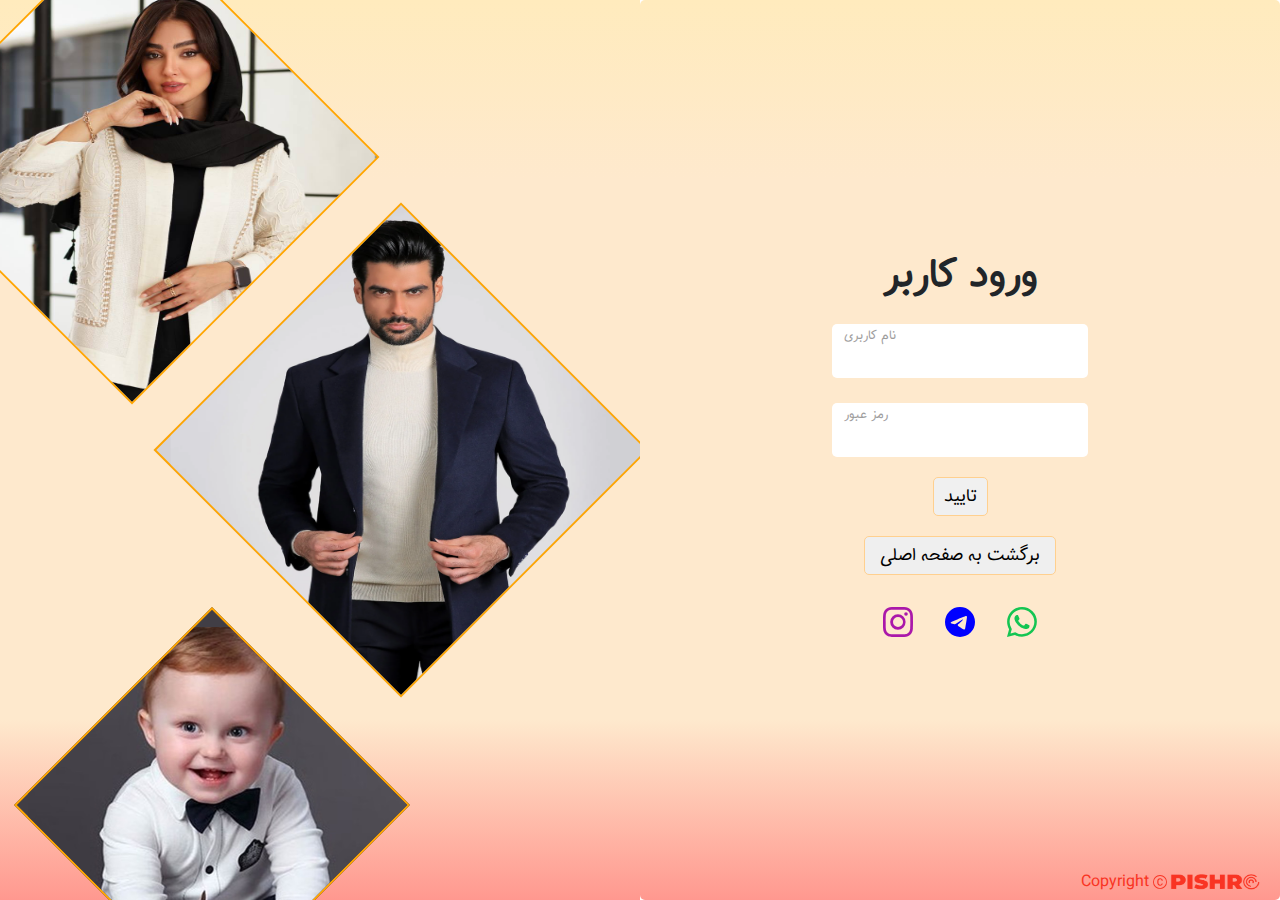
<file: html/login.html>
<!DOCTYPE html>
<html lang="fa-IR" dir="rtl">

<head>
    <meta charset="UTF-8">
    <meta name="viewport" content="width=device-width, initial-scale=1.0">
    <title>Document</title>
    <link rel="stylesheet" href="../bootstrap-5.3.3-dist/css/bootstrap.rtl.css">
    <link rel="stylesheet" href="../sass/Login.min.css">
</head>

<body>
    <div class="main">
        <div class="rightSide">
            <div class="logo">
                <img src="../login/logo.png" alt="">
                <span>
                    <svg xmlns="http://www.w3.org/2000/svg" width="14" height="14" fill="rgb(249,52,35)"
                        class="bi bi-c-circle" viewBox="0 0 16 16">
                        <path
                            d="M1 8a7 7 0 1 0 14 0A7 7 0 0 0 1 8m15 0A8 8 0 1 1 0 8a8 8 0 0 1 16 0M8.146 4.992c-1.212 0-1.927.92-1.927 2.502v1.06c0 1.571.703 2.462 1.927 2.462.979 0 1.641-.586 1.729-1.418h1.295v.093c-.1 1.448-1.354 2.467-3.03 2.467-2.091 0-3.269-1.336-3.269-3.603V7.482c0-2.261 1.201-3.638 3.27-3.638 1.681 0 2.935 1.054 3.029 2.572v.088H9.875c-.088-.879-.768-1.512-1.729-1.512" />
                    </svg>
                </span>
                <p class="logoP">
                    Copyright
                </p>
            </div>
            <h1>ورود کاربر</h1>
            <div class="floating-lable-group">
                <input type="text" id="username">
                <label class="floating-lable">نام کاربری</label>
            </div>
            <div class="floating-lable-group">
                <input type="text" id="password">
                <label class="floating-lable">رمز عبور</label>
            </div>
            <a class="subBtn" id="seded" href="#">تایید</a>
            <button class="redoBtn"><a href="../html/index.html">برگشت به صفحه اصلی</a></button>
            <div class="sotionalM">
                <button>
                    <svg xmlns="http://www.w3.org/2000/svg" width="30" height="30" fill="rgb(20, 197, 82)"
                        class="bi bi-whatsapp" viewBox="0 0 16 16">
                        <path
                            d="M13.601 2.326A7.85 7.85 0 0 0 7.994 0C3.627 0 .068 3.558.064 7.926c0 1.399.366 2.76 1.057 3.965L0 16l4.204-1.102a7.9 7.9 0 0 0 3.79.965h.004c4.368 0 7.926-3.558 7.93-7.93A7.9 7.9 0 0 0 13.6 2.326zM7.994 14.521a6.6 6.6 0 0 1-3.356-.92l-.24-.144-2.494.654.666-2.433-.156-.251a6.56 6.56 0 0 1-1.007-3.505c0-3.626 2.957-6.584 6.591-6.584a6.56 6.56 0 0 1 4.66 1.931 6.56 6.56 0 0 1 1.928 4.66c-.004 3.639-2.961 6.592-6.592 6.592m3.615-4.934c-.197-.099-1.17-.578-1.353-.646-.182-.065-.315-.099-.445.099-.133.197-.513.646-.627.775-.114.133-.232.148-.43.05-.197-.1-.836-.308-1.592-.985-.59-.525-.985-1.175-1.103-1.372-.114-.198-.011-.304.088-.403.087-.088.197-.232.296-.346.1-.114.133-.198.198-.33.065-.134.034-.248-.015-.347-.05-.099-.445-1.076-.612-1.47-.16-.389-.323-.335-.445-.34-.114-.007-.247-.007-.38-.007a.73.73 0 0 0-.529.247c-.182.198-.691.677-.691 1.654s.71 1.916.81 2.049c.098.133 1.394 2.132 3.383 2.992.47.205.84.326 1.129.418.475.152.904.129 1.246.08.38-.058 1.171-.48 1.338-.943.164-.464.164-.86.114-.943-.049-.084-.182-.133-.38-.232" />
                    </svg>
                </button>
                <button>
                    <svg xmlns="http://www.w3.org/2000/svg" width="30" height="30" fill="blue" class="bi bi-telegram"
                        viewBox="0 0 16 16">
                        <path
                            d="M16 8A8 8 0 1 1 0 8a8 8 0 0 1 16 0M8.287 5.906q-1.168.486-4.666 2.01-.567.225-.595.442c-.03.243.275.339.69.47l.175.055c.408.133.958.288 1.243.294q.39.01.868-.32 3.269-2.206 3.374-2.23c.05-.012.12-.026.166.016s.042.12.037.141c-.03.129-1.227 1.241-1.846 1.817-.193.18-.33.307-.358.336a8 8 0 0 1-.188.186c-.38.366-.664.64.015 1.088.327.216.589.393.85.571.284.194.568.387.936.629q.14.092.27.187c.331.236.63.448.997.414.214-.02.435-.22.547-.82.265-1.417.786-4.486.906-5.751a1.4 1.4 0 0 0-.013-.315.34.34 0 0 0-.114-.217.53.53 0 0 0-.31-.093c-.3.005-.763.166-2.984 1.09" />
                    </svg>
                </button>
                <button>
                    <svg xmlns="http://www.w3.org/2000/svg" width="30" height="30" fill="rgb(170, 24, 170)"
                        class="bi bi-instagram" viewBox="0 0 16 16">
                        <path
                            d="M8 0C5.829 0 5.556.01 4.703.048 3.85.088 3.269.222 2.76.42a3.9 3.9 0 0 0-1.417.923A3.9 3.9 0 0 0 .42 2.76C.222 3.268.087 3.85.048 4.7.01 5.555 0 5.827 0 8.001c0 2.172.01 2.444.048 3.297.04.852.174 1.433.372 1.942.205.526.478.972.923 1.417.444.445.89.719 1.416.923.51.198 1.09.333 1.942.372C5.555 15.99 5.827 16 8 16s2.444-.01 3.298-.048c.851-.04 1.434-.174 1.943-.372a3.9 3.9 0 0 0 1.416-.923c.445-.445.718-.891.923-1.417.197-.509.332-1.09.372-1.942C15.99 10.445 16 10.173 16 8s-.01-2.445-.048-3.299c-.04-.851-.175-1.433-.372-1.941a3.9 3.9 0 0 0-.923-1.417A3.9 3.9 0 0 0 13.24.42c-.51-.198-1.092-.333-1.943-.372C10.443.01 10.172 0 7.998 0zm-.717 1.442h.718c2.136 0 2.389.007 3.232.046.78.035 1.204.166 1.486.275.373.145.64.319.92.599s.453.546.598.92c.11.281.24.705.275 1.485.039.843.047 1.096.047 3.231s-.008 2.389-.047 3.232c-.035.78-.166 1.203-.275 1.485a2.5 2.5 0 0 1-.599.919c-.28.28-.546.453-.92.598-.28.11-.704.24-1.485.276-.843.038-1.096.047-3.232.047s-2.39-.009-3.233-.047c-.78-.036-1.203-.166-1.485-.276a2.5 2.5 0 0 1-.92-.598 2.5 2.5 0 0 1-.6-.92c-.109-.281-.24-.705-.275-1.485-.038-.843-.046-1.096-.046-3.233s.008-2.388.046-3.231c.036-.78.166-1.204.276-1.486.145-.373.319-.64.599-.92s.546-.453.92-.598c.282-.11.705-.24 1.485-.276.738-.034 1.024-.044 2.515-.045zm4.988 1.328a.96.96 0 1 0 0 1.92.96.96 0 0 0 0-1.92m-4.27 1.122a4.109 4.109 0 1 0 0 8.217 4.109 4.109 0 0 0 0-8.217m0 1.441a2.667 2.667 0 1 1 0 5.334 2.667 2.667 0 0 1 0-5.334" />
                    </svg>
                </button>
            </div>

            <!-- <div class="loginBox">
                
            </div> -->
        </div>
        <div class="leftSide">
            <div class="block1">
                <img src="../login/2.png" alt="">
            </div>
            <div class="block2">
                <img src="../login/1.jpg" alt="">
            </div>
            <div class="block3">
                <img src="../login/3.jpg" alt="">
            </div>
        </div>
    </div>




    <script src="../html/login.js"></script>
    <script src="../bootstrap-5.3.3-dist/js/bootstrap.bundle.js"></script>
</body>

</html>
</file>
<file: sass/index.min.css>
@media screen and (max-width: 1317px){body .main .heder{position:fixed;left:0}body .main .middel .cart1{width:350px;height:350px;position:absolute;top:20%;left:0}body .main .middel .cart2{position:absolute;top:80%;right:50%}body .main .middel .cart3{width:350px;height:350px;position:absolute;top:60%;right:29%}body .main .middel .cart4{width:350px;height:350px;position:absolute;top:60%;left:0%}body .main .middel .cart5{width:350px;height:350px;position:absolute;top:40%;right:8%}body .main .middel .cart6{width:340px;height:340px;position:absolute;top:41%;right:50%}body .main .middel .cart7{width:340px;height:340px;position:absolute;top:78%;right:6%}body .main .middel .cart8{display:none}body .main .middel .cart9{width:60%;height:400px;position:absolute;top:0%;right:8%}body .main .middel .cart9 .titlePage{height:80vh}body .main .middel .cart9 .locationTitlePage{height:20vh}}@media screen and (max-width: 1191px){body .main .heder{min-width:1178px;width:100%;height:5vh;display:flex;justify-content:right;align-items:flex-start;background-color:blue;margin-right:0}body .main .heder .mainDivHeader{height:100rem;height:5vh;background-color:aqua;display:flex;justify-content:right;align-items:flex-start;margin-right:0;min-width:1178px;width:100%;height:5vh;display:flex;justify-content:right;align-items:flex-start;background-color:blue;margin-right:0}body .main .heder .mainDivHeader .mainDivHeader{height:100rem;height:5vh;background-color:aqua;display:flex;justify-content:right;align-items:flex-start;margin-right:0}body .main .middel{height:100vh}body .main .middel .cart1{width:250px;height:250px;position:absolute;top:20%;left:0}body .main .middel .cart2{width:250px;height:250px;position:absolute;top:70%;right:50%}body .main .middel .cart3{width:250px;height:250px;position:absolute;top:70%;right:5%}body .main .middel .cart4{width:250px;height:250px;position:absolute;top:63%;left:0%}body .main .middel .cart5{width:250px;height:250px;position:absolute;top:-2%;right:62%}body .main .middel .cart6{width:250px;height:250px;position:absolute;top:42%;right:62%}body .main .middel .cart7{width:250px;height:250px;position:absolute;top:55%;right:28%}body .main .middel .cart8{display:none}body .main .middel .cart9{width:60%;height:400px;position:absolute;top:0%;right:0%}body .main .middel .cart9 .titlePage{height:80vh}body .main .middel .cart9 .locationTitlePage{height:20vh}body .main .footer{position:relative}body .main .footer .footerCards{position:relative}body .main .footer .footerCards .card8Footer{position:fixed;top:50%;right:40%}}@media screen and (max-width: 1143px){body .main .header{min-width:1178px;width:100%;height:5vh;display:flex;justify-content:right;align-items:flex-start;margin-right:0}body .main .header .mainDivHeader{height:100rem;height:5vh;display:flex;justify-content:right;align-items:flex-start;margin-right:0}body .main .middel{height:100vh}body .main .middel .cart1{width:250px;height:250px;position:absolute;top:20%;left:0}body .main .middel .cart2{width:250px;height:250px;position:absolute;top:70%;right:50%}body .main .middel .cart3{width:250px;height:250px;position:absolute;top:70%;right:5%}body .main .middel .cart4{width:250px;height:250px;position:absolute;top:63%;left:0%}body .main .middel .cart5{width:250px;height:250px;position:absolute;top:-2%;right:62%}body .main .middel .cart6{width:250px;height:250px;position:absolute;top:42%;right:62%}body .main .middel .cart7{width:250px;height:250px;position:absolute;top:55%;right:28%}body .main .middel .cart8{display:none}body .main .middel .cart9{width:60%;height:400px;position:absolute;top:0%;right:0%}body .main .middel .cart9 .titlePage{height:80vh}body .main .middel .cart9 .locationTitlePage{height:20vh}}@media screen and (max-width: 1087px){body .main .header{display:none}body .main .middel{height:100vh}body .main .middel .cart1{width:250px;height:250px;position:absolute;top:20%;left:0}body .main .middel .cart2{width:250px;height:250px;position:absolute;top:70%;right:50%}body .main .middel .cart3{width:250px;height:250px;position:absolute;top:70%;right:5%}body .main .middel .cart4{width:250px;height:250px;position:absolute;top:63%;left:0%}body .main .middel .cart5{width:250px;height:250px;position:absolute;top:-2%;right:62%}body .main .middel .cart6{width:250px;height:250px;position:absolute;top:42%;right:62%}body .main .middel .cart7{width:250px;height:250px;position:absolute;top:55%;right:28%}body .main .middel .cart8{display:none}body .main .middel .cart9{width:60%;height:400px;position:absolute;top:0%;right:0%}body .main .middel .cart9 .titlePage{height:80vh}body .main .middel .cart9 .locationTitlePage{height:20vh}body .main .middel .cart0090{visibility:visible;display:flex;width:100%;height:50%;position:absolute;top:0;right:0;background-color:#7fffd4}}*{box-sizing:border-box;margin:0;padding:0}* ::-webkit-scrollbar{width:5px;background-color:#cedbe8}* ::-webkit-scrollbar-track{box-shadow:inset 0px -1px 13px #f68e84;border-radius:5px}* ::-webkit-scrollbar-thumb{background:#f93423;border-radius:5px}body{font-family:tanha}.main{display:grid;grid-template-columns:repeat(4, auto);position:relative}.main .header{grid-column:1/-1;height:5vh;display:flex;justify-content:center;align-items:center;z-index:1001;width:100%;position:fixed}.main .header .mainDivHeader{display:flex;flex-direction:row-reverse;justify-content:flex-end;align-items:center;width:100%;height:100%}.main .header .mainDivHeader .codeBarg0{visibility:hidden}.main .header .mainDivHeader .codeBarg{visibility:visible;background-color:#ffb700;color:#000;margin:0 5px;padding:5px;display:flex;width:15%;height:90%;justify-content:center;align-items:center;text-align:center;font-size:18px;border:none;border-radius:5px}.main .header .mainDivHeader #btnBag{width:4%;height:100%;display:flex;justify-content:center;align-items:center;flex-direction:row}.main .header .mainDivHeader #btnBag span{display:flex;justify-content:center;align-items:center;width:40%;height:100%;text-align:center;vertical-align:middle;padding-top:5px}.main .header .mainDivHeader #btnBag svg{display:flex;justify-content:center;align-items:center;width:50%;height:100%;vertical-align:middle;color:#000}.main .header .mainDivHeader buttton{margin:0 20px;padding:5px;display:flex;width:5%;height:100%;justify-content:center;align-items:center;text-align:center;font-size:18px;z-index:999;cursor:pointer}.main .header .mainDivHeader buttton:hover svg{fill:#f93423}.main .header .mainDivHeader .sideMenu .offcanvas-header .divLogo{width:100%;height:100%;display:flex;justify-content:left;position:relative}.main .header .mainDivHeader .sideMenu .offcanvas-header .divLogo .loader{width:50px;aspect-ratio:1;display:grid;border:4px solid rgba(0,0,0,0);border-radius:50%;border-color:#ccc rgba(0,0,0,0);animation:l16 1s infinite linear;position:absolute;right:165px;top:-5px}.main .header .mainDivHeader .sideMenu .offcanvas-header .divLogo .loader::before,.main .header .mainDivHeader .sideMenu .offcanvas-header .divLogo .loader::after{content:"";grid-area:1/1;margin:2px;border:inherit;border-radius:50%}.main .header .mainDivHeader .sideMenu .offcanvas-header .divLogo .loader::before{border-color:#f03355 rgba(0,0,0,0);animation:inherit;animation-duration:.5s;animation-direction:reverse}.main .header .mainDivHeader .sideMenu .offcanvas-header .divLogo .loader::after{margin:8px}@keyframes l16{100%{transform:rotate(1turn)}}.main .header .mainDivHeader .sideMenu .divSideMenue .divMenuSide{width:100%;height:100%}.main .header .mainDivHeader .sideMenu .divSideMenue .divMenuSide ul{display:flex;flex-direction:column;justify-content:flex-start;align-items:flex-start;width:100%;padding:5px;height:100%}.main .header .mainDivHeader .sideMenu .divSideMenue .divMenuSide ul li{width:100%;height:5%;display:flex;flex-direction:row;justify-content:flex-start;align-items:center;color:#6e3717;margin:5px 0;width:100%;font-weight:700;font-size:18px;cursor:pointer}.main .header .mainDivHeader .sideMenu .divSideMenue .divMenuSide ul li:hover{background:-webkit-linear-gradient(45deg, #f26767, #c34a44, #e05b22, #aa263c);-webkit-background-clip:text;background-clip:text;-webkit-text-fill-color:rgba(0,0,0,0)}.main .header .mainDivHeader .sideMenu .divSideMenue .divMenuSide ul li:hover svg{fill:#e70909;transform:scale(1.3)}.main .header .mainDivHeader .sideMenu .divSideMenue .divMenuSide ul li svg{margin:0 5px;transition:.2s}.main .header .mainDivHeader .sideMenu .divSideMenue .divMenuSide ul .showIcon{width:100%;height:60%;display:flex;justify-content:center;align-items:center;position:relative}.main .header .mainDivHeader .sideMenu .divSideMenue .divMenuSide ul .showIcon .listitem2{display:flex;width:280px;height:280px;visibility:hidden;justify-content:center;align-items:center;position:absolute;top:0;right:0;transform:translate(-10%, 0%)}.main .header .mainDivHeader .sideMenu .divSideMenue .divMenuSide ul .showIcon .listitem2 img{display:flex;width:100%;height:100%}.main .header .mainDivHeader .sideMenu .divSideMenue .divMenuSide ul .showIcon .listitem3{display:flex;width:280px;height:280px;visibility:hidden;justify-content:center;align-items:center;position:absolute;top:0;right:0;transform:translate(-10%, 0%)}.main .header .mainDivHeader .sideMenu .divSideMenue .divMenuSide ul .showIcon .listitem3 img{display:flex;width:100%;height:100%}.main .header .mainDivHeader .sideMenu .divSideMenue .divMenuSide ul .showIcon .listitem4{display:flex;width:280px;height:280px;visibility:hidden;justify-content:center;align-items:center;position:absolute;top:0;right:0;transform:translate(-10%, 0%)}.main .header .mainDivHeader .sideMenu .divSideMenue .divMenuSide ul .showIcon .listitem4 img{display:flex;width:100%;height:100%}.main .header .mainDivHeader .sideMenu .divSideMenue .divMenuSide ul .showIcon .listitem5{display:flex;width:380px;height:280px;visibility:hidden;justify-content:center;align-items:center;position:absolute;top:0;right:0;transform:translate(3%, 0%)}.main .header .mainDivHeader .sideMenu .divSideMenue .divMenuSide ul .showIcon .listitem5 img{display:flex;width:80%;height:80%}.main .header .mainDivHeader .sideMenu .divSideMenue .divMenuSide ul .showIcon .listitem6{display:flex;width:380px;height:280px;visibility:hidden;justify-content:center;align-items:center;position:absolute;top:0;right:0;transform:translate(3%, 0%)}.main .header .mainDivHeader .sideMenu .divSideMenue .divMenuSide ul .showIcon .listitem6 img{display:flex;width:80%;height:80%}.main .header .mainDivHeader .sideMenu .divSideMenue .divMenuSide ul .showIcon .listitem7{display:flex;width:380px;height:280px;visibility:hidden;justify-content:center;align-items:center;position:absolute;top:0;right:0;transform:translate(3%, 0%)}.main .header .mainDivHeader .sideMenu .divSideMenue .divMenuSide ul .showIcon .listitem7 img{display:flex;width:100%;height:80%}.main .header .mainDivHeader .sideMenu .divSideMenue .divMenuSide ul .showIcon .listitem8{display:flex;width:380px;height:280px;visibility:hidden;justify-content:center;align-items:center;position:absolute;top:0;right:0;transform:translate(3%, 0%)}.main .header .mainDivHeader .sideMenu .divSideMenue .divMenuSide ul .showIcon .listitem8 img{display:flex;width:80%;height:80%}.main .middel{min-width:1178px;grid-column:1/-1;height:210vh;display:flex;justify-content:center;align-items:center;position:relative;z-index:9;overflow:hidden}.main .middel .cart1{background-image:linear-gradient(to bottom right, rgb(204, 205, 206), rgb(247, 163, 155));width:400px;min-width:100px;height:400px;min-height:100px;display:flex;justify-content:center;align-items:center;font-size:30px;position:absolute;transform:rotate(45deg);top:0;left:0;overflow:hidden;z-index:1;cursor:pointer}.main .middel .cart1 .imgCard11{position:absolute;left:2%;top:-30%;display:flex;width:160%;height:180%;transform:rotate(-45deg);transition:.5s}.main .middel .cart1 .imgCard11:hover{opacity:0}.main .middel .cart1 .imgCard12{position:absolute;left:-15%;top:-20%;display:flex;width:160%;height:180%;transform:rotate(-45deg);transition:.7s}.main .middel .cart2{background-color:#fff;width:350px;min-width:250px;height:350px;display:flex;justify-content:center;align-items:center;font-size:30px;position:absolute;transform:rotate(45deg);top:13%;left:30%;overflow:hidden;z-index:1;cursor:pointer}.main .middel .cart2 .imgCard21{position:absolute;left:-22%;top:-20%;display:flex;width:145%;height:145%;transform:rotate(-45deg)}.main .middel .cart2 .imgCard22{position:absolute;left:-22%;top:-20%;display:flex;width:145%;height:145%;transform:rotate(-45deg);transition:.5s}.main .middel .cart2 .imgCard22:hover{opacity:0}.main .middel .cart3{background-image:linear-gradient(to bottom right, rgb(228, 220, 217), rgb(247, 163, 155));width:380px;min-width:250px;height:380px;display:flex;justify-content:center;align-items:center;font-size:30px;position:absolute;transform:rotate(45deg);top:34%;left:47%;overflow:hidden;z-index:1;cursor:pointer}.main .middel .cart3 .imgCard31{position:absolute;left:-18%;top:-28%;display:flex;width:160%;height:160%;transform:rotate(-45deg);transition:.5s}.main .middel .cart3 .imgCard31:hover{opacity:0}.main .middel .cart3 .imgCard32{position:absolute;left:-18%;top:-28%;display:flex;width:160%;height:160%;transform:rotate(-45deg)}.main .middel .cart4{background-color:#fff;width:350px;min-width:250px;height:350px;display:flex;justify-content:center;align-items:center;font-size:30px;position:absolute;transform:rotate(45deg);top:33%;left:10%;overflow:hidden;z-index:1;cursor:pointer}.main .middel .cart4 .imgCard41{position:absolute;left:-10%;top:-15%;display:flex;width:120%;transform:rotate(-45deg)}.main .middel .cart4 .imgCard42{position:absolute;left:-10%;top:-15%;display:flex;width:120%;transform:rotate(-45deg);transition:.5s}.main .middel .cart4 .imgCard42:hover{opacity:0}.main .middel .cart5{background-color:#f1f503;width:500px;min-width:250px;height:500px;display:flex;justify-content:center;align-items:center;font-size:30px;position:absolute;transform:rotate(45deg);top:55%;right:0%;overflow:hidden;z-index:1;cursor:pointer}.main .middel .cart5 .imgCard51{position:absolute;display:flex;width:180%;height:140%;transform:rotate(-45deg)}.main .middel .cart5 .imgCard52{position:absolute;display:flex;width:180%;height:140%;transform:rotate(-45deg);transition:.5s}.main .middel .cart5 .imgCard52:hover{opacity:0}.main .middel .cart6{background-image:linear-gradient(to bottom right, rgb(228, 220, 217), rgb(247, 163, 155));width:400px;min-width:250px;height:400px;display:flex;justify-content:center;align-items:center;font-size:30px;position:absolute;transform:rotate(45deg);top:55%;right:50%;overflow:hidden;z-index:1;cursor:pointer}.main .middel .cart6 .imgCard61{position:absolute;left:-38%;top:-39%;display:flex;width:150%;height:165%;transform:rotate(-45deg)}.main .middel .cart6 .imgCard62{position:absolute;left:-38%;top:-39%;display:flex;width:150%;height:165%;transform:rotate(-45deg);transition:.5s}.main .middel .cart6 .imgCard62:hover{opacity:0}.main .middel .cart7{background-color:#bec0c7;width:430px;min-width:250px;height:430px;display:flex;justify-content:center;align-items:center;font-size:30px;position:absolute;transform:rotate(45deg);top:78%;right:30%;overflow:hidden;z-index:1;cursor:pointer}.main .middel .cart7 .imgCard71{position:absolute;left:-10%;top:-10%;display:flex;width:160%;height:160%;transform:rotate(-45deg)}.main .middel .cart7 .imgCard72{position:absolute;left:-40%;top:-10%;display:flex;width:165%;height:160%;transform:rotate(-45deg);transition:.5s}.main .middel .cart7 .imgCard72:hover{opacity:0}.main .middel .cart8{width:600px;height:600px;display:flex;justify-content:center;align-items:center;font-size:30px;position:absolute;bottom:0;left:0;overflow:hidden;z-index:0}.main .middel .cart8 .imgCard8{position:absolute;left:0;display:flex;width:80%}.main .middel .cart9{width:50%;height:700px;display:flex;justify-content:flex-start;align-items:flex-start;font-size:30px;position:absolute;top:0%;right:0%;overflow:hidden;z-index:0;flex-direction:column}.main .middel .cart9 .titlePage{width:74%;height:40%;display:flex;flex-direction:row;justify-content:center;align-items:center;margin-top:50px;margin-right:50px;position:relative}.main .middel .cart9 .titlePage .conTitlePage{position:absolute;width:100%;height:100%;top:0;right:0;display:flex;justify-content:center;align-items:center;flex-direction:column;margin:auto}.main .middel .cart9 .titlePage .conTitlePage h1{width:100%;height:25%;display:flex;justify-content:right;align-items:flex-end;text-align:right;color:darkred;margin:auto;font-size:40px;padding-right:40px;font-weight:800}.main .middel .cart9 .titlePage .conTitlePage .imgDiv{width:100%;height:45%;display:flex;justify-content:center;align-items:center;text-align:center;margin:auto}.main .middel .cart9 .titlePage .conTitlePage .imgDiv img{display:flex;width:60%;margin-right:100px}.main .middel .cart9 .titlePage .conTitlePage .imgDiv .loader{width:85px;aspect-ratio:1;display:grid;border:4px solid rgba(0,0,0,0);border-radius:50%;border-color:#ccc rgba(0,0,0,0);animation:l16 1s infinite linear;position:absolute;right:70px;top:32%}.main .middel .cart9 .titlePage .conTitlePage .imgDiv .loader::before,.main .middel .cart9 .titlePage .conTitlePage .imgDiv .loader::after{content:"";grid-area:1/1;margin:2px;border:inherit;border-radius:50%}.main .middel .cart9 .titlePage .conTitlePage .imgDiv .loader::before{border-color:#f93423 rgba(255,255,255,0);animation:inherit;animation-duration:.5s;animation-direction:reverse}.main .middel .cart9 .titlePage .conTitlePage .imgDiv .loader::after{margin:8px}@keyframes l16{100%{transform:rotate(1turn)}}.main .middel .cart9 .titlePage .conTitlePage p{width:100%;height:30%;display:flex;justify-content:center;align-items:flex-start;text-align:center;color:darkred;margin:auto;font-size:25px;padding-bottom:5px;font-weight:800}.main .middel .cart9 .titlePage .leftDiv{width:35%;height:70%;display:flex;justify-content:center;align-items:center;border-top:10px double #fba097;border-left:10px double #fba097;position:absolute;border-radius:50px;top:0;left:0}.main .middel .cart9 .titlePage .rightDiv{width:35%;height:70%;display:flex;justify-content:center;align-items:center;position:absolute;border-radius:50px;border-bottom:10px double #f67c71;border-right:10px double #f67c71;bottom:0;right:0}.main .middel .cart9 .locationTitlePage{width:60%;height:10%;display:flex;flex-direction:column;justify-content:center;align-items:center;margin-top:10px;margin-right:100px;border:1px solid rgba(251,205,146,0);border-radius:20px;background-color:#fcc1ba;padding:10px;color:rgba(0,0,0,.799)}.main .middel .cart9 .locationTitlePage .loc{width:100%;height:50%;display:flex;justify-content:right;align-items:center;flex-direction:row;margin:auto}.main .middel .cart9 .locationTitlePage .loc p{font-size:20px;display:flex;margin:auto 5px;font-weight:700;color:#640101}.main .middel .cart9 .locationTitlePage .loc svg{display:flex;margin:auto 5px;fill:#640101}.main .middel .cart9 .locationTitlePage .tel{width:100%;height:50%;display:flex;justify-content:left;align-items:center;flex-direction:row;margin:auto}.main .middel .cart9 .locationTitlePage .tel p{font-size:20px;display:flex;margin:auto 5px;font-weight:700;color:#640101}.main .middel .cart9 .locationTitlePage .tel svg{display:flex;margin:auto 5px;fill:#640101}.main .middel .cart009{visibility:hidden}.main .footer{min-width:1178px;grid-column:1/-1;height:500vh;display:flex;justify-content:flex-start;align-items:flex-start;flex-direction:column;position:relative;overflow:hidden}.main .footer .advertising{width:100%;height:50vh;display:flex;flex-direction:row;justify-content:space-around;align-items:center;position:relative;overflow:hidden}.main .footer .advertising .DivCartFooter1{width:28%;height:70%;display:flex;justify-content:center;align-items:center;background-color:#8b008b;margin:0 5px;border-radius:0 25px 25px 0;overflow:hidden;cursor:pointer;position:relative;z-index:0}.main .footer .advertising .DivCartFooter1:hover .coverDivCartFooter1{visibility:visible}.main .footer .advertising .DivCartFooter1 .coverDivCartFooter1{visibility:hidden;position:absolute;top:0;right:0;width:100%;height:100%;border-radius:0 25px 25px 0;background-color:rgba(255,255,255,.188);z-index:1}.main .footer .advertising .DivCartFooter1:hover img{transform:scale(1.05)}.main .footer .advertising .DivCartFooter1 img{display:flex;justify-content:center;align-items:center;width:100%;height:100%;border-radius:0 25px 25px 0;transition:.9s;z-index:0}.main .footer .advertising .DivCartFooter2{width:16%;height:95%;display:flex;justify-content:center;align-items:center;margin:0 5px;overflow:hidden;flex-direction:column}.main .footer .advertising .DivCartFooter2 h2{margin-bottom:30px;color:#660303;font-weight:700;cursor:default}.main .footer .advertising .DivCartFooter2 button{padding:5px 10px;background-color:#ff988f;border:none;border-radius:10px;color:#660303;font-weight:700;transition:.5s}.main .footer .advertising .DivCartFooter2 button:hover{background-color:#932a2a;color:#ff988f}.main .footer .advertising .DivCartFooter3{width:28%;height:70%;display:flex;justify-content:center;align-items:center;background-color:#8b008b;margin:0 5px;overflow:hidden;cursor:pointer;position:relative;z-index:0}.main .footer .advertising .DivCartFooter3:hover .coverDivCartFooter3{visibility:visible}.main .footer .advertising .DivCartFooter3 .coverDivCartFooter3{visibility:hidden;position:absolute;top:0;right:0;width:100%;height:100%;background-color:rgba(255,255,255,.188);z-index:1}.main .footer .advertising .DivCartFooter3:hover img{transform:scale(1.05)}.main .footer .advertising .DivCartFooter3 img{display:flex;justify-content:center;align-items:center;width:100%;height:100%;transition:.9s;z-index:0}.main .footer .advertising .DivCartFooter4{width:28%;height:70%;display:flex;justify-content:center;align-items:center;background-color:#8b008b;margin:0 5px 0 0;border-radius:25px 0 0 25px;overflow:hidden;cursor:pointer;position:relative;z-index:0}.main .footer .advertising .DivCartFooter4:hover .coverDivCartFooter4{visibility:visible}.main .footer .advertising .DivCartFooter4 .coverDivCartFooter4{visibility:hidden;position:absolute;top:0;right:0;width:100%;height:100%;background-color:rgba(255,255,255,.188);z-index:1}.main .footer .advertising .DivCartFooter4:hover img{transform:scale(1.05)}.main .footer .advertising .DivCartFooter4 img{display:flex;justify-content:center;align-items:center;width:100%;height:100%;border-radius:25px 0 0 25px;transition:.9s}.main .footer .footerCards{width:100%;height:200vh;display:flex;flex-direction:row;justify-content:center;align-items:flex-start;flex-wrap:wrap;position:relative;overflow:hidden}.main .footer .footerCards ::-webkit-scrollbar{display:none;width:5px;background-color:#cedbe8}.main .footer .footerCards .card1Footer{width:100%;height:32%;display:flex;flex-direction:row;justify-content:center;align-items:center;overflow:hidden;z-index:10}.main .footer .footerCards .card1Footer .carousel-item{position:relative}.main .footer .footerCards .card1Footer .carousel-item .cotFCart1{position:absolute;width:50%;height:30vh;bottom:25%;right:50%;transform:translate(50%, -50%);background-color:rgba(255,255,255,.627);border-radius:10px;display:flex;justify-content:center;align-items:center;flex-direction:column}.main .footer .footerCards .card1Footer .carousel-item .cotFCart1 img{width:100%}.main .footer .footerCards .card1Footer .carousel-item .cotFCart1 h2{font-size:60px;background:-webkit-linear-gradient(45deg, rgb(252, 152, 115), rgb(251, 105, 52), orangered, rgb(255, 42, 0));-webkit-background-clip:text;background-clip:text;-webkit-text-fill-color:rgba(0,0,0,0)}.main .footer .footerCards .card1Footer .carousel-item .cotFCart1 p{font-size:30px}.main .footer .footerCards .card1Footer .carousel-item .cotFCart1 button{width:60px;height:4vh;padding:5px 10px;border:none;transition:.2s;display:flex;justify-content:center;align-items:center;border-radius:3px;text-align:center;border:2px solid #e05b22;color:#aa263c}.main .footer .footerCards .card1Footer .carousel-item .cotFCart1 button:hover{background-color:#e05b22;color:#fff}.main .footer .footerCards .card1Footer .carousel-item .cotFCart2{position:absolute;width:50%;height:30vh;bottom:25%;right:50%;transform:translate(50%, -50%);background-color:rgba(255,255,255,.627);border-radius:10px;display:flex;justify-content:center;align-items:center;flex-direction:column}.main .footer .footerCards .card1Footer .carousel-item .cotFCart2 h2{font-size:60px;background:-webkit-linear-gradient(45deg, rgb(252, 152, 115), rgb(251, 105, 52), orangered, rgb(255, 42, 0));-webkit-background-clip:text;background-clip:text;-webkit-text-fill-color:rgba(0,0,0,0)}.main .footer .footerCards .card1Footer .carousel-item .cotFCart2 p{font-size:30px}.main .footer .footerCards .card1Footer .carousel-item .cotFCart2 button{width:60px;height:4vh;padding:5px 10px;border:none;transition:.2s;display:flex;justify-content:center;align-items:center;border-radius:3px;text-align:center;border:2px solid #e05b22;color:#aa263c}.main .footer .footerCards .card1Footer .carousel-item .cotFCart2 button:hover{background-color:#e05b22;color:#fff}.main .footer .footerCards .card1Footer .carousel-item .cotFCart3{position:absolute;width:50%;height:30vh;bottom:25%;right:50%;transform:translate(50%, -50%);background-color:rgba(255,255,255,.627);border-radius:10px;display:flex;justify-content:center;align-items:center;flex-direction:column}.main .footer .footerCards .card1Footer .carousel-item .cotFCart3 h2{font-size:60px;background:-webkit-linear-gradient(45deg, rgb(252, 152, 115), rgb(251, 105, 52), orangered, rgb(255, 42, 0));-webkit-background-clip:text;background-clip:text;-webkit-text-fill-color:rgba(0,0,0,0)}.main .footer .footerCards .card1Footer .carousel-item .cotFCart3 p{font-size:30px}.main .footer .footerCards .card1Footer .carousel-item .cotFCart3 button{width:60px;height:4vh;padding:5px 10px;border:none;transition:.2s;display:flex;justify-content:center;align-items:center;border-radius:3px;text-align:center;border:2px solid #e05b22;color:#aa263c}.main .footer .footerCards .card1Footer .carousel-item .cotFCart3 button:hover{background-color:#e05b22;color:#fff}.main .footer .footerCards .card2Footer{width:25%;height:70%;display:flex;flex-direction:row;justify-content:center;align-items:center;overflow:hidden;position:relative;z-index:10}.main .footer .footerCards .card2Footer .imgCard1Footer{display:flex;width:190%;height:100%}.main .footer .footerCards .card3Footer{width:33%;height:60%;display:flex;flex-direction:row;justify-content:center;align-items:center;position:absolute;top:35%;right:65%;overflow:hidden;z-index:10;border-radius:10px}.main .footer .footerCards .card3Footer .moreThan{position:absolute;top:100px;right:-35px;background-color:#f93423;transform:rotate(-90deg);color:#fff;border:none;padding:5px 10px;border-radius:5px}.main .footer .footerCards .card3Footer:hover .imgCard3Footer{transform:translateX(50%)}.main .footer .footerCards .card3Footer:hover .hidenStyles3{visibility:visible;transform:translateX(0)}.main .footer .footerCards .card3Footer .imgCard3Footer{transition:.7s}.main .footer .footerCards .card3Footer .hidenStyles3{overflow:scroll;display:flex;justify-content:flex-start;align-items:center;position:absolute;top:0;right:0;width:100%;height:100%;visibility:hidden;flex-direction:column;transition:.7s;transform:translateX(-100%)}.main .footer .footerCards .card3Footer .hidenStyles3 .cartStyle31{width:100%;height:88vh;margin:auto;display:flex;justify-content:flex-start;align-items:flex-start;background-color:#fff;flex-direction:column;border:10px double #ff4500;border-radius:5px}.main .footer .footerCards .card3Footer .hidenStyles3 .cartStyle31 .imgdiv31{width:100%;height:78%;display:flex;justify-content:center;align-items:center;flex-direction:column;padding:10px 30px}.main .footer .footerCards .card3Footer .hidenStyles3 .cartStyle31 .imgdiv31 .imgCover31{display:flex;width:100%;height:80%;justify-content:center;align-items:center;margin:auto}.main .footer .footerCards .card3Footer .hidenStyles3 .cartStyle31 .imgdiv31 .imgCover31 img{display:flex;width:60%;height:100%;justify-content:center;align-items:center;margin:auto}.main .footer .footerCards .card3Footer .hidenStyles3 .cartStyle31 .imgdiv31 .images31{width:100%;height:20%;display:flex;justify-content:center;flex-direction:row;margin:10px auto 0}.main .footer .footerCards .card3Footer .hidenStyles3 .cartStyle31 .imgdiv31 .images31 img{display:flex;width:80px;height:80px;margin:0 3px;border:1px solid #000;border-radius:5px;transition:.5s;cursor:pointer}.main .footer .footerCards .card3Footer .hidenStyles3 .cartStyle31 .imgdiv31 .images31 img:hover{border-color:#e05b22;transform:scale(1.1)}.main .footer .footerCards .card3Footer .hidenStyles3 .cartStyle31 .contDiv31{width:100%;height:20%;display:flex;flex-direction:column;justify-content:flex-start;align-items:center;padding:0 10px}.main .footer .footerCards .card3Footer .hidenStyles3 .cartStyle31 .contDiv31 h4{display:flex;justify-content:flex-start;align-items:center;margin:10px auto 20px;width:100%;height:33%;font-size:18px;font-weight:700;color:#e05b22}.main .footer .footerCards .card3Footer .hidenStyles3 .cartStyle31 .contDiv31 p{display:flex;justify-content:right;align-items:center;margin:auto;width:100%;height:33%;font-size:16px}.main .footer .footerCards .card3Footer .hidenStyles3 .cartStyle31 .contDiv31 button{display:flex;justify-content:center;align-items:center;margin:auto auto 10px 0;width:25%;height:20%;padding:5px 10px;font-size:14px;border:none;background-color:#e47d51;border-radius:5px;color:#fff}.main .footer .footerCards .card3Footer .hidenStyles3 .cartStyle31 .contDiv31 button:hover{background-color:#ff4500;color:#fff}.main .footer .footerCards .card3Footer .hidenStyles3 .cartStyle32{width:100%;height:88vh;margin:auto;display:flex;justify-content:flex-start;align-items:flex-start;background-color:#fff;flex-direction:column;border:10px double #ff4500;border-radius:5px}.main .footer .footerCards .card3Footer .hidenStyles3 .cartStyle32 .imgdiv32{width:100%;height:78%;display:flex;justify-content:center;align-items:center;flex-direction:column}.main .footer .footerCards .card3Footer .hidenStyles3 .cartStyle32 .imgdiv32 .imgCover32{display:flex;width:100%;height:100%;justify-content:center;align-items:center;margin:auto;padding:10px 30px}.main .footer .footerCards .card3Footer .hidenStyles3 .cartStyle32 .imgdiv32 .imgCover32 img{display:flex;width:60%;height:100%;justify-content:center;align-items:center;margin:auto}.main .footer .footerCards .card3Footer .hidenStyles3 .cartStyle32 .imgdiv32 .images32{width:100%;height:20%;display:flex;justify-content:center;flex-direction:row;margin:10px auto 0}.main .footer .footerCards .card3Footer .hidenStyles3 .cartStyle32 .imgdiv32 .images32 img{display:flex;width:80px;height:80px;margin:0 3px;border:1px solid #000;border-radius:5px;transition:.5s;cursor:pointer}.main .footer .footerCards .card3Footer .hidenStyles3 .cartStyle32 .imgdiv32 .images32 img:hover{border-color:#e05b22;transform:scale(1.1)}.main .footer .footerCards .card3Footer .hidenStyles3 .cartStyle32 .contDiv32{width:100%;height:20%;display:flex;flex-direction:column;justify-content:flex-start;align-items:center;padding:0 10px}.main .footer .footerCards .card3Footer .hidenStyles3 .cartStyle32 .contDiv32 h4{display:flex;justify-content:flex-start;align-items:center;margin:10px auto 20px;width:100%;height:33%;font-size:18px;font-weight:700;color:#e05b22}.main .footer .footerCards .card3Footer .hidenStyles3 .cartStyle32 .contDiv32 p{display:flex;justify-content:right;align-items:center;margin:auto;width:100%;height:33%;font-size:16px}.main .footer .footerCards .card3Footer .hidenStyles3 .cartStyle32 .contDiv32 button{display:flex;justify-content:center;align-items:center;margin:auto auto 10px 0;width:25%;height:20%;padding:5px 10px;font-size:14px;border:none;background-color:#e47d51;border-radius:5px;color:#fff}.main .footer .footerCards .card3Footer .hidenStyles3 .cartStyle32 .contDiv32 button:hover{background-color:#ff4500;color:#fff}.main .footer .footerCards .card3Footer .hidenStyles3 .cartStyle33{width:100%;height:88vh;margin:auto;display:flex;justify-content:flex-start;align-items:flex-start;background-color:#fff;flex-direction:column;border:10px double #ff4500;border-radius:5px}.main .footer .footerCards .card3Footer .hidenStyles3 .cartStyle33 .imgdiv33{width:100%;height:78%;display:flex;justify-content:center;align-items:center;flex-direction:column}.main .footer .footerCards .card3Footer .hidenStyles3 .cartStyle33 .imgdiv33 .imgCover33{display:flex;width:100%;height:80%;justify-content:center;align-items:center;margin:auto;padding:10px 30px}.main .footer .footerCards .card3Footer .hidenStyles3 .cartStyle33 .imgdiv33 .imgCover33 img{display:flex;width:65%;height:100%;justify-content:center;align-items:center;margin:auto}.main .footer .footerCards .card3Footer .hidenStyles3 .cartStyle33 .imgdiv33 .images33{width:100%;height:20%;display:flex;justify-content:center;flex-direction:row;margin:10px auto 0}.main .footer .footerCards .card3Footer .hidenStyles3 .cartStyle33 .imgdiv33 .images33 img{display:flex;width:80px;height:80px;margin:0 3px;border:1px solid #000;border-radius:5px;transition:.5s;cursor:pointer}.main .footer .footerCards .card3Footer .hidenStyles3 .cartStyle33 .imgdiv33 .images33 img:hover{border-color:#e05b22;transform:scale(1.1)}.main .footer .footerCards .card3Footer .hidenStyles3 .cartStyle33 .contDiv33{width:100%;height:20%;display:flex;flex-direction:column;justify-content:flex-start;align-items:center;padding:0 10px}.main .footer .footerCards .card3Footer .hidenStyles3 .cartStyle33 .contDiv33 h4{display:flex;justify-content:flex-start;align-items:center;margin:10px auto 20px;width:100%;height:33%;font-size:18px;font-weight:700;color:#e05b22}.main .footer .footerCards .card3Footer .hidenStyles3 .cartStyle33 .contDiv33 p{display:flex;justify-content:right;align-items:center;margin:auto;width:100%;height:33%;font-size:16px}.main .footer .footerCards .card3Footer .hidenStyles3 .cartStyle33 .contDiv33 button{display:flex;justify-content:center;align-items:center;margin:auto auto 10px 0;width:25%;height:20%;padding:5px 10px;font-size:14px;border:none;background-color:#e47d51;border-radius:5px;color:#fff}.main .footer .footerCards .card3Footer .hidenStyles3 .cartStyle33 .contDiv33 button:hover{background-color:#ff4500;color:#fff}.main .footer .footerCards .card5Footer{width:30%;height:55%;display:flex;flex-direction:row;justify-content:center;align-items:center;position:absolute;top:35%;right:33%;overflow:hidden;z-index:10;border-radius:10px}.main .footer .footerCards .card5Footer .moreThan{position:absolute;top:100px;right:-35px;background-color:#f93423;transform:rotate(-90deg);color:#fff;border:none;padding:5px 10px;border-radius:5px}.main .footer .footerCards .card5Footer:hover .imgCard5Footer{transform:translateX(50%)}.main .footer .footerCards .card5Footer:hover .hidenStyles5{visibility:visible;transform:translateX(0)}.main .footer .footerCards .card5Footer .imgCard5Footer{transition:.7s}.main .footer .footerCards .card5Footer .hidenStyles5{overflow:scroll;display:flex;justify-content:flex-start;align-items:center;position:absolute;top:0;right:0;width:100%;height:100%;visibility:hidden;flex-direction:column;transition:.7s;transform:translateX(-100%)}.main .footer .footerCards .card5Footer .hidenStyles5 .cartStyle51{width:100%;height:78vh;margin:auto;display:flex;justify-content:flex-start;align-items:flex-start;background-color:#fff;flex-direction:column;border:10px double #ff4500;border-radius:5px}.main .footer .footerCards .card5Footer .hidenStyles5 .cartStyle51 .imgdiv51{width:100%;height:75%;display:flex;justify-content:center;align-items:center;flex-direction:column;padding:10px 30px}.main .footer .footerCards .card5Footer .hidenStyles5 .cartStyle51 .imgdiv51 .imgCover51{display:flex;width:100%;height:75%;justify-content:center;align-items:center;margin:auto}.main .footer .footerCards .card5Footer .hidenStyles5 .cartStyle51 .imgdiv51 .imgCover51 img{display:flex;width:75%;height:100%;justify-content:center;align-items:center;margin:auto}.main .footer .footerCards .card5Footer .hidenStyles5 .cartStyle51 .imgdiv51 .images51{width:100%;height:25%;display:flex;justify-content:center;flex-direction:row;margin:10px auto 0}.main .footer .footerCards .card5Footer .hidenStyles5 .cartStyle51 .imgdiv51 .images51 img{display:flex;width:80px;height:80px;margin:0 3px;border:1px solid #000;border-radius:5px;transition:.5s;cursor:pointer}.main .footer .footerCards .card5Footer .hidenStyles5 .cartStyle51 .imgdiv51 .images51 img:hover{border-color:#e05b22;transform:scale(1.1)}.main .footer .footerCards .card5Footer .hidenStyles5 .cartStyle51 .contDiv51{width:100%;height:20%;display:flex;flex-direction:column;justify-content:flex-start;align-items:center;padding:0 10px;margin-top:5px}.main .footer .footerCards .card5Footer .hidenStyles5 .cartStyle51 .contDiv51 h4{display:flex;justify-content:flex-start;align-items:center;margin:10px auto 20px;width:100%;height:30%;font-size:18px;font-weight:700;color:#e05b22}.main .footer .footerCards .card5Footer .hidenStyles5 .cartStyle51 .contDiv51 p{display:flex;justify-content:right;align-items:center;margin:auto;width:100%;height:33%;font-size:16px}.main .footer .footerCards .card5Footer .hidenStyles5 .cartStyle51 .contDiv51 button{display:flex;justify-content:center;align-items:center;margin:auto auto 5px 0;width:25%;height:23%;padding:5px 10px;font-size:14px;border:none;background-color:#e47d51;border-radius:5px;color:#fff}.main .footer .footerCards .card5Footer .hidenStyles5 .cartStyle51 .contDiv51 button:hover{background-color:#ff4500;color:#fff}.main .footer .footerCards .card5Footer .hidenStyles5 .cartStyle52{width:100%;height:80vh;margin:auto;display:flex;justify-content:flex-start;align-items:center;background-color:#fff;flex-direction:column;border:10px double #ff4500;border-radius:5px}.main .footer .footerCards .card5Footer .hidenStyles5 .cartStyle52 .imgdiv52{width:75%;height:75%;display:flex;justify-content:center;align-items:center;flex-direction:column}.main .footer .footerCards .card5Footer .hidenStyles5 .cartStyle52 .imgdiv52 .imgCover52{display:flex;width:100%;height:75%;justify-content:center;align-items:center;margin:auto;padding:10px 30px}.main .footer .footerCards .card5Footer .hidenStyles5 .cartStyle52 .imgdiv52 .imgCover52 img{display:flex;width:100%;height:100%;justify-content:center;align-items:center;margin:auto}.main .footer .footerCards .card5Footer .hidenStyles5 .cartStyle52 .imgdiv52 .images52{width:100%;height:25%;display:flex;justify-content:center;flex-direction:row;margin:10px auto 0}.main .footer .footerCards .card5Footer .hidenStyles5 .cartStyle52 .imgdiv52 .images52 img{display:flex;width:80px;height:80px;margin:0 3px;border:1px solid #000;border-radius:5px;transition:.5s;cursor:pointer}.main .footer .footerCards .card5Footer .hidenStyles5 .cartStyle52 .imgdiv52 .images52 img:hover{border-color:#e05b22;transform:scale(1.1)}.main .footer .footerCards .card5Footer .hidenStyles5 .cartStyle52 .contDiv52{width:100%;height:20%;display:flex;flex-direction:column;justify-content:flex-start;align-items:center;padding:0 10px;margin-top:5px}.main .footer .footerCards .card5Footer .hidenStyles5 .cartStyle52 .contDiv52 h4{display:flex;justify-content:flex-start;align-items:center;margin:10px auto 20px;width:100%;height:30%;font-size:18px;font-weight:700;color:#e05b22}.main .footer .footerCards .card5Footer .hidenStyles5 .cartStyle52 .contDiv52 p{display:flex;justify-content:right;align-items:center;margin:auto;width:100%;height:33%;font-size:16px}.main .footer .footerCards .card5Footer .hidenStyles5 .cartStyle52 .contDiv52 button{display:flex;justify-content:center;align-items:center;margin:auto auto 5px 0;width:25%;height:23%;padding:5px 10px;font-size:14px;border:none;background-color:#e47d51;border-radius:5px;color:#fff}.main .footer .footerCards .card5Footer .hidenStyles5 .cartStyle52 .contDiv52 button:hover{background-color:#ff4500;color:#fff}.main .footer .footerCards .card5Footer .hidenStyles5 .cartStyle53{width:100%;height:80vh;margin:auto;display:flex;justify-content:flex-start;align-items:center;background-color:#fff;flex-direction:column;border:10px double #ff4500;border-radius:5px}.main .footer .footerCards .card5Footer .hidenStyles5 .cartStyle53 .imgdiv53{width:75%;height:80%;display:flex;justify-content:center;align-items:center;flex-direction:column}.main .footer .footerCards .card5Footer .hidenStyles5 .cartStyle53 .imgdiv53 .imgCover53{display:flex;width:100%;height:80%;justify-content:center;align-items:center;margin:auto;padding:10px 30px}.main .footer .footerCards .card5Footer .hidenStyles5 .cartStyle53 .imgdiv53 .imgCover53 img{display:flex;width:100%;height:98%;justify-content:center;align-items:center;margin:auto}.main .footer .footerCards .card5Footer .hidenStyles5 .cartStyle53 .imgdiv53 .images53{width:100%;height:20%;display:flex;justify-content:center;flex-direction:row;margin:10px auto 0}.main .footer .footerCards .card5Footer .hidenStyles5 .cartStyle53 .imgdiv53 .images53 img{display:flex;width:80px;height:80px;margin:0 3px;border:1px solid #000;border-radius:5px;transition:.5s;cursor:pointer}.main .footer .footerCards .card5Footer .hidenStyles5 .cartStyle53 .imgdiv53 .images53 img:hover{border-color:#e05b22;transform:scale(1.1)}.main .footer .footerCards .card5Footer .hidenStyles5 .cartStyle53 .contDiv53{width:100%;height:15%;display:flex;flex-direction:column;justify-content:flex-start;align-items:center;padding:0 10px;margin-top:5px}.main .footer .footerCards .card5Footer .hidenStyles5 .cartStyle53 .contDiv53 h4{display:flex;justify-content:flex-start;align-items:center;margin:10px auto 20px;width:100%;height:30%;font-size:18px;font-weight:700;color:#e05b22}.main .footer .footerCards .card5Footer .hidenStyles5 .cartStyle53 .contDiv53 p{display:flex;justify-content:right;align-items:center;margin:auto;width:100%;height:33%;font-size:16px}.main .footer .footerCards .card5Footer .hidenStyles5 .cartStyle53 .contDiv53 button{display:flex;justify-content:center;align-items:center;margin:auto auto 5px 0;width:25%;height:23%;padding:5px 10px;font-size:14px;border:none;background-color:#e47d51;border-radius:5px;color:#fff}.main .footer .footerCards .card5Footer .hidenStyles5 .cartStyle53 .contDiv53 button:hover{background-color:#ff4500;color:#fff}.main .footer .footerCards .card6Footer{width:30%;height:50%;display:flex;flex-direction:row;justify-content:center;align-items:center;position:absolute;top:35%;right:1%;overflow:hidden;z-index:10;border-radius:10px}.main .footer .footerCards .card6Footer .moreThan{position:absolute;top:100px;right:-35px;background-color:#f93423;transform:rotate(-90deg);color:#fff;border:none;padding:5px 10px;border-radius:5px}.main .footer .footerCards .card6Footer:hover .imgCard6Footer{transform:translateX(50%)}.main .footer .footerCards .card6Footer:hover .hidenStyles6{visibility:visible;transform:translateX(0)}.main .footer .footerCards .card6Footer .imgCard6Footer{transition:.7s}.main .footer .footerCards .card6Footer .hidenStyles6{overflow:scroll;display:flex;justify-content:flex-start;align-items:center;position:absolute;top:0;right:0;width:100%;height:100%;visibility:hidden;flex-direction:column;transition:.7s;transform:translateX(-100%)}.main .footer .footerCards .card6Footer .hidenStyles6 .cartStyle61{width:100%;height:90vh;margin:auto;display:flex;justify-content:flex-start;align-items:flex-start;background-color:#fff;flex-direction:column;border:10px double #ff4500;border-radius:5px}.main .footer .footerCards .card6Footer .hidenStyles6 .cartStyle61 .imgdiv61{width:100%;height:72%;display:flex;justify-content:center;align-items:center;flex-direction:column}.main .footer .footerCards .card6Footer .hidenStyles6 .cartStyle61 .imgdiv61 .imgCover61{display:flex;width:55%;height:80%;justify-content:center;align-items:center;margin:auto}.main .footer .footerCards .card6Footer .hidenStyles6 .cartStyle61 .imgdiv61 .imgCover61 img{display:flex;width:100%;height:95%;justify-content:center;align-items:center;margin:auto}.main .footer .footerCards .card6Footer .hidenStyles6 .cartStyle61 .imgdiv61 .images61{width:100%;height:40%;display:flex;justify-content:center;flex-direction:row;margin:auto}.main .footer .footerCards .card6Footer .hidenStyles6 .cartStyle61 .imgdiv61 .images61 img{display:flex;width:80px;height:80px;margin:0 3px;border:1px solid #000;border-radius:5px;transition:.5s;cursor:pointer}.main .footer .footerCards .card6Footer .hidenStyles6 .cartStyle61 .imgdiv61 .images61 img:hover{border-color:#e05b22;transform:scale(1.1)}.main .footer .footerCards .card6Footer .hidenStyles6 .cartStyle61 .contDiv61{width:100%;height:28%;display:flex;flex-direction:column;justify-content:flex-start;align-items:center;padding:0 10px}.main .footer .footerCards .card6Footer .hidenStyles6 .cartStyle61 .contDiv61 h4{display:flex;justify-content:flex-start;align-items:center;margin:auto auto 20px;width:100%;height:33%;font-size:18px;font-weight:700;color:#e05b22}.main .footer .footerCards .card6Footer .hidenStyles6 .cartStyle61 .contDiv61 p{display:flex;justify-content:right;align-items:center;margin:auto;width:100%;height:33%;font-size:16px}.main .footer .footerCards .card6Footer .hidenStyles6 .cartStyle61 .contDiv61 button{display:flex;justify-content:center;align-items:center;margin:auto auto 5px 0;width:30%;height:20%;padding:5px 10px;font-size:14px;border:none;background-color:#e47d51;border-radius:5px;color:#fff}.main .footer .footerCards .card6Footer .hidenStyles6 .cartStyle61 .contDiv61 button:hover{background-color:#ff4500;color:#fff}.main .footer .footerCards .card6Footer .hidenStyles6 .cartStyle62{width:100%;height:90vh;margin:auto;display:flex;justify-content:flex-start;align-items:flex-start;background-color:#fff;flex-direction:column;border:10px double #ff4500;border-radius:5px}.main .footer .footerCards .card6Footer .hidenStyles6 .cartStyle62 .imgdiv62{width:100%;height:72%;display:flex;justify-content:center;align-items:center;flex-direction:column}.main .footer .footerCards .card6Footer .hidenStyles6 .cartStyle62 .imgdiv62 .imgCover62{display:flex;width:55%;height:80%;justify-content:center;align-items:center;margin:auto}.main .footer .footerCards .card6Footer .hidenStyles6 .cartStyle62 .imgdiv62 .imgCover62 img{display:flex;width:100%;height:95%;justify-content:center;align-items:center;margin:auto}.main .footer .footerCards .card6Footer .hidenStyles6 .cartStyle62 .imgdiv62 .images62{width:100%;height:40%;display:flex;justify-content:center;flex-direction:row;margin:auto}.main .footer .footerCards .card6Footer .hidenStyles6 .cartStyle62 .imgdiv62 .images62 img{display:flex;width:80px;height:80px;margin:0 3px;border:1px solid #000;border-radius:5px;transition:.5s;cursor:pointer}.main .footer .footerCards .card6Footer .hidenStyles6 .cartStyle62 .imgdiv62 .images62 img:hover{border-color:#e05b22;transform:scale(1.1)}.main .footer .footerCards .card6Footer .hidenStyles6 .cartStyle62 .contDiv62{width:100%;height:28%;display:flex;flex-direction:column;justify-content:flex-start;align-items:center;padding:0 10px}.main .footer .footerCards .card6Footer .hidenStyles6 .cartStyle62 .contDiv62 h4{display:flex;justify-content:flex-start;align-items:center;margin:auto auto 20px;width:100%;height:33%;font-size:18px;font-weight:700;color:#e05b22}.main .footer .footerCards .card6Footer .hidenStyles6 .cartStyle62 .contDiv62 p{display:flex;justify-content:right;align-items:center;margin:auto;width:100%;height:33%;font-size:16px}.main .footer .footerCards .card6Footer .hidenStyles6 .cartStyle62 .contDiv62 button{display:flex;justify-content:center;align-items:center;margin:auto auto 5px 0;width:30%;height:20%;padding:5px 10px;font-size:14px;border:none;background-color:#e47d51;border-radius:5px;color:#fff}.main .footer .footerCards .card6Footer .hidenStyles6 .cartStyle62 .contDiv62 button:hover{background-color:#ff4500;color:#fff}.main .footer .footerCards .card6Footer .hidenStyles6 .cartStyle63{width:100%;height:90vh;margin:auto;display:flex;justify-content:flex-start;align-items:flex-start;background-color:#fff;flex-direction:column;border:10px double #ff4500;border-radius:5px}.main .footer .footerCards .card6Footer .hidenStyles6 .cartStyle63 .imgdiv63{width:100%;height:72%;display:flex;justify-content:center;align-items:center;flex-direction:column}.main .footer .footerCards .card6Footer .hidenStyles6 .cartStyle63 .imgdiv63 .imgCover63{display:flex;width:55%;height:75%;justify-content:center;align-items:center;margin:auto}.main .footer .footerCards .card6Footer .hidenStyles6 .cartStyle63 .imgdiv63 .imgCover63 img{display:flex;width:100%;height:95%;justify-content:center;align-items:center;margin:auto}.main .footer .footerCards .card6Footer .hidenStyles6 .cartStyle63 .imgdiv63 .images63{width:100%;height:40%;display:flex;justify-content:center;flex-direction:row;margin:auto}.main .footer .footerCards .card6Footer .hidenStyles6 .cartStyle63 .imgdiv63 .images63 img{display:flex;width:80px;height:80px;margin:0 3px;border:1px solid #000;border-radius:5px;transition:.5s;cursor:pointer}.main .footer .footerCards .card6Footer .hidenStyles6 .cartStyle63 .imgdiv63 .images63 img:hover{border-color:#e05b22;transform:scale(1.1)}.main .footer .footerCards .card6Footer .hidenStyles6 .cartStyle63 .contDiv63{width:100%;height:28%;display:flex;flex-direction:column;justify-content:flex-start;align-items:center;padding:0 10px}.main .footer .footerCards .card6Footer .hidenStyles6 .cartStyle63 .contDiv63 h4{display:flex;justify-content:flex-start;align-items:center;margin:auto auto 30px;width:100%;height:33%;font-size:18px;font-weight:700;color:#e05b22}.main .footer .footerCards .card6Footer .hidenStyles6 .cartStyle63 .contDiv63 p{display:flex;justify-content:right;align-items:center;margin:auto;width:100%;height:33%;font-size:16px}.main .footer .footerCards .card6Footer .hidenStyles6 .cartStyle63 .contDiv63 button{display:flex;justify-content:center;align-items:center;margin:auto auto 5px 0;width:30%;height:20%;padding:5px 10px;font-size:14px;border:none;background-color:#e47d51;border-radius:5px;color:#fff}.main .footer .footerCards .card6Footer .hidenStyles6 .cartStyle63 .contDiv63 button:hover{background-color:#ff4500;color:#fff}.main .footer .footerCards .card8Footer0{background-color:#210eb3;width:50%;height:50vh;display:flex;flex-direction:row;justify-content:center;align-items:center;position:fixed;top:50%;right:50%;overflow:hidden;font-size:30px;visibility:hidden}.main .footer .footerCards .card8Footer{min-width:50%;background-image:url(../img2/pop2/1\ \(1\).png);background-size:cover;background-position:top;height:50vh;display:flex;flex-direction:row;justify-content:center;align-items:center;position:fixed;top:50%;right:50%;transform:translate(50%, -50%);overflow:hidden;border-radius:10px;font-size:30px;visibility:visible;z-index:1003;cursor:pointer}.main .footer .footerCards .card8Footer .leafCon{width:50%;height:65%;display:flex;justify-content:center;align-items:center;flex-direction:column;border-radius:10px;margin:auto auto auto 0;line-height:40px}.main .footer .footerCards .card8Footer .leafCon h3{display:flex;width:100%;height:20%;justify-content:center;align-items:center;margin:0 auto 10px;font-size:35px;font-weight:700;color:#660303;cursor:default}.main .footer .footerCards .card8Footer .leafCon p{display:flex;width:100%;height:50%;justify-content:center;align-items:center;margin:0 auto;text-align:center;padding:10px;font-size:22px;font-weight:600;color:#660303;cursor:default}.main .footer .footerCards .card8Footer .leafCon button{display:flex;width:35%;height:15%;justify-content:center;align-items:center;margin:auto auto auto 50px;border:none;color:#660303;font-size:18px;border-radius:5px;font-weight:600;border:1px solid #b80606;background-color:rgba(0,0,0,0);cursor:pointer;padding:5px 10px}.main .footer .footerCards .card8Footer .leafCon button:hover{background-color:#ff4500;color:#660303}.main .footer .footerCards .card8Footer .closeBtn{width:30px;height:30px;position:fixed;justify-content:center;align-items:center;top:3%;left:2%}.main .footer .footerCards .card8Footer .closeBtn:hover svg{fill:#ff4500;color:#000}.main .footer .footerCards .card8Footer .closeBtn svg{width:80%;height:80%;display:flex}.main .footer .footerCards .card9Footer{background-image:url(../img2/fcard9/2.png);background-repeat:no-repeat;background-position:center;background-size:cover;width:800px;height:600px;display:flex;position:absolute;right:-100px;bottom:-100px}.main .footer .footerCards .card10Footer{width:100%;height:100%;position:absolute;bottom:0;right:0;z-index:0}.main .footer .spring{width:100%;height:45vh;margin:10px auto;display:flex;justify-content:center;align-items:center;flex-direction:row;border-radius:10px;transform:2s}.main .footer .spring .img_springRight{width:33%;height:100%;display:flex;justify-content:flex-start;align-items:center;margin:0;position:relative;overflow:hidden}.main .footer .spring .img_springRight:hover .imgsprR{transform:translatex(-100%)}.main .footer .spring .img_springRight .con_springR{position:absolute;width:100%;height:100%;top:0;right:0;display:flex;justify-content:center;align-items:center;flex-direction:row}.main .footer .spring .img_springRight .con_springR .rSide{width:50%;height:100%;display:flex;justify-content:center;align-items:center;flex-direction:column;text-align:center}.main .footer .spring .img_springRight .con_springR .rSide h6{font-size:30px;margin-bottom:30px;color:green;font-weight:700}.main .footer .spring .img_springRight .con_springR .rSide button{padding:5px 10px;border:none;border-radius:10px;border:2px solid green;background-color:rgba(255,228,196,0)}.main .footer .spring .img_springRight .con_springR .rSide button:hover{background-color:green;color:#fff}.main .footer .spring .img_springRight .con_springR .lSide{width:50%;height:100%;display:flex;justify-content:center;align-items:center;flex-direction:column;text-align:center;margin-right:10px}.main .footer .spring .img_springRight .con_springR .lSide p{font-size:18px;text-align:justify;padding:10px;border:3px solid green;border-radius:10px}.main .footer .spring .img_springRight .imgsprR{position:absolute;top:0;right:0;display:flex;justify-content:center;align-items:center;width:50%;transition:.9s;z-index:10;height:100%;overflow:hidden}.main .footer .spring .img_springRight .imgsprR img{display:flex;width:180%;height:100%}.main .footer .spring .img_springMiddel{width:34%;height:100%;display:flex;justify-content:center;align-items:center;flex-direction:row;margin:0 10px;position:relative}.main .footer .spring .img_springMiddel .conSprin{position:absolute;top:0;display:flex;justify-content:center;align-items:center;flex-direction:column;width:100%;height:100%}.main .footer .spring .img_springMiddel .conSprin h6{width:60%;display:flex;justify-content:flex-start;align-items:center;font-size:40px;font-weight:700;color:#454444}.main .footer .spring .img_springMiddel .conSprin .tit{width:60%;display:flex;justify-content:flex-end;align-items:center;font-size:40px;font-weight:700;flex-direction:row;margin:10px 0;background:-webkit-linear-gradient(45deg, rgb(85, 252, 85), rgb(37, 207, 37), rgb(12, 151, 12), green);-webkit-background-clip:text;background-clip:text;-webkit-text-fill-color:rgba(0,0,0,0)}.main .footer .spring .img_springMiddel .conSprin span{width:60%;height:8vh;display:flex;justify-content:center;align-items:center;font-size:40px;font-weight:700;flex-direction:row;margin:10px 0;overflow:hidden}.main .footer .spring .img_springMiddel .conSprin span svg{margin:0 20px;transition:.5s;cursor:pointer}.main .footer .spring .img_springMiddel .conSprin span svg:hover{transform:scale(1.1)}.main .footer .spring .img_springMiddel .borderDivR{border-top:10px double green;border-right:10px double green;border-radius:50px;width:50%;height:100%}.main .footer .spring .img_springMiddel .borderDivL{border-bottom:10px double #8dcc2f;border-left:10px double #8dcc2f;border-radius:50px;width:50%;height:100%}.main .footer .spring .img_springLeft{width:33%;height:100%;display:flex;justify-content:left;align-items:center;margin:0;position:relative;overflow:hidden}.main .footer .spring .img_springLeft:hover .imgsprL{transform:translatex(0%)}.main .footer .spring .img_springLeft .con_springL{position:absolute;width:100%;height:100%;top:0;right:0;display:flex;justify-content:center;align-items:center;flex-direction:row}.main .footer .spring .img_springLeft .con_springL .rSide{width:50%;height:100%;display:flex;justify-content:center;align-items:center;flex-direction:column;text-align:center;margin-left:10px}.main .footer .spring .img_springLeft .con_springL .rSide p{font-size:18px;text-align:justify;padding:10px;border:3px solid green;border-radius:10px}.main .footer .spring .img_springLeft .con_springL .lSide{width:50%;height:100%;display:flex;justify-content:center;align-items:center;flex-direction:column;text-align:center}.main .footer .spring .img_springLeft .con_springL .lSide h6{font-size:30px;margin-bottom:30px;color:green;font-weight:700}.main .footer .spring .img_springLeft .con_springL .lSide button{padding:5px 10px;border:none;border-radius:10px;border:2px solid green;background-color:rgba(255,228,196,0)}.main .footer .spring .img_springLeft .con_springL .lSide button:hover{background-color:green;color:#fff}.main .footer .spring .img_springLeft .imgsprL{position:absolute;top:0;right:0;display:flex;justify-content:center;align-items:center;width:50%;transition:.9s;z-index:10;transform:translatex(-100%);height:100%;overflow:hidden}.main .footer .spring .img_springLeft .imgsprL img{display:flex;width:180%;height:100%}.main .footer .summer{width:100%;height:45vh;margin:10px auto;display:flex;justify-content:space-between;align-items:center;flex-direction:row;border-radius:10px}.main .footer .summer .img_summerRight{width:33%;height:100%;display:flex;justify-content:flex-start;align-items:center;margin:0;position:relative;overflow:hidden}.main .footer .summer .img_summerRight:hover .imgsumR{transform:translatex(0%)}.main .footer .summer .img_summerRight .con_summerR{position:absolute;width:100%;height:100%;top:0;right:0;display:flex;justify-content:center;align-items:center;flex-direction:row}.main .footer .summer .img_summerRight .con_summerR .rSide{width:50%;height:100%;display:flex;justify-content:center;align-items:center;flex-direction:column;text-align:center;margin-left:10px}.main .footer .summer .img_summerRight .con_summerR .rSide p{font-size:18px;text-align:justify;padding:10px;border:3px solid red;border-radius:10px}.main .footer .summer .img_summerRight .con_summerR .lSide{width:50%;height:100%;display:flex;justify-content:center;align-items:center;flex-direction:column;text-align:center}.main .footer .summer .img_summerRight .con_summerR .lSide h6{font-size:30px;margin-bottom:30px;color:red;font-weight:700}.main .footer .summer .img_summerRight .con_summerR .lSide button{padding:5px 10px;border:none;border-radius:10px;border:2px solid red;background-color:rgba(255,228,196,0)}.main .footer .summer .img_summerRight .con_summerR .lSide button:hover{background-color:red;color:#fff}.main .footer .summer .img_summerRight .imgsumR{position:absolute;top:0;right:0;display:flex;justify-content:center;align-items:center;width:50%;height:100%;transition:.9s;z-index:10;transform:translateX(-100%);overflow:hidden}.main .footer .summer .img_summerRight .imgsumR img{display:flex;width:180%;height:100%}.main .footer .summer .img_summerMiddel{width:30%;height:100%;display:flex;justify-content:center;align-items:center;flex-direction:row;margin:0 10px;position:relative}.main .footer .summer .img_summerMiddel .conSum{position:absolute;top:0;display:flex;justify-content:center;align-items:center;flex-direction:column;width:100%;height:100%}.main .footer .summer .img_summerMiddel .conSum h6{width:60%;display:flex;justify-content:flex-start;align-items:center;font-size:40px;font-weight:700;color:#454444}.main .footer .summer .img_summerMiddel .conSum .tit{width:60%;display:flex;justify-content:flex-end;align-items:center;font-size:40px;font-weight:700;flex-direction:row;margin:10px 0;background:-webkit-linear-gradient(45deg, rgb(249, 107, 171), rgb(252, 70, 128), rgb(255, 0, 60), rgb(255, 0, 0));-webkit-background-clip:text;background-clip:text;-webkit-text-fill-color:rgba(0,0,0,0)}.main .footer .summer .img_summerMiddel .conSum span{width:60%;height:8vh;display:flex;justify-content:center;align-items:center;font-size:40px;font-weight:700;flex-direction:row;margin:10px 0;overflow:hidden}.main .footer .summer .img_summerMiddel .conSum span svg{margin:0 20px;transition:.5s;cursor:pointer}.main .footer .summer .img_summerMiddel .conSum span svg:hover{transform:scale(1.1)}.main .footer .summer .img_summerMiddel .borderDivR{border-top:10px double red;border-right:10px double red;border-radius:50px;width:50%;height:100%}.main .footer .summer .img_summerMiddel .borderDivL{border-bottom:10px double #fa589e;border-left:10px double #fa589e;border-radius:50px;width:50%;height:100%}.main .footer .summer .img_summerLeft{width:33%;height:100%;display:flex;justify-content:left;align-items:center;margin:0;position:relative;overflow:hidden}.main .footer .summer .img_summerLeft:hover .imgsumL{transform:translatex(-100%)}.main .footer .summer .img_summerLeft .con_summerL{position:absolute;width:100%;height:100%;top:0;right:0;display:flex;justify-content:center;align-items:center;flex-direction:row}.main .footer .summer .img_summerLeft .con_summerL .rSide{width:50%;height:100%;display:flex;justify-content:center;align-items:center;flex-direction:column;text-align:center}.main .footer .summer .img_summerLeft .con_summerL .rSide h6{font-size:30px;margin-bottom:30px;color:red;font-weight:700}.main .footer .summer .img_summerLeft .con_summerL .rSide button{padding:5px 10px;border:none;border-radius:10px;border:2px solid red;background-color:rgba(255,228,196,0)}.main .footer .summer .img_summerLeft .con_summerL .rSide button:hover{background-color:red;color:#fff}.main .footer .summer .img_summerLeft .con_summerL .lSide{width:50%;height:100%;display:flex;justify-content:center;align-items:center;flex-direction:column;text-align:center;margin-right:10px}.main .footer .summer .img_summerLeft .con_summerL .lSide p{font-size:18px;text-align:justify;padding:10px;border:3px solid red;border-radius:10px}.main .footer .summer .img_summerLeft .imgsumL{position:absolute;top:0;right:0;display:flex;justify-content:center;align-items:center;width:50%;height:100%;transition:.9s;z-index:10;transform:translatex(0%);overflow:hidden}.main .footer .summer .img_summerLeft .imgsumL img{display:flex;width:180%;height:100%}.main .footer .autumn{width:100%;height:45vh;margin:10px auto;display:flex;justify-content:center;align-items:center;flex-direction:row;border-radius:10px}.main .footer .autumn .img_autumnRight{width:33%;height:100%;display:flex;justify-content:flex-start;align-items:center;margin:0;position:relative;overflow:hidden}.main .footer .autumn .img_autumnRight:hover .imgautR{transform:translatex(-100%)}.main .footer .autumn .img_autumnRight .con_autumnR{position:absolute;width:100%;height:100%;top:0;right:0;display:flex;justify-content:center;align-items:center;flex-direction:row}.main .footer .autumn .img_autumnRight .con_autumnR .rSide{width:50%;height:100%;display:flex;justify-content:center;align-items:center;flex-direction:column;text-align:center}.main .footer .autumn .img_autumnRight .con_autumnR .rSide h6{font-size:30px;margin-bottom:30px;color:#ff0;font-weight:700}.main .footer .autumn .img_autumnRight .con_autumnR .rSide button{padding:5px 10px;border:none;border-radius:10px;border:2px solid #ff0;background-color:rgba(255,228,196,0)}.main .footer .autumn .img_autumnRight .con_autumnR .rSide button:hover{background-color:#ff0;color:#000}.main .footer .autumn .img_autumnRight .con_autumnR .lSide{width:50%;height:100%;display:flex;justify-content:center;align-items:center;flex-direction:column;text-align:center;margin-right:10px}.main .footer .autumn .img_autumnRight .con_autumnR .lSide p{font-size:18px;text-align:justify;padding:10px;border:3px solid gold;border-radius:10px}.main .footer .autumn .img_autumnRight .imgautR{position:absolute;top:0;right:0;display:flex;justify-content:center;align-items:center;width:50%;transition:.9s;z-index:10;height:100%;overflow:hidden}.main .footer .autumn .img_autumnRight .imgautR img{display:flex;width:180%;height:100%}.main .footer .autumn .img_autumnMiddel{width:34%;height:100%;display:flex;justify-content:center;align-items:center;flex-direction:row;margin:0 10px;position:relative}.main .footer .autumn .img_autumnMiddel .conAut{position:absolute;top:0;display:flex;justify-content:center;align-items:center;flex-direction:column;width:100%;height:100%}.main .footer .autumn .img_autumnMiddel .conAut h6{width:60%;display:flex;justify-content:flex-start;align-items:center;font-size:40px;font-weight:700;color:#454444}.main .footer .autumn .img_autumnMiddel .conAut .tit{width:60%;display:flex;justify-content:flex-end;align-items:center;font-size:40px;font-weight:700;flex-direction:row;margin:10px 0;background:-webkit-linear-gradient(45deg, rgb(254, 181, 155), rgb(255, 121, 73), rgb(252, 100, 45), orangered);-webkit-background-clip:text;background-clip:text;-webkit-text-fill-color:rgba(0,0,0,0)}.main .footer .autumn .img_autumnMiddel .conAut span{width:60%;height:8vh;display:flex;justify-content:center;align-items:center;font-size:40px;font-weight:700;flex-direction:row;margin:10px 0;overflow:hidden}.main .footer .autumn .img_autumnMiddel .conAut span svg{margin:0 20px;transition:.5s;cursor:pointer}.main .footer .autumn .img_autumnMiddel .conAut span svg:hover{transform:scale(1.1)}.main .footer .autumn .img_autumnMiddel .borderDivR{border-top:10px double #ff4500;border-right:10px double #ff4500;border-radius:50px;width:50%;height:100%}.main .footer .autumn .img_autumnMiddel .borderDivL{border-bottom:10px double orange;border-left:10px double orange;border-radius:50px;width:50%;height:100%}.main .footer .autumn .img_autumnLeft{width:33%;height:100%;display:flex;justify-content:left;align-items:center;margin:0;position:relative;overflow:hidden}.main .footer .autumn .img_autumnLeft:hover .imgautL{transform:translatex(0%)}.main .footer .autumn .img_autumnLeft .con_autumnL{position:absolute;width:100%;height:100%;top:0;right:0;display:flex;justify-content:center;align-items:center;flex-direction:row}.main .footer .autumn .img_autumnLeft .con_autumnL .rSide{width:50%;height:100%;display:flex;justify-content:center;align-items:center;flex-direction:column;text-align:center;margin-left:10px}.main .footer .autumn .img_autumnLeft .con_autumnL .rSide p{font-size:18px;text-align:justify;padding:10px;border:3px solid gold;border-radius:10px}.main .footer .autumn .img_autumnLeft .con_autumnL .lSide{width:50%;height:100%;display:flex;justify-content:center;align-items:center;flex-direction:column;text-align:center}.main .footer .autumn .img_autumnLeft .con_autumnL .lSide h6{font-size:30px;margin-bottom:30px;color:#f2b929;font-weight:700}.main .footer .autumn .img_autumnLeft .con_autumnL .lSide button{padding:5px 10px;border:none;border-radius:10px;border:2px solid #f2b929;background-color:rgba(255,228,196,0)}.main .footer .autumn .img_autumnLeft .con_autumnL .lSide button:hover{background-color:#f2b929;color:#fff}.main .footer .autumn .img_autumnLeft .imgautL{position:absolute;top:0;right:0;display:flex;justify-content:center;align-items:center;width:50%;transition:.9s;z-index:10;height:100%;overflow:hidden;transform:translate(-100%)}.main .footer .autumn .img_autumnLeft .imgautL img{display:flex;width:180%;height:100%}.main .footer .winter{width:100%;height:45vh;margin:10px auto;display:flex;justify-content:center;align-items:center;flex-direction:row;border-radius:10px}.main .footer .winter .img_winterRight{width:33%;height:100%;display:flex;justify-content:flex-start;align-items:center;margin:0;position:relative;overflow:hidden}.main .footer .winter .img_winterRight:hover .imgwinR{transform:translatex(0%)}.main .footer .winter .img_winterRight .con_winterR{position:absolute;width:100%;height:100%;top:0;right:0;display:flex;justify-content:center;align-items:center;flex-direction:row}.main .footer .winter .img_winterRight .con_winterR .rSide{width:50%;height:100%;display:flex;justify-content:center;align-items:center;flex-direction:column;text-align:center;margin-left:10px}.main .footer .winter .img_winterRight .con_winterR .rSide p{font-size:18px;text-align:justify;padding:10px;border:3px solid blue;border-radius:10px}.main .footer .winter .img_winterRight .con_winterR .lSide{width:50%;height:100%;display:flex;justify-content:center;align-items:center;flex-direction:column;text-align:center}.main .footer .winter .img_winterRight .con_winterR .lSide h6{font-size:30px;margin-bottom:30px;color:blue;font-weight:700}.main .footer .winter .img_winterRight .con_winterR .lSide button{padding:5px 10px;border:none;border-radius:10px;border:2px solid blue;background-color:rgba(255,228,196,0)}.main .footer .winter .img_winterRight .con_winterR .lSide button:hover{background-color:blue;color:#fff}.main .footer .winter .img_winterRight .imgwinR{position:absolute;top:0;right:0;display:flex;justify-content:center;align-items:center;width:50%;transition:.9s;z-index:10;transform:translateX(-100%);height:100%;overflow:hidden}.main .footer .winter .img_winterRight .imgwinR img{display:flex;width:180%;height:100%}.main .footer .winter .img_winterMiddel{width:34%;height:100%;display:flex;justify-content:center;align-items:center;flex-direction:row;position:relative;margin:0 10px}.main .footer .winter .img_winterMiddel .conWin{position:absolute;top:0;display:flex;justify-content:center;align-items:center;flex-direction:column;width:100%;height:100%}.main .footer .winter .img_winterMiddel .conWin h6{width:60%;display:flex;justify-content:flex-start;align-items:center;font-size:40px;font-weight:700;color:#454444}.main .footer .winter .img_winterMiddel .conWin .tit{width:60%;display:flex;justify-content:flex-end;align-items:center;font-size:40px;font-weight:700;flex-direction:row;margin:10px 0;background:-webkit-linear-gradient(45deg, rgb(158, 158, 255), rgb(113, 113, 252), rgb(44, 44, 252), blue);-webkit-background-clip:text;background-clip:text;-webkit-text-fill-color:rgba(0,0,0,0)}.main .footer .winter .img_winterMiddel .conWin span{width:60%;height:8vh;display:flex;justify-content:center;align-items:center;font-size:40px;font-weight:700;flex-direction:row;margin:10px 0;overflow:hidden}.main .footer .winter .img_winterMiddel .conWin span svg{margin:0 20px;transition:.5s;cursor:pointer}.main .footer .winter .img_winterMiddel .conWin span svg:hover{transform:scale(1.1)}.main .footer .winter .img_winterMiddel .borderDivR{border-top:10px double blue;border-right:10px double blue;border-radius:50px;width:50%;height:100%}.main .footer .winter .img_winterMiddel .borderDivL{border-bottom:10px double #70cfef;border-left:10px double #70cfef;border-radius:50px;width:50%;height:100%}.main .footer .winter .img_winterLeft{width:33%;height:100%;display:flex;justify-content:left;align-items:center;margin:0;position:relative;overflow:hidden}.main .footer .winter .img_winterLeft:hover .imgwinL{transform:translatex(-100%)}.main .footer .winter .img_winterLeft .con_winterL{position:absolute;width:100%;height:100%;top:0;right:0;display:flex;justify-content:center;align-items:center;flex-direction:row}.main .footer .winter .img_winterLeft .con_winterL .rSide{width:50%;height:100%;display:flex;justify-content:center;align-items:center;flex-direction:column;text-align:center}.main .footer .winter .img_winterLeft .con_winterL .rSide h6{font-size:30px;margin-bottom:30px;color:blue;font-weight:700}.main .footer .winter .img_winterLeft .con_winterL .rSide button{padding:5px 10px;border:none;border-radius:10px;border:2px solid blue;background-color:rgba(255,228,196,0)}.main .footer .winter .img_winterLeft .con_winterL .rSide button:hover{background-color:blue;color:#fff}.main .footer .winter .img_winterLeft .con_winterL .lSide{width:50%;height:100%;display:flex;justify-content:center;align-items:center;flex-direction:column;text-align:center;margin-right:10px}.main .footer .winter .img_winterLeft .con_winterL .lSide p{font-size:18px;width:95%;text-align:justify;padding:10px;border:3px solid blue;border-radius:10px}.main .footer .winter .img_winterLeft .imgwinL{position:absolute;top:0;right:0;display:flex;justify-content:center;align-items:center;width:50%;height:100%;transition:.9s;z-index:10;transform:translatex(0%);overflow:hidden}.main .footer .winter .img_winterLeft .imgwinL img{display:flex;width:180%;height:100%}.main .footer .card9{animation-delay:2s;animation-duration:.9s;animation-timing-function:ease-in-out;animation-iteration-count:infinite;animation-direction:alternate;transition:.9s;background-image:linear-gradient(to bottom, white, rgb(250, 162, 154));width:100%;height:60vh;display:flex;flex-direction:row;justify-content:center;align-items:center;flex-wrap:wrap;overflow:hidden;margin:0}.main .footer .card9 .div0Card9{width:100%;height:85%;display:flex;justify-content:center;align-items:center;margin:auto;flex-wrap:wrap}.main .footer .card9 .div0Card9 .col1Card9{width:30%;height:70%;display:flex;flex-direction:column;justify-content:flex-start;align-items:flex-start;margin:auto 5px;line-height:40px;padding:0 10px}.main .footer .card9 .div0Card9 .col1Card9 h6{font-size:20px;font-weight:700;cursor:default}.main .footer .card9 .div0Card9 .col1Card9 p{text-align:justify;cursor:default;font-size:16px;font-weight:600;color:#5e5d5d}.main .footer .card9 .div0Card9 .col2Card9{width:15%;height:70%;display:flex;flex-direction:column;justify-content:flex-start;align-items:center;margin:auto 5px;line-height:40px}.main .footer .card9 .div0Card9 .col2Card9 h6{font-size:20px;font-weight:700;padding-right:10px;cursor:default}.main .footer .card9 .div0Card9 .col2Card9 ul li{list-style:none;color:#5e5d5d;font-weight:600}.main .footer .card9 .div0Card9 .col2Card9 ul li:hover{color:#000;cursor:pointer}.main .footer .card9 .div0Card9 .col3Card9{width:15%;height:70%;display:flex;flex-direction:column;justify-content:flex-start;align-items:center;margin:auto 5px;line-height:40px}.main .footer .card9 .div0Card9 .col3Card9 h6{font-size:20px;font-weight:700;padding-right:10px;cursor:default}.main .footer .card9 .div0Card9 .col3Card9 ul li{list-style:none;color:#5e5d5d;font-weight:600}.main .footer .card9 .div0Card9 .col3Card9 ul li:hover{color:#000;cursor:pointer}.main .footer .card9 .div0Card9 .col4Card9{width:30%;height:98%;display:flex;flex-direction:row;justify-content:center;align-items:center;margin:auto 5px}.main .footer .card9 .div0Card9 .col4Card9 div{width:50%;height:70%;display:flex;justify-content:center;align-items:center}.main .footer .card9 .div0Card9 .col4Card9 div img{display:flex;width:80%;height:80%;cursor:pointer}.main .footer .card9 .div7Card9{width:100%;height:15%;display:flex;justify-content:center;align-items:center}.main .footer .card9 .div7Card9 .interDiv7Card9{display:flex;justify-content:center;align-items:center;height:100%;width:100%}.main .footer .card9 .div7Card9 .interDiv7Card9 .sideRightD7C9{cursor:pointer;width:100%;height:100%;display:flex;flex-direction:row;justify-content:center;align-items:center}.main .footer .card9 .div7Card9 .interDiv7Card9 .sideRightD7C9 .appSpan{width:20%;height:80%;display:flex;justify-content:center;align-items:center;flex-direction:row;font-size:18px;font-weight:500}.main .footer .card9 .div7Card9 .interDiv7Card9 .sideRightD7C9 .appSpan svg{width:15%;height:80%;display:flex;justify-content:center;align-items:center;fill:#ff4500;margin:0 10px}.main .footer .card9 .div7Card9 .interDiv7Card9 .sideRightD7C9 .sideLeftD7C9{width:80%;height:100%;display:flex;flex-direction:row;justify-content:center;align-items:center;margin:0}.main .footer .card9 .div7Card9 .interDiv7Card9 .sideRightD7C9 .sideLeftD7C9 button{display:flex;width:20%;height:70%;cursor:pointer;margin:0 10px;border:none;border-radius:10px;color:#000}.main .footer .card9 .div7Card9 .interDiv7Card9 .sideRightD7C9 .sideLeftD7C9 button a{width:100%;height:100%;display:flex;justify-content:center;align-items:center;text-decoration:none;color:inherit;border-radius:10px}.main .footer .card9 .div7Card9 .interDiv7Card9 .sideRightD7C9 .sideLeftD7C9 button a:hover{background-color:#ff4500;color:#fff}.main .cover0{min-width:1178px;display:none}.main .cover{display:flex;grid-column:1/-1;position:absolute;width:100%;height:100%;top:0;right:0;background-image:url(../img/svg/1315258_82d44.gif);background-position:center;z-index:1000}.main .cover01{min-width:1178px;display:none}.main .cover1{min-width:1178px;display:flex;grid-column:1/-1;position:absolute;width:100%;height:100%;top:0;right:0;background-color:rgba(0,0,0,.645);z-index:1002}.main .cover02{min-width:1178px;display:none}.main .cover2{min-width:1178px;display:flex;grid-column:1/-1;position:absolute;width:100%;height:100%;top:0;right:0;background-color:rgba(0,0,0,.645);z-index:999}.main .moreImgdiv610{display:none}.main .moreImgdiv61{position:fixed;top:50%;right:50%;transform:translate(50%, -48%);width:80%;height:90vh;background-image:linear-gradient(to right, rgb(254, 233, 205), rgb(254, 233, 205), rgb(254, 233, 205), rgb(255, 152, 143));display:flex;flex-direction:row;justify-content:center;align-items:center;z-index:1001;border-radius:10px}.main .moreImgdiv61 ::-webkit-scrollbar{display:none;width:5px;background-color:#cedbe8}.main .moreImgdiv61 .interDiv61R{width:50%;height:100%;display:flex;flex-direction:column;justify-content:center;align-items:center;margin:auto}.main .moreImgdiv61 .interDiv61R .interDiv61RT{width:100%;height:30%;display:flex;flex-wrap:wrap;justify-content:center;align-items:center;padding:10px}.main .moreImgdiv61 .interDiv61R .interDiv61RT h5{width:100%;height:30%;font-weight:700;color:#363636;display:flex;justify-content:flex-start;align-items:center;text-align:center;margin:3px auto;padding:0 10px;font-size:30px;border-right:5px solid #f5d87a;border-bottom:2px solid #f5d87a}.main .moreImgdiv61 .interDiv61R .interDiv61RT .size{width:50%;height:30%;display:flex;justify-content:flex-start;align-items:center;text-align:center;margin:3px auto;padding:0 10px;border-right:5px solid #f5d87a}.main .moreImgdiv61 .interDiv61R .interDiv61RT .color{width:50%;height:30%;display:flex;justify-content:center;align-items:center;text-align:center;flex-direction:row;margin:3px auto;padding:5px}.main .moreImgdiv61 .interDiv61R .interDiv61RT .color button{margin:0 5px;display:flex;width:40px;height:40px;border:none}.main .moreImgdiv61 .interDiv61R .interDiv61RT .description{width:100%;height:35%;border-right:5px solid #f5d87a;display:flex;justify-content:flex-start;align-items:center;text-align:center;flex-direction:column;margin:3px auto;padding:0 10px}.main .moreImgdiv61 .interDiv61R .interDiv61RT .description span{display:flex;justify-content:flex-start;align-items:center;width:100%;height:50%}.main .moreImgdiv61 .interDiv61R .interDiv61RB{width:100%;height:70%;display:flex;justify-content:center;align-items:center;padding:10px;flex-direction:column}.main .moreImgdiv61 .interDiv61R .interDiv61RB h5{width:100%;height:15%;display:flex;justify-content:flex-start;align-items:center;text-align:center;margin:3px auto 0;padding:0 15px;border:1px solid #f5d87a;background-color:#fae18f;border-radius:10px 10px 0 0}.main .moreImgdiv61 .interDiv61R .interDiv61RB .comments{width:100%;height:100%;display:flex;justify-content:flex-start;align-items:center;text-align:center;margin:0 auto 3px;overflow:scroll;flex-direction:column;padding:2px 0}.main .moreImgdiv61 .interDiv61R .interDiv61RB .comments .commDiv{width:100%;height:50%;display:flex;background-color:#fff1c5;flex-direction:column;justify-content:flex-start;align-items:center;border:1px solid #eaa587;padding:8px 5px;margin:0 0 2px;cursor:default}.main .moreImgdiv61 .interDiv61R .interDiv61RB .comments .commDiv h6{display:flex;justify-content:flex-start;align-items:center;width:100%;height:30%}.main .moreImgdiv61 .interDiv61R .interDiv61RB .comments .commDiv p{display:flex;justify-content:flex-start;align-items:center;width:100%;height:auto;text-align:right}.main .moreImgdiv61 .interDiv61R .interDiv61RB .comments .commDiv span{display:flex;justify-content:flex-end;align-items:center;width:100%;height:20%}.main .moreImgdiv61 .interDiv61L{width:50%;height:100%;display:flex;flex-direction:column;justify-content:center;align-items:center;margin:auto}.main .moreImgdiv61 .interDiv61L .interDiv61LT{width:100%;height:80%;display:flex;justify-content:center;align-items:center;flex-direction:column;padding:10px;position:relative}.main .moreImgdiv61 .interDiv61L .interDiv61LT .btnCl{position:absolute;top:5px;left:5px;width:30px;height:30px;display:flex;border:none}.main .moreImgdiv61 .interDiv61L .interDiv61LT .btnCl svg{display:flex;width:100%;height:100%;fill:#cc2929}.main .moreImgdiv61 .interDiv61L .interDiv61LT .covImgDiv61T{width:100%;height:70%;display:flex;justify-content:center;align-items:center;padding:10px}.main .moreImgdiv61 .interDiv61L .interDiv61LT .covImgDiv61T img{display:flex;width:50%;height:100%;border:5px solid #fc6a5d;border-radius:5px}.main .moreImgdiv61 .interDiv61L .interDiv61LT .otherImgDiv61T{width:100%;height:30%;display:flex;justify-content:center;align-items:center;flex-direction:row;padding:5px 0;overflow:hidden}.main .moreImgdiv61 .interDiv61L .interDiv61LT .otherImgDiv61T img{display:flex;width:30%;height:100%;margin:0 10px;overflow:hidden;transition:.5s;border:5px solid #fc6a5d;border-radius:5px}.main .moreImgdiv61 .interDiv61L .interDiv61LT .otherImgDiv61T img:hover{transform:scale(1.03);border-color:#f5d87a}.main .moreImgdiv61 .interDiv61L .interDiv61LB{width:100%;height:20%;display:flex;justify-content:center;align-items:center;flex-direction:row;flex-wrap:wrap;padding:10px;border-radius:10px;margin:auto}.main .moreImgdiv61 .interDiv61L .interDiv61LB .divPrice1{width:48%;height:48%;margin:auto;display:flex;justify-content:center;align-items:center;flex-direction:row}.main .moreImgdiv61 .interDiv61L .interDiv61LB .divPrice1 button{width:48%;height:80%;display:flex;justify-content:center;align-items:center;font-size:14px;padding:10px;margin:0 2px;border:none;border-radius:5px;border:1px solid blue;background-color:#fff}.main .moreImgdiv61 .interDiv61L .interDiv61LB .divPrice1 button:hover{background-color:blue;border-color:blue;color:#fff}.main .moreImgdiv61 .interDiv61L .interDiv61LB .divPrice1 input{width:48%;height:80%;display:flex;justify-content:center;align-items:center;font-size:12px;padding:10px;margin:0 2px;text-align:center}.main .moreImgdiv61 .interDiv61L .interDiv61LB .divPrice2{width:48%;height:48%;margin:auto;display:flex;justify-content:center;align-items:center;flex-direction:row}.main .moreImgdiv61 .interDiv61L .interDiv61LB .divPrice2 .numOf{width:48%;height:80%;display:flex;justify-content:center;align-items:center;font-size:12px;padding:10px;margin:0 2px;text-align:center}.main .moreImgdiv61 .interDiv61L .interDiv61LB .divPrice2 .finalPrice{width:48%;height:80%;display:flex;justify-content:center;align-items:center;font-size:12px;padding:10px;margin:0 2px;text-align:center;pointer-events:none}.main .moreImgdiv61 .interDiv61L .interDiv61LB .divPrice3{width:70%;height:48%;margin:auto;display:flex;justify-content:center;align-items:center;flex-direction:row}.main .moreImgdiv61 .interDiv61L .interDiv61LB .divPrice3 .truk{width:10%;height:95%;display:flex;justify-content:center;align-items:center}.main .moreImgdiv61 .interDiv61L .interDiv61LB .divPrice3 .con{width:90%;height:95%;display:flex;justify-content:center;align-items:center;font-size:14px;padding:10px}.main .moreImgdiv61 .interDiv61L .interDiv61LB .divPrice4{width:30%;height:48%;margin:auto;display:flex;justify-content:center;align-items:center;font-weight:700;font-size:18px;visibility:hidden}.main .moreImgdiv620{display:none}.main .moreImgdiv62{position:fixed;top:50%;right:50%;transform:translate(50%, -48%);width:80%;height:90vh;background-image:linear-gradient(to right, rgb(254, 233, 205), rgb(254, 233, 205), rgb(254, 233, 205), rgb(255, 152, 143));display:flex;flex-direction:row;justify-content:center;align-items:center;z-index:1001;border-radius:10px}.main .moreImgdiv62 ::-webkit-scrollbar{display:none;width:5px;background-color:#cedbe8}.main .moreImgdiv62 .interDiv62R{width:50%;height:100%;display:flex;flex-direction:column;justify-content:center;align-items:center;margin:auto}.main .moreImgdiv62 .interDiv62R .interDiv62RT{width:100%;height:30%;display:flex;flex-wrap:wrap;justify-content:center;align-items:center;padding:10px}.main .moreImgdiv62 .interDiv62R .interDiv62RT h5{width:100%;height:30%;font-weight:700;color:#363636;display:flex;justify-content:flex-start;align-items:center;text-align:center;margin:3px auto;padding:0 10px;font-size:30px;border-right:5px solid #f5d87a;border-bottom:2px solid #f5d87a}.main .moreImgdiv62 .interDiv62R .interDiv62RT .size2{width:50%;height:30%;display:flex;justify-content:flex-start;align-items:center;text-align:center;margin:3px auto;padding:0 10px;border-right:5px solid #f5d87a}.main .moreImgdiv62 .interDiv62R .interDiv62RT .color2{width:50%;height:30%;display:flex;justify-content:center;align-items:center;text-align:center;flex-direction:row;margin:3px auto;padding:5px}.main .moreImgdiv62 .interDiv62R .interDiv62RT .color2 button{margin:0 5px;display:flex;width:40px;height:40px;border:none}.main .moreImgdiv62 .interDiv62R .interDiv62RT .description2{width:100%;height:35%;border-right:5px solid #f5d87a;display:flex;justify-content:flex-start;align-items:center;text-align:center;flex-direction:column;margin:3px auto;padding:0 10px}.main .moreImgdiv62 .interDiv62R .interDiv62RT .description2 span{display:flex;justify-content:flex-start;align-items:center;width:100%;height:50%}.main .moreImgdiv62 .interDiv62R .interDiv62RB{width:100%;height:70%;display:flex;justify-content:center;align-items:center;padding:10px;flex-direction:column}.main .moreImgdiv62 .interDiv62R .interDiv62RB h5{width:100%;height:15%;display:flex;justify-content:flex-start;align-items:center;text-align:center;margin:3px auto 0;padding:0 15px;border:1px solid #f5d87a;background-color:#fae18f;border-radius:10px 10px 0 0}.main .moreImgdiv62 .interDiv62R .interDiv62RB .comments2{width:100%;height:100%;display:flex;justify-content:flex-start;align-items:center;text-align:center;margin:0 auto 3px;overflow:scroll;flex-direction:column;padding:2px 0}.main .moreImgdiv62 .interDiv62R .interDiv62RB .comments2 .comm2Div{width:100%;height:50%;display:flex;background-color:#fff1c5;flex-direction:column;justify-content:flex-start;align-items:center;border:1px solid #eaa587;padding:8px 5px;margin:0 0 2px;cursor:default}.main .moreImgdiv62 .interDiv62R .interDiv62RB .comments2 .comm2Div h6{display:flex;justify-content:flex-start;align-items:center;width:100%;height:30%}.main .moreImgdiv62 .interDiv62R .interDiv62RB .comments2 .comm2Div p{display:flex;justify-content:flex-start;align-items:center;width:100%;height:auto;text-align:right}.main .moreImgdiv62 .interDiv62R .interDiv62RB .comments2 .comm2Div span{display:flex;justify-content:flex-end;align-items:center;width:100%;height:20%}.main .moreImgdiv62 .interDiv62L{width:50%;height:100%;display:flex;flex-direction:column;justify-content:center;align-items:center;margin:auto}.main .moreImgdiv62 .interDiv62L .interDiv62LT{width:100%;height:80%;display:flex;justify-content:center;align-items:center;flex-direction:column;padding:10px;position:relative}.main .moreImgdiv62 .interDiv62L .interDiv62LT .btnCl2{position:absolute;top:5px;left:5px;width:30px;height:30px;display:flex;border:none}.main .moreImgdiv62 .interDiv62L .interDiv62LT .btnCl2 svg{display:flex;width:100%;height:100%;fill:#cc2929}.main .moreImgdiv62 .interDiv62L .interDiv62LT .covImgDiv62T{width:100%;height:70%;display:flex;justify-content:center;align-items:center;padding:10px}.main .moreImgdiv62 .interDiv62L .interDiv62LT .covImgDiv62T img{display:flex;width:50%;height:100%;border:5px solid #fc6a5d;border-radius:5px}.main .moreImgdiv62 .interDiv62L .interDiv62LT .otherImgDiv62T{width:100%;height:30%;display:flex;justify-content:center;align-items:center;flex-direction:row;padding:5px 0;overflow:hidden}.main .moreImgdiv62 .interDiv62L .interDiv62LT .otherImgDiv62T img{display:flex;width:30%;height:100%;margin:0 10px;overflow:hidden;transition:.5s;border:5px solid #fc6a5d;border-radius:5px}.main .moreImgdiv62 .interDiv62L .interDiv62LT .otherImgDiv62T img:hover{transform:scale(1.03);border-color:#f5d87a}.main .moreImgdiv62 .interDiv62L .interDiv62LB{width:100%;height:20%;display:flex;justify-content:center;align-items:center;flex-direction:row;flex-wrap:wrap;padding:10px;border-radius:10px;margin:auto}.main .moreImgdiv62 .interDiv62L .interDiv62LB .divPrice1-2{width:48%;height:48%;margin:auto;display:flex;justify-content:center;align-items:center;flex-direction:row}.main .moreImgdiv62 .interDiv62L .interDiv62LB .divPrice1-2 button{width:48%;height:80%;display:flex;justify-content:center;align-items:center;font-size:14px;padding:10px;margin:0 2px;border:none;border-radius:5px;border:1px solid blue;background-color:#fff}.main .moreImgdiv62 .interDiv62L .interDiv62LB .divPrice1-2 button:hover{background-color:blue;border-color:blue;color:#fff}.main .moreImgdiv62 .interDiv62L .interDiv62LB .divPrice1-2 input{width:48%;height:80%;display:flex;justify-content:center;align-items:center;font-size:12px;padding:10px;margin:0 2px;text-align:center}.main .moreImgdiv62 .interDiv62L .interDiv62LB .divPrice2-2{width:48%;height:48%;margin:auto;display:flex;justify-content:center;align-items:center;flex-direction:row}.main .moreImgdiv62 .interDiv62L .interDiv62LB .divPrice2-2 .numOf2{width:48%;height:80%;display:flex;justify-content:center;align-items:center;font-size:12px;padding:10px;margin:0 2px;text-align:center}.main .moreImgdiv62 .interDiv62L .interDiv62LB .divPrice2-2 .finalPrice2{width:48%;height:80%;display:flex;justify-content:center;align-items:center;font-size:12px;padding:10px;margin:0 2px;text-align:center;pointer-events:none}.main .moreImgdiv62 .interDiv62L .interDiv62LB .divPrice3-2{width:70%;height:48%;margin:auto;display:flex;justify-content:center;align-items:center;flex-direction:row}.main .moreImgdiv62 .interDiv62L .interDiv62LB .divPrice3-2 .truk2{width:10%;height:95%;display:flex;justify-content:center;align-items:center}.main .moreImgdiv62 .interDiv62L .interDiv62LB .divPrice3-2 .con2{width:90%;height:95%;display:flex;justify-content:center;align-items:center;font-size:14px;padding:10px}.main .moreImgdiv62 .interDiv62L .interDiv62LB .divPrice4-2{width:30%;height:48%;margin:auto;display:flex;justify-content:center;align-items:center;font-weight:700;font-size:18px;visibility:hidden}.main .moreImgdiv630{display:none}.main .moreImgdiv63{position:fixed;top:50%;right:50%;transform:translate(50%, -48%);width:80%;height:90vh;background-image:linear-gradient(to right, rgb(254, 233, 205), rgb(254, 233, 205), rgb(254, 233, 205), rgb(255, 152, 143));display:flex;flex-direction:row;justify-content:center;align-items:center;z-index:1001;border-radius:10px}.main .moreImgdiv63 ::-webkit-scrollbar{display:none;width:5px;background-color:#cedbe8}.main .moreImgdiv63 .interDiv63R{width:50%;height:100%;display:flex;flex-direction:column;justify-content:center;align-items:center;margin:auto}.main .moreImgdiv63 .interDiv63R .interDiv63RT{width:100%;height:30%;display:flex;flex-wrap:wrap;justify-content:center;align-items:center;padding:10px}.main .moreImgdiv63 .interDiv63R .interDiv63RT h5{width:100%;height:30%;font-weight:700;color:#363636;display:flex;justify-content:flex-start;align-items:center;text-align:center;margin:3px auto;padding:0 10px;font-size:30px;border-right:5px solid #f5d87a;border-bottom:2px solid #f5d87a}.main .moreImgdiv63 .interDiv63R .interDiv63RT .size3{width:50%;height:30%;display:flex;justify-content:flex-start;align-items:center;text-align:right;margin:3px auto;padding:0 10px;border-right:5px solid #f5d87a}.main .moreImgdiv63 .interDiv63R .interDiv63RT .color3{width:50%;height:30%;display:flex;justify-content:center;align-items:center;text-align:center;flex-direction:row;margin:3px auto;padding:5px}.main .moreImgdiv63 .interDiv63R .interDiv63RT .color3 button{margin:0 5px;display:flex;width:40px;height:40px;border:none}.main .moreImgdiv63 .interDiv63R .interDiv63RT .description3{width:100%;height:35%;border-right:5px solid #f5d87a;display:flex;justify-content:flex-start;align-items:center;text-align:center;flex-direction:column;margin:3px auto;padding:0 10px}.main .moreImgdiv63 .interDiv63R .interDiv63RT .description3 span{display:flex;justify-content:flex-start;align-items:center;width:100%;height:50%}.main .moreImgdiv63 .interDiv63R .interDiv63RB{width:100%;height:70%;display:flex;justify-content:center;align-items:center;padding:10px;flex-direction:column}.main .moreImgdiv63 .interDiv63R .interDiv63RB h5{width:100%;height:15%;display:flex;justify-content:flex-start;align-items:center;text-align:center;margin:3px auto 0;padding:0 15px;border:1px solid #f5d87a;background-color:#fae18f;border-radius:10px 10px 0 0}.main .moreImgdiv63 .interDiv63R .interDiv63RB .comments3{width:100%;height:100%;display:flex;justify-content:flex-start;align-items:center;text-align:center;margin:0 auto 3px;overflow:scroll;flex-direction:column;padding:2px 0}.main .moreImgdiv63 .interDiv63R .interDiv63RB .comments3 .comm3Div{width:100%;height:50%;display:flex;background-color:#fff1c5;flex-direction:column;justify-content:flex-start;align-items:center;border:1px solid #eaa587;padding:8px 5px;margin:0 0 2px;cursor:default}.main .moreImgdiv63 .interDiv63R .interDiv63RB .comments3 .comm3Div h6{display:flex;justify-content:flex-start;align-items:center;width:100%;height:30%}.main .moreImgdiv63 .interDiv63R .interDiv63RB .comments3 .comm3Div p{display:flex;justify-content:flex-start;align-items:center;width:100%;height:auto;text-align:right}.main .moreImgdiv63 .interDiv63R .interDiv63RB .comments3 .comm3Div span{display:flex;justify-content:flex-end;align-items:center;width:100%;height:20%}.main .moreImgdiv63 .interDiv63L{width:50%;height:100%;display:flex;flex-direction:column;justify-content:center;align-items:center;margin:auto}.main .moreImgdiv63 .interDiv63L .interDiv63LT{width:100%;height:80%;display:flex;justify-content:center;align-items:center;flex-direction:column;padding:10px;position:relative}.main .moreImgdiv63 .interDiv63L .interDiv63LT .btnCl3{position:absolute;top:5px;left:5px;width:30px;height:30px;display:flex;border:none}.main .moreImgdiv63 .interDiv63L .interDiv63LT .btnCl3 svg{display:flex;width:100%;height:100%;fill:#cc2929}.main .moreImgdiv63 .interDiv63L .interDiv63LT .covImgDiv63T{width:100%;height:70%;display:flex;justify-content:center;align-items:center;padding:10px}.main .moreImgdiv63 .interDiv63L .interDiv63LT .covImgDiv63T img{display:flex;width:50%;height:100%;border:5px solid #fc6a5d;border-radius:5px}.main .moreImgdiv63 .interDiv63L .interDiv63LT .otherImgDiv63T{width:100%;height:30%;display:flex;justify-content:center;align-items:center;flex-direction:row;padding:5px 0;overflow:hidden}.main .moreImgdiv63 .interDiv63L .interDiv63LT .otherImgDiv63T img{display:flex;width:30%;height:100%;margin:0 10px;overflow:hidden;transition:.5s;border:5px solid #fc6a5d;border-radius:5px}.main .moreImgdiv63 .interDiv63L .interDiv63LT .otherImgDiv63T img:hover{transform:scale(1.03);border-color:#f5d87a}.main .moreImgdiv63 .interDiv63L .interDiv63LB{width:100%;height:20%;display:flex;justify-content:center;align-items:center;flex-direction:row;flex-wrap:wrap;padding:10px;border-radius:10px;margin:auto}.main .moreImgdiv63 .interDiv63L .interDiv63LB .divPrice1-3{width:48%;height:48%;margin:auto;display:flex;justify-content:center;align-items:center;flex-direction:row}.main .moreImgdiv63 .interDiv63L .interDiv63LB .divPrice1-3 button{width:48%;height:80%;display:flex;justify-content:center;align-items:center;font-size:14px;padding:10px;margin:0 2px;border:none;border-radius:5px;border:1px solid blue;background-color:#fff}.main .moreImgdiv63 .interDiv63L .interDiv63LB .divPrice1-3 button:hover{background-color:blue;border-color:blue;color:#fff}.main .moreImgdiv63 .interDiv63L .interDiv63LB .divPrice1-3 input{width:48%;height:80%;display:flex;justify-content:center;align-items:center;font-size:12px;padding:10px;margin:0 2px;text-align:center}.main .moreImgdiv63 .interDiv63L .interDiv63LB .divPrice2-3{width:48%;height:48%;margin:auto;display:flex;justify-content:center;align-items:center;flex-direction:row}.main .moreImgdiv63 .interDiv63L .interDiv63LB .divPrice2-3 .numOf3{width:48%;height:80%;display:flex;justify-content:center;align-items:center;font-size:12px;padding:10px;margin:0 2px;text-align:center}.main .moreImgdiv63 .interDiv63L .interDiv63LB .divPrice2-3 .finalPrice3{width:48%;height:80%;display:flex;justify-content:center;align-items:center;font-size:12px;padding:10px;margin:0 2px;text-align:center;pointer-events:none}.main .moreImgdiv63 .interDiv63L .interDiv63LB .divPrice3-3{width:70%;height:48%;margin:auto;display:flex;justify-content:center;align-items:center;flex-direction:row}.main .moreImgdiv63 .interDiv63L .interDiv63LB .divPrice3-3 .truk3{width:10%;height:95%;display:flex;justify-content:center;align-items:center}.main .moreImgdiv63 .interDiv63L .interDiv63LB .divPrice3-3 .con3{width:90%;height:95%;display:flex;justify-content:center;align-items:center;font-size:14px;padding:10px}.main .moreImgdiv63 .interDiv63L .interDiv63LB .divPrice4-3{width:30%;height:48%;margin:auto;display:flex;justify-content:center;align-items:center;font-weight:700;font-size:18px;visibility:hidden}.main .moreImgdiv510{display:none}.main .moreImgdiv51{position:fixed;top:50%;right:50%;transform:translate(50%, -48%);width:80%;height:90vh;background-image:linear-gradient(to right, rgb(254, 233, 205), rgb(254, 233, 205), rgb(254, 233, 205), rgb(255, 152, 143));display:flex;flex-direction:row;justify-content:center;align-items:center;z-index:1001;border-radius:10px}.main .moreImgdiv51 ::-webkit-scrollbar{display:none;width:5px;background-color:#cedbe8}.main .moreImgdiv51 .interDiv51R{width:50%;height:100%;display:flex;flex-direction:column;justify-content:center;align-items:center;margin:auto}.main .moreImgdiv51 .interDiv51R .interDiv51RT{width:100%;height:30%;display:flex;flex-wrap:wrap;justify-content:center;align-items:center;padding:10px}.main .moreImgdiv51 .interDiv51R .interDiv51RT h5{width:100%;height:30%;font-weight:700;color:#363636;display:flex;justify-content:flex-start;align-items:center;text-align:center;margin:3px auto;padding:0 10px;font-size:30px;border-right:5px solid #f5d87a;border-bottom:2px solid #f5d87a}.main .moreImgdiv51 .interDiv51R .interDiv51RT .size51{width:50%;height:30%;display:flex;justify-content:flex-start;align-items:center;text-align:right;margin:3px auto;padding:0 10px;border-right:5px solid #f5d87a}.main .moreImgdiv51 .interDiv51R .interDiv51RT .color51{width:50%;height:30%;display:flex;justify-content:center;align-items:center;text-align:center;flex-direction:row;margin:3px auto;padding:5px}.main .moreImgdiv51 .interDiv51R .interDiv51RT .color51 button{margin:0 5px;display:flex;width:40px;height:40px;border:none}.main .moreImgdiv51 .interDiv51R .interDiv51RT .description51{width:100%;height:35%;border-right:5px solid #f5d87a;display:flex;justify-content:flex-start;align-items:center;text-align:center;flex-direction:column;margin:3px auto;padding:0 10px}.main .moreImgdiv51 .interDiv51R .interDiv51RT .description51 span{display:flex;justify-content:flex-start;align-items:center;width:100%;height:50%}.main .moreImgdiv51 .interDiv51R .interDiv51RB{width:100%;height:70%;display:flex;justify-content:center;align-items:center;padding:10px;flex-direction:column}.main .moreImgdiv51 .interDiv51R .interDiv51RB h5{width:100%;height:15%;display:flex;justify-content:flex-start;align-items:center;text-align:center;margin:3px auto 0;padding:0 15px;border:1px solid #f5d87a;background-color:#fae18f;border-radius:10px 10px 0 0}.main .moreImgdiv51 .interDiv51R .interDiv51RB .comments51{width:100%;height:100%;display:flex;justify-content:flex-start;align-items:center;text-align:center;margin:0 auto 3px;overflow:scroll;flex-direction:column;padding:2px 0}.main .moreImgdiv51 .interDiv51R .interDiv51RB .comments51 .comm51Div{width:100%;height:50%;display:flex;background-color:#fff1c5;flex-direction:column;justify-content:flex-start;align-items:center;border:1px solid #eaa587;padding:8px 5px;margin:0 0 2px;cursor:default}.main .moreImgdiv51 .interDiv51R .interDiv51RB .comments51 .comm51Div h6{display:flex;justify-content:flex-start;align-items:center;width:100%;height:30%}.main .moreImgdiv51 .interDiv51R .interDiv51RB .comments51 .comm51Div p{display:flex;justify-content:flex-start;align-items:center;width:100%;height:auto;text-align:right}.main .moreImgdiv51 .interDiv51R .interDiv51RB .comments51 .comm51Div span{display:flex;justify-content:flex-end;align-items:center;width:100%;height:20%}.main .moreImgdiv51 .interDiv51L{width:50%;height:100%;display:flex;flex-direction:column;justify-content:center;align-items:center;margin:auto}.main .moreImgdiv51 .interDiv51L .interDiv51LT{width:100%;height:80%;display:flex;justify-content:center;align-items:center;flex-direction:column;padding:10px;position:relative}.main .moreImgdiv51 .interDiv51L .interDiv51LT .btnCl51{position:absolute;top:5px;left:5px;width:30px;height:30px;display:flex;border:none}.main .moreImgdiv51 .interDiv51L .interDiv51LT .btnCl51 svg{display:flex;width:100%;height:100%;fill:#cc2929}.main .moreImgdiv51 .interDiv51L .interDiv51LT .covImgDiv51T{width:100%;height:70%;display:flex;justify-content:center;align-items:center;padding:10px}.main .moreImgdiv51 .interDiv51L .interDiv51LT .covImgDiv51T img{display:flex;width:50%;height:100%;border:5px solid #fc6a5d;border-radius:5px}.main .moreImgdiv51 .interDiv51L .interDiv51LT .otherImgDiv51T{width:100%;height:30%;display:flex;justify-content:center;align-items:center;flex-direction:row;padding:5px 0;overflow:hidden}.main .moreImgdiv51 .interDiv51L .interDiv51LT .otherImgDiv51T img{display:flex;width:20%;height:100%;margin:0 10px;overflow:hidden;transition:.5s;border:5px solid #fc6a5d;border-radius:5px}.main .moreImgdiv51 .interDiv51L .interDiv51LT .otherImgDiv51T img:hover{transform:scale(1.03);border-color:#f5d87a}.main .moreImgdiv51 .interDiv51L .interDiv51LB{width:100%;height:20%;display:flex;justify-content:center;align-items:center;flex-direction:row;flex-wrap:wrap;padding:10px;border-radius:10px;margin:auto}.main .moreImgdiv51 .interDiv51L .interDiv51LB .divPrice1-51{width:48%;height:48%;margin:auto;display:flex;justify-content:center;align-items:center;flex-direction:row}.main .moreImgdiv51 .interDiv51L .interDiv51LB .divPrice1-51 button{width:48%;height:80%;display:flex;justify-content:center;align-items:center;font-size:14px;padding:10px;margin:0 2px;border:none;border-radius:5px;border:1px solid blue;background-color:#fff}.main .moreImgdiv51 .interDiv51L .interDiv51LB .divPrice1-51 button:hover{background-color:blue;border-color:blue;color:#fff}.main .moreImgdiv51 .interDiv51L .interDiv51LB .divPrice1-51 input{width:48%;height:80%;display:flex;justify-content:center;align-items:center;font-size:12px;padding:10px;margin:0 2px;text-align:center}.main .moreImgdiv51 .interDiv51L .interDiv51LB .divPrice2-51{width:48%;height:48%;margin:auto;display:flex;justify-content:center;align-items:center;flex-direction:row}.main .moreImgdiv51 .interDiv51L .interDiv51LB .divPrice2-51 .numOf51{width:48%;height:80%;display:flex;justify-content:center;align-items:center;font-size:12px;padding:10px;margin:0 2px;text-align:center}.main .moreImgdiv51 .interDiv51L .interDiv51LB .divPrice2-51 .finalPrice51{width:48%;height:80%;display:flex;justify-content:center;align-items:center;font-size:12px;padding:10px;margin:0 2px;text-align:center;pointer-events:none}.main .moreImgdiv51 .interDiv51L .interDiv51LB .divPrice3-51{width:70%;height:48%;margin:auto;display:flex;justify-content:center;align-items:center;flex-direction:row}.main .moreImgdiv51 .interDiv51L .interDiv51LB .divPrice3-51 .truk51{width:10%;height:95%;display:flex;justify-content:center;align-items:center}.main .moreImgdiv51 .interDiv51L .interDiv51LB .divPrice3-51 .con51{width:90%;height:95%;display:flex;justify-content:center;align-items:center;font-size:14px;padding:10px}.main .moreImgdiv51 .interDiv51L .interDiv51LB .divPrice4-51{width:30%;height:48%;margin:auto;display:flex;justify-content:center;align-items:center;font-weight:700;font-size:18px;visibility:hidden}.main .moreImgdiv520{display:none}.main .moreImgdiv52{position:fixed;top:50%;right:50%;transform:translate(50%, -48%);width:80%;height:90vh;background-image:linear-gradient(to right, rgb(254, 233, 205), rgb(254, 233, 205), rgb(254, 233, 205), rgb(255, 152, 143));display:flex;flex-direction:row;justify-content:center;align-items:center;z-index:1001;border-radius:10px}.main .moreImgdiv52 ::-webkit-scrollbar{display:none;width:5px;background-color:#cedbe8}.main .moreImgdiv52 .interDiv52R{width:50%;height:100%;display:flex;flex-direction:column;justify-content:center;align-items:center;margin:auto}.main .moreImgdiv52 .interDiv52R .interDiv52RT{width:100%;height:30%;display:flex;flex-wrap:wrap;justify-content:center;align-items:center;padding:10px}.main .moreImgdiv52 .interDiv52R .interDiv52RT h5{width:100%;height:30%;font-weight:700;color:#363636;display:flex;justify-content:flex-start;align-items:center;text-align:center;margin:3px auto;padding:0 10px;font-size:30px;border-right:5px solid #f5d87a;border-bottom:2px solid #f5d87a}.main .moreImgdiv52 .interDiv52R .interDiv52RT .size52{width:50%;height:30%;display:flex;justify-content:flex-start;align-items:center;text-align:right;margin:3px auto;padding:0 10px;border-right:5px solid #f5d87a}.main .moreImgdiv52 .interDiv52R .interDiv52RT .color52{width:50%;height:30%;display:flex;justify-content:center;align-items:center;text-align:center;flex-direction:row;margin:3px auto;padding:5px}.main .moreImgdiv52 .interDiv52R .interDiv52RT .color52 button{margin:0 5px;display:flex;width:40px;height:40px;border:none}.main .moreImgdiv52 .interDiv52R .interDiv52RT .description52{width:100%;height:35%;border-right:5px solid #f5d87a;display:flex;justify-content:flex-start;align-items:center;text-align:center;flex-direction:column;margin:3px auto;padding:0 10px}.main .moreImgdiv52 .interDiv52R .interDiv52RT .description52 span{display:flex;justify-content:flex-start;align-items:center;width:100%;height:50%}.main .moreImgdiv52 .interDiv52R .interDiv52RB{width:100%;height:70%;display:flex;justify-content:center;align-items:center;padding:10px;flex-direction:column}.main .moreImgdiv52 .interDiv52R .interDiv52RB h5{width:100%;height:15%;display:flex;justify-content:flex-start;align-items:center;text-align:center;margin:3px auto 0;padding:0 15px;border:1px solid #f5d87a;background-color:#fae18f;border-radius:10px 10px 0 0}.main .moreImgdiv52 .interDiv52R .interDiv52RB .comments52{width:100%;height:100%;display:flex;justify-content:flex-start;align-items:center;text-align:center;margin:0 auto 3px;overflow:scroll;flex-direction:column;padding:2px 0}.main .moreImgdiv52 .interDiv52R .interDiv52RB .comments52 .comm52Div{width:100%;height:50%;display:flex;background-color:#fff1c5;flex-direction:column;justify-content:flex-start;align-items:center;border:1px solid #eaa587;padding:8px 5px;margin:0 0 2px;cursor:default}.main .moreImgdiv52 .interDiv52R .interDiv52RB .comments52 .comm52Div h6{display:flex;justify-content:flex-start;align-items:center;width:100%;height:30%}.main .moreImgdiv52 .interDiv52R .interDiv52RB .comments52 .comm52Div p{display:flex;justify-content:flex-start;align-items:center;width:100%;height:auto;text-align:right}.main .moreImgdiv52 .interDiv52R .interDiv52RB .comments52 .comm52Div span{display:flex;justify-content:flex-end;align-items:center;width:100%;height:20%}.main .moreImgdiv52 .interDiv52L{width:50%;height:100%;display:flex;flex-direction:column;justify-content:center;align-items:center;margin:auto}.main .moreImgdiv52 .interDiv52L .interDiv52LT{width:100%;height:80%;display:flex;justify-content:center;align-items:center;flex-direction:column;padding:10px;position:relative}.main .moreImgdiv52 .interDiv52L .interDiv52LT .btnCl52{position:absolute;top:5px;left:5px;width:30px;height:30px;display:flex;border:none}.main .moreImgdiv52 .interDiv52L .interDiv52LT .btnCl52 svg{display:flex;width:100%;height:100%;fill:#cc2929}.main .moreImgdiv52 .interDiv52L .interDiv52LT .covImgDiv52T{width:100%;height:70%;display:flex;justify-content:center;align-items:center;padding:10px}.main .moreImgdiv52 .interDiv52L .interDiv52LT .covImgDiv52T img{display:flex;width:50%;height:100%;border:5px solid #fc6a5d;border-radius:5px}.main .moreImgdiv52 .interDiv52L .interDiv52LT .otherImgDiv52T{width:100%;height:30%;display:flex;justify-content:center;align-items:center;flex-direction:row;padding:5px 0;overflow:hidden}.main .moreImgdiv52 .interDiv52L .interDiv52LT .otherImgDiv52T img{display:flex;width:20%;height:100%;margin:0 10px;overflow:hidden;transition:.5s;border:5px solid #fc6a5d;border-radius:5px}.main .moreImgdiv52 .interDiv52L .interDiv52LT .otherImgDiv52T img:hover{transform:scale(1.03);border-color:#f5d87a}.main .moreImgdiv52 .interDiv52L .interDiv52LB{width:100%;height:20%;display:flex;justify-content:center;align-items:center;flex-direction:row;flex-wrap:wrap;padding:10px;border-radius:10px;margin:auto}.main .moreImgdiv52 .interDiv52L .interDiv52LB .divPrice1-52{width:48%;height:48%;margin:auto;display:flex;justify-content:center;align-items:center;flex-direction:row}.main .moreImgdiv52 .interDiv52L .interDiv52LB .divPrice1-52 button{width:48%;height:80%;display:flex;justify-content:center;align-items:center;font-size:14px;padding:10px;margin:0 2px;border:none;border-radius:5px;border:1px solid blue;background-color:#fff}.main .moreImgdiv52 .interDiv52L .interDiv52LB .divPrice1-52 button:hover{background-color:blue;border-color:blue;color:#fff}.main .moreImgdiv52 .interDiv52L .interDiv52LB .divPrice1-52 input{width:48%;height:80%;display:flex;justify-content:center;align-items:center;font-size:12px;padding:10px;margin:0 2px;text-align:center}.main .moreImgdiv52 .interDiv52L .interDiv52LB .divPrice2-52{width:48%;height:48%;margin:auto;display:flex;justify-content:center;align-items:center;flex-direction:row}.main .moreImgdiv52 .interDiv52L .interDiv52LB .divPrice2-52 .numOf52{width:48%;height:80%;display:flex;justify-content:center;align-items:center;font-size:12px;padding:10px;margin:0 2px;text-align:center}.main .moreImgdiv52 .interDiv52L .interDiv52LB .divPrice2-52 .finalPrice52{width:48%;height:80%;display:flex;justify-content:center;align-items:center;font-size:12px;padding:10px;margin:0 2px;text-align:center;pointer-events:none}.main .moreImgdiv52 .interDiv52L .interDiv52LB .divPrice3-52{width:70%;height:48%;margin:auto;display:flex;justify-content:center;align-items:center;flex-direction:row}.main .moreImgdiv52 .interDiv52L .interDiv52LB .divPrice3-52 .truk52{width:10%;height:95%;display:flex;justify-content:center;align-items:center}.main .moreImgdiv52 .interDiv52L .interDiv52LB .divPrice3-52 .con52{width:90%;height:95%;display:flex;justify-content:center;align-items:center;font-size:14px;padding:10px}.main .moreImgdiv52 .interDiv52L .interDiv52LB .divPrice4-52{width:30%;height:48%;margin:auto;display:flex;justify-content:center;align-items:center;font-weight:700;font-size:18px;visibility:hidden}.main .moreImgdiv530{display:none}.main .moreImgdiv53{position:fixed;top:50%;right:50%;transform:translate(50%, -48%);width:80%;height:90vh;background-image:linear-gradient(to right, rgb(254, 233, 205), rgb(254, 233, 205), rgb(254, 233, 205), rgb(255, 152, 143));display:flex;flex-direction:row;justify-content:center;align-items:center;z-index:1001;border-radius:10px}.main .moreImgdiv53 ::-webkit-scrollbar{display:none;width:5px;background-color:#cedbe8}.main .moreImgdiv53 .interDiv53R{width:50%;height:100%;display:flex;flex-direction:column;justify-content:center;align-items:center;margin:auto}.main .moreImgdiv53 .interDiv53R .interDiv53RT{width:100%;height:30%;display:flex;flex-wrap:wrap;justify-content:center;align-items:center;padding:10px}.main .moreImgdiv53 .interDiv53R .interDiv53RT h5{width:100%;height:30%;font-weight:700;color:#363636;display:flex;justify-content:flex-start;align-items:center;text-align:center;margin:3px auto;padding:0 10px;font-size:30px;border-right:5px solid #f5d87a;border-bottom:2px solid #f5d87a}.main .moreImgdiv53 .interDiv53R .interDiv53RT .size53{width:50%;height:30%;display:flex;justify-content:flex-start;align-items:center;text-align:right;margin:3px auto;padding:0 10px;border-right:5px solid #f5d87a}.main .moreImgdiv53 .interDiv53R .interDiv53RT .color53{width:50%;height:30%;display:flex;justify-content:center;align-items:center;text-align:center;flex-direction:row;margin:3px auto;padding:5px}.main .moreImgdiv53 .interDiv53R .interDiv53RT .color53 button{margin:0 5px;display:flex;width:40px;height:40px;border:none}.main .moreImgdiv53 .interDiv53R .interDiv53RT .description53{width:100%;height:35%;border-right:5px solid #f5d87a;display:flex;justify-content:flex-start;align-items:center;text-align:center;flex-direction:column;margin:3px auto;padding:0 10px}.main .moreImgdiv53 .interDiv53R .interDiv53RT .description53 span{display:flex;justify-content:flex-start;align-items:center;width:100%;height:50%}.main .moreImgdiv53 .interDiv53R .interDiv53RB{width:100%;height:70%;display:flex;justify-content:center;align-items:center;padding:10px;flex-direction:column}.main .moreImgdiv53 .interDiv53R .interDiv53RB h5{width:100%;height:15%;display:flex;justify-content:flex-start;align-items:center;text-align:center;margin:3px auto 0;padding:0 15px;border:1px solid #f5d87a;background-color:#fae18f;border-radius:10px 10px 0 0}.main .moreImgdiv53 .interDiv53R .interDiv53RB .comments53{width:100%;height:100%;display:flex;justify-content:flex-start;align-items:center;text-align:center;margin:0 auto 3px;overflow:scroll;flex-direction:column;padding:2px 0}.main .moreImgdiv53 .interDiv53R .interDiv53RB .comments53 .comm53Div{width:100%;height:50%;display:flex;background-color:#fff1c5;flex-direction:column;justify-content:flex-start;align-items:center;border:1px solid #eaa587;padding:8px 5px;margin:0 0 2px;cursor:default}.main .moreImgdiv53 .interDiv53R .interDiv53RB .comments53 .comm53Div h6{display:flex;justify-content:flex-start;align-items:center;width:100%;height:30%}.main .moreImgdiv53 .interDiv53R .interDiv53RB .comments53 .comm53Div p{display:flex;justify-content:flex-start;align-items:center;width:100%;height:auto;text-align:right}.main .moreImgdiv53 .interDiv53R .interDiv53RB .comments53 .comm53Div span{display:flex;justify-content:flex-end;align-items:center;width:100%;height:20%}.main .moreImgdiv53 .interDiv53L{width:50%;height:100%;display:flex;flex-direction:column;justify-content:center;align-items:center;margin:auto}.main .moreImgdiv53 .interDiv53L .interDiv53LT{width:100%;height:80%;display:flex;justify-content:center;align-items:center;flex-direction:column;padding:10px;position:relative}.main .moreImgdiv53 .interDiv53L .interDiv53LT .btnCl53{position:absolute;top:5px;left:5px;width:30px;height:30px;display:flex;border:none}.main .moreImgdiv53 .interDiv53L .interDiv53LT .btnCl53 svg{display:flex;width:100%;height:100%;fill:#cc2929}.main .moreImgdiv53 .interDiv53L .interDiv53LT .covImgDiv53T{width:100%;height:70%;display:flex;justify-content:center;align-items:center;padding:10px}.main .moreImgdiv53 .interDiv53L .interDiv53LT .covImgDiv53T img{display:flex;width:50%;height:100%;border:5px solid #fc6a5d;border-radius:5px}.main .moreImgdiv53 .interDiv53L .interDiv53LT .otherImgDiv53T{width:100%;height:30%;display:flex;justify-content:center;align-items:center;flex-direction:row;padding:5px 0;overflow:hidden}.main .moreImgdiv53 .interDiv53L .interDiv53LT .otherImgDiv53T img{display:flex;width:20%;height:100%;margin:0 10px;overflow:hidden;transition:.5s;border:5px solid #fc6a5d;border-radius:5px}.main .moreImgdiv53 .interDiv53L .interDiv53LT .otherImgDiv53T img:hover{transform:scale(1.03);border-color:#f5d87a}.main .moreImgdiv53 .interDiv53L .interDiv53LB{width:100%;height:20%;display:flex;justify-content:center;align-items:center;flex-direction:row;flex-wrap:wrap;padding:10px;border-radius:10px;margin:auto}.main .moreImgdiv53 .interDiv53L .interDiv53LB .divPrice1-53{width:48%;height:48%;margin:auto;display:flex;justify-content:center;align-items:center;flex-direction:row}.main .moreImgdiv53 .interDiv53L .interDiv53LB .divPrice1-53 button{width:48%;height:80%;display:flex;justify-content:center;align-items:center;font-size:14px;padding:10px;margin:0 2px;border:none;border-radius:5px;border:1px solid blue;background-color:#fff}.main .moreImgdiv53 .interDiv53L .interDiv53LB .divPrice1-53 button:hover{background-color:blue;border-color:blue;color:#fff}.main .moreImgdiv53 .interDiv53L .interDiv53LB .divPrice1-53 input{width:48%;height:80%;display:flex;justify-content:center;align-items:center;font-size:12px;padding:10px;margin:0 2px;text-align:center}.main .moreImgdiv53 .interDiv53L .interDiv53LB .divPrice2-53{width:48%;height:48%;margin:auto;display:flex;justify-content:center;align-items:center;flex-direction:row}.main .moreImgdiv53 .interDiv53L .interDiv53LB .divPrice2-53 .numOf53{width:48%;height:80%;display:flex;justify-content:center;align-items:center;font-size:12px;padding:10px;margin:0 2px;text-align:center}.main .moreImgdiv53 .interDiv53L .interDiv53LB .divPrice2-53 .finalPrice53{width:48%;height:80%;display:flex;justify-content:center;align-items:center;font-size:12px;padding:10px;margin:0 2px;text-align:center;pointer-events:none}.main .moreImgdiv53 .interDiv53L .interDiv53LB .divPrice3-53{width:70%;height:48%;margin:auto;display:flex;justify-content:center;align-items:center;flex-direction:row}.main .moreImgdiv53 .interDiv53L .interDiv53LB .divPrice3-53 .truk53{width:10%;height:95%;display:flex;justify-content:center;align-items:center}.main .moreImgdiv53 .interDiv53L .interDiv53LB .divPrice3-53 .con53{width:90%;height:95%;display:flex;justify-content:center;align-items:center;font-size:14px;padding:10px}.main .moreImgdiv53 .interDiv53L .interDiv53LB .divPrice4-53{width:30%;height:48%;margin:auto;display:flex;justify-content:center;align-items:center;font-weight:700;font-size:18px;visibility:hidden}.main .moreImgdiv310{display:none}.main .moreImgdiv31{position:fixed;top:50%;right:50%;transform:translate(50%, -48%);width:80%;height:90vh;background-image:linear-gradient(to right, rgb(254, 233, 205), rgb(254, 233, 205), rgb(254, 233, 205), rgb(255, 152, 143));display:flex;flex-direction:row;justify-content:center;align-items:center;z-index:1001;border-radius:10px}.main .moreImgdiv31 ::-webkit-scrollbar{display:none;width:5px;background-color:#cedbe8}.main .moreImgdiv31 .interDiv31R{width:50%;height:100%;display:flex;flex-direction:column;justify-content:center;align-items:center;margin:auto}.main .moreImgdiv31 .interDiv31R .interDiv31RT{width:100%;height:30%;display:flex;flex-wrap:wrap;justify-content:center;align-items:center;padding:10px}.main .moreImgdiv31 .interDiv31R .interDiv31RT h5{width:100%;height:30%;font-weight:700;color:#363636;display:flex;justify-content:flex-start;align-items:center;text-align:center;margin:3px auto;padding:0 10px;font-size:30px;border-right:5px solid #f5d87a;border-bottom:2px solid #f5d87a}.main .moreImgdiv31 .interDiv31R .interDiv31RT .size31{width:50%;height:30%;display:flex;justify-content:flex-start;align-items:center;text-align:right;margin:3px auto;padding:0 10px;border-right:5px solid #f5d87a}.main .moreImgdiv31 .interDiv31R .interDiv31RT .color31{width:50%;height:30%;display:flex;justify-content:center;align-items:center;text-align:center;flex-direction:row;margin:3px auto;padding:5px}.main .moreImgdiv31 .interDiv31R .interDiv31RT .color31 button{margin:0 5px;display:flex;width:40px;height:40px;border:none}.main .moreImgdiv31 .interDiv31R .interDiv31RT .description31{width:100%;height:35%;border-right:5px solid #f5d87a;display:flex;justify-content:flex-start;align-items:center;text-align:center;flex-direction:column;margin:3px auto;padding:0 10px}.main .moreImgdiv31 .interDiv31R .interDiv31RT .description31 span{display:flex;justify-content:flex-start;align-items:center;width:100%;height:50%}.main .moreImgdiv31 .interDiv31R .interDiv31RB{width:100%;height:70%;display:flex;justify-content:center;align-items:center;padding:10px;flex-direction:column}.main .moreImgdiv31 .interDiv31R .interDiv31RB h5{width:100%;height:15%;display:flex;justify-content:flex-start;align-items:center;text-align:center;margin:3px auto 0;padding:0 15px;border:1px solid #f5d87a;background-color:#fae18f;border-radius:10px 10px 0 0}.main .moreImgdiv31 .interDiv31R .interDiv31RB .comments31{width:100%;height:100%;display:flex;justify-content:flex-start;align-items:center;text-align:center;margin:0 auto 3px;overflow:scroll;flex-direction:column;padding:2px 0}.main .moreImgdiv31 .interDiv31R .interDiv31RB .comments31 .comm31Div{width:100%;height:50%;display:flex;background-color:#fff1c5;flex-direction:column;justify-content:flex-start;align-items:center;border:1px solid #eaa587;padding:8px 5px;margin:0 0 2px;cursor:default}.main .moreImgdiv31 .interDiv31R .interDiv31RB .comments31 .comm31Div h6{display:flex;justify-content:flex-start;align-items:center;width:100%;height:30%}.main .moreImgdiv31 .interDiv31R .interDiv31RB .comments31 .comm31Div p{display:flex;justify-content:flex-start;align-items:center;width:100%;height:auto;text-align:right}.main .moreImgdiv31 .interDiv31R .interDiv31RB .comments31 .comm31Div span{display:flex;justify-content:flex-end;align-items:center;width:100%;height:20%}.main .moreImgdiv31 .interDiv31L{width:50%;height:100%;display:flex;flex-direction:column;justify-content:center;align-items:center;margin:auto}.main .moreImgdiv31 .interDiv31L .interDiv31LT{width:100%;height:80%;display:flex;justify-content:center;align-items:center;flex-direction:column;padding:10px;position:relative}.main .moreImgdiv31 .interDiv31L .interDiv31LT .btnCl31{position:absolute;top:5px;left:5px;width:30px;height:30px;display:flex;border:none}.main .moreImgdiv31 .interDiv31L .interDiv31LT .btnCl31 svg{display:flex;width:100%;height:100%;fill:#cc2929}.main .moreImgdiv31 .interDiv31L .interDiv31LT .covImgDiv31T{width:100%;height:70%;display:flex;justify-content:center;align-items:center;padding:10px}.main .moreImgdiv31 .interDiv31L .interDiv31LT .covImgDiv31T img{display:flex;width:50%;height:100%;border:5px solid #fc6a5d;border-radius:5px}.main .moreImgdiv31 .interDiv31L .interDiv31LT .otherImgDiv31T{width:100%;height:30%;display:flex;justify-content:center;align-items:center;flex-direction:row;padding:5px 0;overflow:hidden}.main .moreImgdiv31 .interDiv31L .interDiv31LT .otherImgDiv31T img{display:flex;width:25%;height:100%;margin:0 10px;overflow:hidden;transition:.5s;border:5px solid #fc6a5d;border-radius:5px}.main .moreImgdiv31 .interDiv31L .interDiv31LT .otherImgDiv31T img:hover{transform:scale(1.03);border-color:#f5d87a}.main .moreImgdiv31 .interDiv31L .interDiv31LB{width:100%;height:20%;display:flex;justify-content:center;align-items:center;flex-direction:row;flex-wrap:wrap;padding:10px;border-radius:10px;margin:auto}.main .moreImgdiv31 .interDiv31L .interDiv31LB .divPrice1-31{width:48%;height:48%;margin:auto;display:flex;justify-content:center;align-items:center;flex-direction:row}.main .moreImgdiv31 .interDiv31L .interDiv31LB .divPrice1-31 button{width:48%;height:80%;display:flex;justify-content:center;align-items:center;font-size:14px;padding:10px;margin:0 2px;border:none;border-radius:5px;border:1px solid blue;background-color:#fff}.main .moreImgdiv31 .interDiv31L .interDiv31LB .divPrice1-31 button:hover{background-color:blue;border-color:blue;color:#fff}.main .moreImgdiv31 .interDiv31L .interDiv31LB .divPrice1-31 input{width:48%;height:80%;display:flex;justify-content:center;align-items:center;font-size:12px;padding:10px;margin:0 2px;text-align:center}.main .moreImgdiv31 .interDiv31L .interDiv31LB .divPrice2-31{width:48%;height:48%;margin:auto;display:flex;justify-content:center;align-items:center;flex-direction:row}.main .moreImgdiv31 .interDiv31L .interDiv31LB .divPrice2-31 .numOf31{width:48%;height:80%;display:flex;justify-content:center;align-items:center;font-size:12px;padding:10px;margin:0 2px;text-align:center}.main .moreImgdiv31 .interDiv31L .interDiv31LB .divPrice2-31 .finalPrice31{width:48%;height:80%;display:flex;justify-content:center;align-items:center;font-size:12px;padding:10px;margin:0 2px;text-align:center;pointer-events:none}.main .moreImgdiv31 .interDiv31L .interDiv31LB .divPrice3-31{width:70%;height:48%;margin:auto;display:flex;justify-content:center;align-items:center;flex-direction:row}.main .moreImgdiv31 .interDiv31L .interDiv31LB .divPrice3-31 .truk31{width:10%;height:95%;display:flex;justify-content:center;align-items:center}.main .moreImgdiv31 .interDiv31L .interDiv31LB .divPrice3-31 .con31{width:90%;height:95%;display:flex;justify-content:center;align-items:center;font-size:14px;padding:10px}.main .moreImgdiv31 .interDiv31L .interDiv31LB .divPrice4-31{width:30%;height:48%;margin:auto;display:flex;justify-content:center;align-items:center;font-weight:700;font-size:18px;visibility:hidden}.main .moreImgdiv320{display:none}.main .moreImgdiv32{position:fixed;top:50%;right:50%;transform:translate(50%, -48%);width:80%;height:90vh;background-image:linear-gradient(to right, rgb(254, 233, 205), rgb(254, 233, 205), rgb(254, 233, 205), rgb(255, 152, 143));display:flex;flex-direction:row;justify-content:center;align-items:center;z-index:1001;border-radius:10px}.main .moreImgdiv32 ::-webkit-scrollbar{display:none;width:5px;background-color:#cedbe8}.main .moreImgdiv32 .interDiv32R{width:50%;height:100%;display:flex;flex-direction:column;justify-content:center;align-items:center;margin:auto}.main .moreImgdiv32 .interDiv32R .interDiv32RT{width:100%;height:30%;display:flex;flex-wrap:wrap;justify-content:center;align-items:center;padding:10px}.main .moreImgdiv32 .interDiv32R .interDiv32RT h5{width:100%;height:30%;font-weight:700;color:#363636;display:flex;justify-content:flex-start;align-items:center;text-align:center;margin:3px auto;padding:0 10px;font-size:30px;border-right:5px solid #f5d87a;border-bottom:2px solid #f5d87a}.main .moreImgdiv32 .interDiv32R .interDiv32RT .size32{width:50%;height:30%;display:flex;justify-content:flex-start;align-items:center;text-align:right;margin:3px auto;padding:0 10px;border-right:5px solid #f5d87a}.main .moreImgdiv32 .interDiv32R .interDiv32RT .color32{width:50%;height:30%;display:flex;justify-content:center;align-items:center;text-align:center;flex-direction:row;margin:3px auto;padding:5px}.main .moreImgdiv32 .interDiv32R .interDiv32RT .color32 button{margin:0 5px;display:flex;width:40px;height:40px;border:none}.main .moreImgdiv32 .interDiv32R .interDiv32RT .description32{width:100%;height:35%;border-right:5px solid #f5d87a;display:flex;justify-content:flex-start;align-items:center;text-align:center;flex-direction:column;margin:3px auto;padding:0 10px}.main .moreImgdiv32 .interDiv32R .interDiv32RT .description32 span{display:flex;justify-content:flex-start;align-items:center;width:100%;height:50%}.main .moreImgdiv32 .interDiv32R .interDiv32RB{width:100%;height:70%;display:flex;justify-content:center;align-items:center;padding:10px;flex-direction:column}.main .moreImgdiv32 .interDiv32R .interDiv32RB h5{width:100%;height:15%;display:flex;justify-content:flex-start;align-items:center;text-align:center;margin:3px auto 0;padding:0 15px;border:1px solid #f5d87a;background-color:#fae18f;border-radius:10px 10px 0 0}.main .moreImgdiv32 .interDiv32R .interDiv32RB .comments32{width:100%;height:100%;display:flex;justify-content:flex-start;align-items:center;text-align:center;margin:0 auto 3px;overflow:scroll;flex-direction:column;padding:2px 0}.main .moreImgdiv32 .interDiv32R .interDiv32RB .comments32 .comm32Div{width:100%;height:50%;display:flex;background-color:#fff1c5;flex-direction:column;justify-content:flex-start;align-items:center;border:1px solid #eaa587;padding:8px 5px;margin:0 0 2px;cursor:default}.main .moreImgdiv32 .interDiv32R .interDiv32RB .comments32 .comm32Div h6{display:flex;justify-content:flex-start;align-items:center;width:100%;height:30%}.main .moreImgdiv32 .interDiv32R .interDiv32RB .comments32 .comm32Div p{display:flex;justify-content:flex-start;align-items:center;width:100%;height:auto;text-align:right}.main .moreImgdiv32 .interDiv32R .interDiv32RB .comments32 .comm32Div span{display:flex;justify-content:flex-end;align-items:center;width:100%;height:20%}.main .moreImgdiv32 .interDiv32L{width:50%;height:100%;display:flex;flex-direction:column;justify-content:center;align-items:center;margin:auto}.main .moreImgdiv32 .interDiv32L .interDiv32LT{width:100%;height:80%;display:flex;justify-content:center;align-items:center;flex-direction:column;padding:10px;position:relative}.main .moreImgdiv32 .interDiv32L .interDiv32LT .btnCl32{position:absolute;top:5px;left:5px;width:30px;height:30px;display:flex;border:none}.main .moreImgdiv32 .interDiv32L .interDiv32LT .btnCl32 svg{display:flex;width:100%;height:100%;fill:#cc2929}.main .moreImgdiv32 .interDiv32L .interDiv32LT .covImgDiv32T{width:100%;height:70%;display:flex;justify-content:center;align-items:center;padding:10px}.main .moreImgdiv32 .interDiv32L .interDiv32LT .covImgDiv32T img{display:flex;width:50%;height:100%;border:5px solid #fc6a5d;border-radius:5px}.main .moreImgdiv32 .interDiv32L .interDiv32LT .otherImgDiv32T{width:100%;height:30%;display:flex;justify-content:center;align-items:center;flex-direction:row;padding:5px 0;overflow:hidden}.main .moreImgdiv32 .interDiv32L .interDiv32LT .otherImgDiv32T img{display:flex;width:25%;height:100%;margin:0 10px;overflow:hidden;transition:.5s;border:5px solid #fc6a5d;border-radius:5px}.main .moreImgdiv32 .interDiv32L .interDiv32LT .otherImgDiv32T img:hover{transform:scale(1.03);border-color:#f5d87a}.main .moreImgdiv32 .interDiv32L .interDiv32LB{width:100%;height:20%;display:flex;justify-content:center;align-items:center;flex-direction:row;flex-wrap:wrap;padding:10px;border-radius:10px;margin:auto}.main .moreImgdiv32 .interDiv32L .interDiv32LB .divPrice1-32{width:48%;height:48%;margin:auto;display:flex;justify-content:center;align-items:center;flex-direction:row}.main .moreImgdiv32 .interDiv32L .interDiv32LB .divPrice1-32 button{width:48%;height:80%;display:flex;justify-content:center;align-items:center;font-size:14px;padding:10px;margin:0 2px;border:none;border-radius:5px;border:1px solid blue;background-color:#fff}.main .moreImgdiv32 .interDiv32L .interDiv32LB .divPrice1-32 button:hover{background-color:blue;border-color:blue;color:#fff}.main .moreImgdiv32 .interDiv32L .interDiv32LB .divPrice1-32 input{width:48%;height:80%;display:flex;justify-content:center;align-items:center;font-size:12px;padding:10px;margin:0 2px;text-align:center}.main .moreImgdiv32 .interDiv32L .interDiv32LB .divPrice2-32{width:48%;height:48%;margin:auto;display:flex;justify-content:center;align-items:center;flex-direction:row}.main .moreImgdiv32 .interDiv32L .interDiv32LB .divPrice2-32 .numOf32{width:48%;height:80%;display:flex;justify-content:center;align-items:center;font-size:12px;padding:10px;margin:0 2px;text-align:center}.main .moreImgdiv32 .interDiv32L .interDiv32LB .divPrice2-32 .finalPrice32{width:48%;height:80%;display:flex;justify-content:center;align-items:center;font-size:12px;padding:10px;margin:0 2px;text-align:center;pointer-events:none}.main .moreImgdiv32 .interDiv32L .interDiv32LB .divPrice3-32{width:70%;height:48%;margin:auto;display:flex;justify-content:center;align-items:center;flex-direction:row}.main .moreImgdiv32 .interDiv32L .interDiv32LB .divPrice3-32 .truk32{width:10%;height:95%;display:flex;justify-content:center;align-items:center}.main .moreImgdiv32 .interDiv32L .interDiv32LB .divPrice3-32 .con32{width:90%;height:95%;display:flex;justify-content:center;align-items:center;font-size:14px;padding:10px}.main .moreImgdiv32 .interDiv32L .interDiv32LB .divPrice4-32{width:30%;height:48%;margin:auto;display:flex;justify-content:center;align-items:center;font-weight:700;font-size:18px;visibility:hidden}.main .moreImgdiv330{display:none}.main .moreImgdiv33{position:fixed;top:50%;right:50%;transform:translate(50%, -48%);width:80%;height:90vh;background-image:linear-gradient(to right, rgb(254, 233, 205), rgb(254, 233, 205), rgb(254, 233, 205), rgb(255, 152, 143));display:flex;flex-direction:row;justify-content:center;align-items:center;z-index:1001;border-radius:10px}.main .moreImgdiv33 ::-webkit-scrollbar{display:none;width:5px;background-color:#cedbe8}.main .moreImgdiv33 .interDiv33R{width:50%;height:100%;display:flex;flex-direction:column;justify-content:center;align-items:center;margin:auto}.main .moreImgdiv33 .interDiv33R .interDiv33RT{width:100%;height:30%;display:flex;flex-wrap:wrap;justify-content:center;align-items:center;padding:10px}.main .moreImgdiv33 .interDiv33R .interDiv33RT h5{width:100%;height:30%;font-weight:700;color:#363636;display:flex;justify-content:flex-start;align-items:center;text-align:center;margin:3px auto;padding:0 10px;font-size:30px;border-right:5px solid #f5d87a;border-bottom:2px solid #f5d87a}.main .moreImgdiv33 .interDiv33R .interDiv33RT .size33{width:50%;height:30%;display:flex;justify-content:flex-start;align-items:center;text-align:right;margin:3px auto;padding:0 10px;border-right:5px solid #f5d87a}.main .moreImgdiv33 .interDiv33R .interDiv33RT .color33{width:50%;height:30%;display:flex;justify-content:center;align-items:center;text-align:center;flex-direction:row;margin:3px auto;padding:5px}.main .moreImgdiv33 .interDiv33R .interDiv33RT .color33 button{margin:0 5px;display:flex;width:40px;height:40px;border:none}.main .moreImgdiv33 .interDiv33R .interDiv33RT .description33{width:100%;height:35%;border-right:5px solid #f5d87a;display:flex;justify-content:flex-start;align-items:center;text-align:center;flex-direction:column;margin:3px auto;padding:0 10px}.main .moreImgdiv33 .interDiv33R .interDiv33RT .description33 span{display:flex;justify-content:flex-start;align-items:center;width:100%;height:50%}.main .moreImgdiv33 .interDiv33R .interDiv33RB{width:100%;height:70%;display:flex;justify-content:center;align-items:center;padding:10px;flex-direction:column}.main .moreImgdiv33 .interDiv33R .interDiv33RB h5{width:100%;height:15%;display:flex;justify-content:flex-start;align-items:center;text-align:center;margin:3px auto 0;padding:0 15px;border:1px solid #f5d87a;background-color:#fae18f;border-radius:10px 10px 0 0}.main .moreImgdiv33 .interDiv33R .interDiv33RB .comments33{width:100%;height:100%;display:flex;justify-content:flex-start;align-items:center;text-align:center;margin:0 auto 3px;overflow:scroll;flex-direction:column;padding:2px 0}.main .moreImgdiv33 .interDiv33R .interDiv33RB .comments33 .comm33Div{width:100%;height:50%;display:flex;background-color:#fff1c5;flex-direction:column;justify-content:flex-start;align-items:center;border:1px solid #eaa587;padding:8px 5px;margin:0 0 2px;cursor:default}.main .moreImgdiv33 .interDiv33R .interDiv33RB .comments33 .comm33Div h6{display:flex;justify-content:flex-start;align-items:center;width:100%;height:30%}.main .moreImgdiv33 .interDiv33R .interDiv33RB .comments33 .comm33Div p{display:flex;justify-content:flex-start;align-items:center;width:100%;height:auto;text-align:right}.main .moreImgdiv33 .interDiv33R .interDiv33RB .comments33 .comm33Div span{display:flex;justify-content:flex-end;align-items:center;width:100%;height:20%}.main .moreImgdiv33 .interDiv33L{width:50%;height:100%;display:flex;flex-direction:column;justify-content:center;align-items:center;margin:auto}.main .moreImgdiv33 .interDiv33L .interDiv33LT{width:100%;height:80%;display:flex;justify-content:center;align-items:center;flex-direction:column;padding:10px;position:relative}.main .moreImgdiv33 .interDiv33L .interDiv33LT .btnCl33{position:absolute;top:5px;left:5px;width:30px;height:30px;display:flex;border:none}.main .moreImgdiv33 .interDiv33L .interDiv33LT .btnCl33 svg{display:flex;width:100%;height:100%;fill:#cc2929}.main .moreImgdiv33 .interDiv33L .interDiv33LT .covImgDiv33T{width:100%;height:70%;display:flex;justify-content:center;align-items:center;padding:10px}.main .moreImgdiv33 .interDiv33L .interDiv33LT .covImgDiv33T img{display:flex;width:50%;height:100%;border:5px solid #fc6a5d;border-radius:5px}.main .moreImgdiv33 .interDiv33L .interDiv33LT .otherImgDiv33T{width:100%;height:30%;display:flex;justify-content:center;align-items:center;flex-direction:row;padding:5px 0;overflow:hidden}.main .moreImgdiv33 .interDiv33L .interDiv33LT .otherImgDiv33T img{display:flex;width:25%;height:100%;margin:0 10px;overflow:hidden;transition:.5s;border:5px solid #fc6a5d;border-radius:5px}.main .moreImgdiv33 .interDiv33L .interDiv33LT .otherImgDiv33T img:hover{transform:scale(1.03);border-color:#f5d87a}.main .moreImgdiv33 .interDiv33L .interDiv33LB{width:100%;height:20%;display:flex;justify-content:center;align-items:center;flex-direction:row;flex-wrap:wrap;padding:10px;border-radius:10px;margin:auto}.main .moreImgdiv33 .interDiv33L .interDiv33LB .divPrice1-33{width:48%;height:48%;margin:auto;display:flex;justify-content:center;align-items:center;flex-direction:row}.main .moreImgdiv33 .interDiv33L .interDiv33LB .divPrice1-33 button{width:48%;height:80%;display:flex;justify-content:center;align-items:center;font-size:14px;padding:10px;margin:0 2px;border:none;border-radius:5px;border:1px solid blue;background-color:#fff}.main .moreImgdiv33 .interDiv33L .interDiv33LB .divPrice1-33 button:hover{background-color:blue;border-color:blue;color:#fff}.main .moreImgdiv33 .interDiv33L .interDiv33LB .divPrice1-33 input{width:48%;height:80%;display:flex;justify-content:center;align-items:center;font-size:12px;padding:10px;margin:0 2px;text-align:center}.main .moreImgdiv33 .interDiv33L .interDiv33LB .divPrice2-33{width:48%;height:48%;margin:auto;display:flex;justify-content:center;align-items:center;flex-direction:row}.main .moreImgdiv33 .interDiv33L .interDiv33LB .divPrice2-33 .numOf33{width:48%;height:80%;display:flex;justify-content:center;align-items:center;font-size:12px;padding:10px;margin:0 2px;text-align:center}.main .moreImgdiv33 .interDiv33L .interDiv33LB .divPrice2-33 .finalPrice33{width:48%;height:80%;display:flex;justify-content:center;align-items:center;font-size:12px;padding:10px;margin:0 2px;text-align:center;pointer-events:none}.main .moreImgdiv33 .interDiv33L .interDiv33LB .divPrice3-33{width:70%;height:48%;margin:auto;display:flex;justify-content:center;align-items:center;flex-direction:row}.main .moreImgdiv33 .interDiv33L .interDiv33LB .divPrice3-33 .truk33{width:10%;height:95%;display:flex;justify-content:center;align-items:center}.main .moreImgdiv33 .interDiv33L .interDiv33LB .divPrice3-33 .con33{width:90%;height:95%;display:flex;justify-content:center;align-items:center;font-size:14px;padding:10px}.main .moreImgdiv33 .interDiv33L .interDiv33LB .divPrice4-33{width:30%;height:48%;margin:auto;display:flex;justify-content:center;align-items:center;font-weight:700;font-size:18px;visibility:hidden}@font-face{font-family:tanha;src:url(../font/tanha-font-v0.9/Tanha.eot);src:url(../font/tanha-font-v0.9/Tanha.ttf);src:url(../font/tanha-font-v0.9/Tanha.woff);src:url(../font/tanha-font-v0.9/Tanha.woff2)}@font-face{font-family:Handlee;src:url(../font/Handlee-Regular.ttf)}/*# sourceMappingURL=index.min.css.map */
</file>
<file: sass/Login.min.css>
body{font-family:tanha}.main{min-width:1178px;width:100%;height:100vh;display:flex;justify-content:center;align-items:center;flex-direction:row}.main .rightSide{width:50%;height:100vh;background-image:linear-gradient(to bottom, rgb(255, 235, 189), rgb(254, 233, 205), rgb(254, 233, 205), rgb(254, 233, 205), rgb(254, 233, 205), rgb(255, 152, 143));border-radius:5px;display:flex;flex-direction:column;justify-content:center;align-items:center;position:relative}.main .rightSide .logo{position:absolute;bottom:10px;right:10px;display:flex;width:200px;height:16px;justify-content:center;align-items:center;flex-direction:row;padding:0 auto}.main .rightSide .logo span{display:flex;height:100%;width:10%;justify-content:center;align-items:center}.main .rightSide .logo img{display:flex;justify-content:center;align-items:center;width:45%;height:100%;margin:auto 0}.main .rightSide .logo .logoP{display:flex;justify-content:center;align-items:center;width:35%;height:100%;margin:auto 0;padding:0;color:#f93423;font-weight:500}.main .rightSide #seded{text-decoration:none;color:#000;margin:10px;border:1px solid #ffd08f;border-radius:5px;padding:5px 10px;background-color:#f0f0f0;font-size:18px}.main .rightSide #seded:hover{background-color:#ffd08f;border-color:#ffd08f;color:#000}.main .rightSide h1{font-weight:800;margin:10px 0}.main .rightSide .floating-lable-group{position:relative;max-width:500px;width:40%;margin:15px 0 10px}.main .rightSide .floating-lable-group input{width:100%;height:6vh;display:flex;justify-content:center;align-items:center;border-radius:5px;border:none;font-size:18px}.main .rightSide .floating-lable-group input:focus~.floating-lable{top:-18px;left:0px;font-size:11px;color:#404040}.main .rightSide .floating-lable-group .floating-lable{font-size:13px;color:#9e9d9d;position:absolute;pointer-events:none;top:2px;left:12px;transition:all .1s ease}.main .rightSide .redoBtn{font-family:tanha;margin:10px;margin:10px;border:1px solid #ffd08f;border-radius:5px;padding:5px 15px;font-size:18px}.main .rightSide .redoBtn a{color:#000;text-decoration:none}.main .rightSide .redoBtn:hover{background-color:#ffd08f;border-color:#ffd08f;color:#000}.main .rightSide .sotionalM{margin:15px 0;width:80%;height:5vh;display:flex;flex-direction:row;justify-content:center;align-items:center}.main .rightSide .sotionalM button{margin:0 10px;border:none;background-color:rgba(64,64,64,0)}.main .rightSide .sotionalM button svg{transition:.5s}.main .rightSide .sotionalM button svg:hover{transform:scale(1.1)}.main .leftSide{width:50%;height:100%;background-image:linear-gradient(to bottom, rgb(255, 235, 189), rgb(254, 233, 205), rgb(254, 233, 205), rgb(254, 233, 205), rgb(254, 233, 205), rgb(255, 152, 143));display:flex;justify-content:center;align-items:center;position:relative;overflow:hidden}.main .leftSide .block1{background-color:#d3d2d7;position:absolute;right:10%;transform:rotate(45deg);width:350px;height:350px;display:flex;justify-content:center;align-items:center;border:2px solid orange;overflow:hidden}.main .leftSide .block1 img{display:flex;width:140%;height:150%;transform:rotate(-45deg);position:absolute;right:-25%}.main .leftSide .block2{background-color:#faebd7;position:absolute;right:52%;top:-2%;transform:rotate(45deg);width:350px;height:350px;display:flex;justify-content:center;align-items:center;border:2px solid orange;overflow:hidden}.main .leftSide .block2 img{display:flex;width:140%;height:150%;transform:rotate(-45deg);position:absolute;right:-40%;top:-20%}.main .leftSide .block3{background-color:#413e45;position:absolute;right:45%;bottom:-5%;transform:rotate(45deg);width:280px;height:280px;display:flex;justify-content:center;align-items:center;border:2px solid orange;overflow:hidden}.main .leftSide .block3 img{display:flex;width:140%;height:150%;transform:rotate(-45deg);position:absolute;right:-30%;top:-20%}@font-face{font-family:tanha;src:url(../font/tanha-font-v0.9/Tanha.eot);src:url(../font/tanha-font-v0.9/Tanha.ttf);src:url(../font/tanha-font-v0.9/Tanha.woff);src:url(../font/tanha-font-v0.9/Tanha.woff2)}@font-face{font-family:Handlee;src:url(../font/Handlee-Regular.ttf)}/*# sourceMappingURL=Login.min.css.map */
</file>
